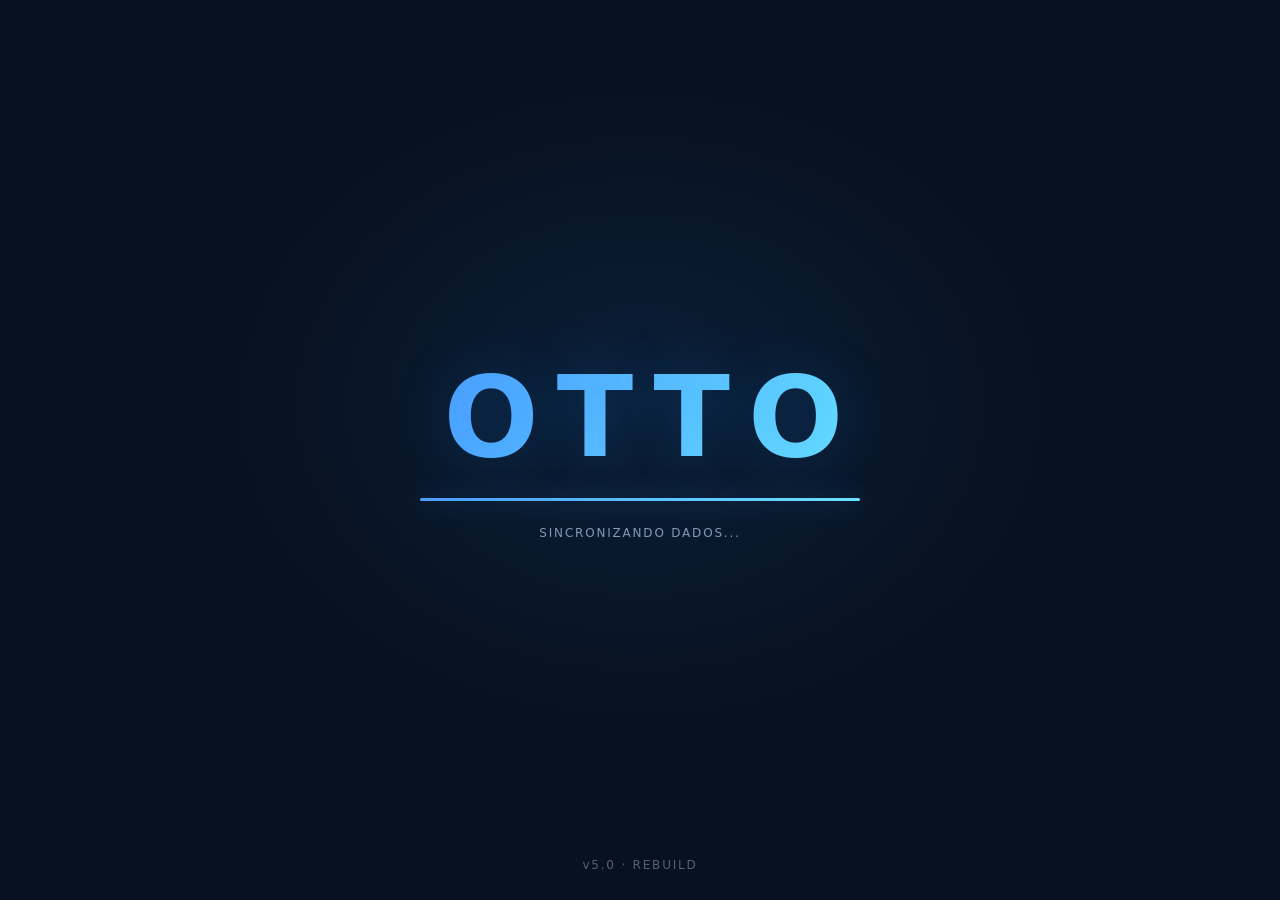
<file: index.html>
<!DOCTYPE html>
<html lang="pt-BR">
<head>
<meta charset="UTF-8">
<meta name="viewport" content="width=device-width, initial-scale=1">
<meta name="theme-color" content="#050812">
<title>OTTO · Assistente pessoal</title>
<style>
:root{color-scheme:dark;--bg:#050812;--line:#21304a;--text:#e8f2ff;--muted:#8ba0bc;--cyan:#2dd4ff;--blue:#168cff;--violet:#8b5cf6;--green:#44e1a2;--danger:#ff647c}
*{box-sizing:border-box}html,body{margin:0;min-height:100%;background:var(--bg);color:var(--text);font-family:system-ui,-apple-system,"Segoe UI",sans-serif}body{min-height:100vh;background:radial-gradient(ellipse at 50% -15%,#11284a 0,transparent 55%),linear-gradient(180deg,#070d1a,#03060d);overflow-x:hidden}button,input,textarea,select{font:inherit}button{color:inherit;cursor:pointer}
#boot,#activation{position:fixed;inset:0;z-index:20;display:flex;flex-direction:column;align-items:center;justify-content:center;background:#050812;transition:opacity .7s ease}.boot-title,.activation-title{font:800 clamp(3.1rem,12vw,7rem)/1 ui-monospace,monospace;letter-spacing:.22em;padding-left:.22em;background:linear-gradient(90deg,var(--cyan),var(--blue),var(--violet));color:transparent;background-clip:text;text-shadow:0 0 55px #168cff35}.boot-rule{width:min(62vw,440px);height:2px;margin:25px 0;background:linear-gradient(90deg,transparent,var(--cyan),var(--violet),transparent);animation:pulse 1.5s infinite}.boot-sync,.boot-version,.activation-hint{color:var(--muted);font:12px ui-monospace,monospace;letter-spacing:.2em}.boot-sync{animation:blink 1s steps(2,start) infinite}.boot-version{position:absolute;bottom:28px;color:#52617a}.fade{opacity:0;pointer-events:none}#activation{display:none;gap:30px}#activation.show{display:flex}
.primary{border:1px solid #45caff99;background:linear-gradient(120deg,#0876bd,#4b49b5);padding:14px 22px;border-radius:9px;font:700 13px ui-monospace,monospace;letter-spacing:.09em;box-shadow:0 0 28px #168cff32}.primary:hover{filter:brightness(1.16)}#app{display:none;max-width:1120px;margin:0 auto;padding:20px clamp(12px,3vw,34px) 32px}#app.show{display:block}#topbar{display:flex;align-items:center;gap:10px;border-bottom:1px solid var(--line);padding:4px 0 14px}.brand{font:800 19px ui-monospace,monospace;letter-spacing:.22em;color:var(--cyan);margin-right:auto}.key-wrap{display:flex;gap:7px;width:min(460px,62vw)}input,textarea,select{color:var(--text);background:#080e1a;border:1px solid var(--line);border-radius:7px;padding:10px;outline:none}input:focus,textarea:focus,select:focus{border-color:#2dd4ff88;box-shadow:0 0 0 3px #2dd4ff12}#apikey{min-width:0;flex:1;font-size:12px}.small-btn,.icon-btn,.brain-btn{background:#0c1626;border:1px solid var(--line);border-radius:7px;padding:9px 12px;color:#c8d9ef}.small-btn:hover,.icon-btn:hover,.brain-btn:hover{border-color:#2dd4ff80;color:var(--cyan)}
#hero{display:grid;justify-items:center;padding:26px 0 20px}.orb-wrap{width:164px;height:164px;display:grid;place-items:center;position:relative;cursor:pointer}.orb{width:116px;height:116px;border-radius:50%;background:radial-gradient(circle at 38% 32%,#a4f3ff 0,#39cfff 11%,#176dcc 42%,#111b65 73%,#080b1d 100%);box-shadow:0 0 27px #2dd4ff65,0 0 75px #168cff38,inset -14px -18px 32px #03081f;animation:idle 4s ease-in-out infinite}.orb-ring{position:absolute;border:1px solid #39cfff65;border-radius:50%;inset:5px;animation:spin 12s linear infinite}.orb-ring:after{content:"";position:absolute;width:8px;height:8px;background:var(--cyan);border-radius:50%;top:15%;left:14%;box-shadow:0 0 13px var(--cyan)}.orb-ring.r2{inset:18px;border-color:#9a79ff55;animation-direction:reverse;animation-duration:18s}.orb-wrap.listening .orb{animation:listen 1.3s ease-in-out infinite}.orb-wrap.thinking .orb{animation:think .55s ease-in-out infinite}.orb-wrap.speaking .orb{animation:listen .8s ease-in-out infinite}.assistant-name{margin-top:8px;font:700 15px ui-monospace,monospace;letter-spacing:.2em;color:#d9ecff}.status{margin-top:7px;color:var(--muted);font:11px ui-monospace,monospace;letter-spacing:.14em}.status.error{color:var(--danger)}
#dialog{width:min(780px,100%);min-height:74px;display:grid;gap:10px;margin:0 auto 16px}.dialog-line{padding:10px 13px;background:#0a1120b8;border-left:2px solid var(--blue);border-radius:0 7px 7px 0;color:#c4d6eb;line-height:1.5;font-size:14px;overflow-wrap:anywhere}.dialog-line.assistant{border-color:var(--violet)}#controls{display:flex;gap:8px;width:min(780px,100%);margin:0 auto 24px}.icon-btn{min-width:43px}#text-input{flex:1;min-width:0}.panel{background:linear-gradient(160deg,#0c1422ed,#080d18ed);border:1px solid var(--line);border-radius:12px;overflow:hidden}.brain-header{display:flex;align-items:center;gap:10px;flex-wrap:wrap;padding:14px 16px;border-bottom:1px solid var(--line)}.brain-title{font-weight:750;letter-spacing:.07em}.brain-sub{font-size:12px;color:var(--muted);margin-right:auto}.brain-count{font:11px ui-monospace,monospace;color:#bdd0e7}.brain-btn{font-size:17px;padding:5px 11px}#graph-container{height:min(56vw,480px);min-height:310px;width:100%;background:radial-gradient(ellipse,#0b183044,transparent 72%)}#graph-container svg{width:100%;height:100%;display:block}.edge{fill:none;stroke:url(#edgeGradient);stroke-width:1.25;opacity:.47;stroke-dasharray:5 8;animation:dash 12s linear infinite}.ray{stroke-width:1;opacity:.31}.graph-node{cursor:pointer}.node-label{fill:#e0edff;font:12px ui-monospace,monospace;text-anchor:middle}.node-dot{stroke:#d8f1ff77;stroke-width:1}.node-ring{fill:none;stroke-width:1.2;opacity:.45;transform-box:fill-box;transform-origin:center;animation:breathe 2.8s ease-in-out infinite}.core{fill:url(#coreGradient);stroke:#d3bfff;stroke-width:1;filter:url(#glow)}.core-label{font-size:23px;text-anchor:middle;dominant-baseline:central}.pulse-dot{fill:#fff;filter:url(#glow);pointer-events:none}.saved-flash{animation:flash .9s ease-in-out 3}.legend{display:flex;gap:9px 16px;flex-wrap:wrap;align-items:center;padding:12px 16px;border-top:1px solid var(--line);font-size:11px;color:var(--muted)}.legend-item{display:flex;gap:6px;align-items:center}.legend-swatch{width:8px;height:8px;border-radius:50%}.injected{margin-left:auto;color:var(--green)}.empty{padding:30px;text-align:center;color:var(--muted);font-size:13px}
#modal-overlay{position:fixed;inset:0;display:none;place-items:center;padding:18px;background:#000a;z-index:30}#modal-overlay.show{display:grid}.modal{width:min(510px,100%);max-height:92vh;overflow:auto;background:#0d1524;border:1px solid #263a57;border-radius:12px;padding:19px;box-shadow:0 25px 90px #000a}.modal h2{margin:0 0 16px;font:700 14px ui-monospace,monospace;letter-spacing:.08em}.modal label{display:block;margin:12px 0 5px;color:var(--muted);font-size:12px}.modal input,.modal textarea,.modal select{width:100%}.modal textarea{min-height:130px;resize:vertical}.modal-actions{display:flex;gap:8px;margin-top:16px}.modal-actions button{flex:1;border:1px solid var(--line);background:#111c2e;border-radius:7px;padding:10px}.modal-actions .danger{color:#ff7f91;border-color:#7b3341}.modal-actions .save{background:#0878bb;border-color:#168cff}.toast{position:fixed;bottom:18px;left:50%;transform:translate(-50%,20px);opacity:0;pointer-events:none;background:#142239;border:1px solid var(--line);border-radius:8px;padding:11px 15px;font-size:13px;transition:.2s;z-index:40;max-width:min(92vw,520px);text-align:center}.toast.show{transform:translate(-50%,0);opacity:1}
@keyframes pulse{50%{opacity:1}}@keyframes blink{50%{opacity:.2}}@keyframes idle{50%{transform:scale(1.045);filter:brightness(1.12)}}@keyframes listen{50%{transform:scale(1.11);filter:brightness(1.35)}}@keyframes think{50%{transform:scale(.94);filter:hue-rotate(35deg)}}@keyframes spin{to{transform:rotate(360deg)}}@keyframes dash{to{stroke-dashoffset:-120}}@keyframes breathe{50%{opacity:.9;transform:scale(1.24)}}@keyframes flash{50%{filter:drop-shadow(0 0 12px white);opacity:.45}}
@media(max-width:600px){#app{padding-top:12px}.brand{font-size:16px}.key-wrap{width:70vw}#savekey{padding:8px;font-size:10px}.orb-wrap{width:140px;height:140px}.orb{width:98px;height:98px}#graph-container{height:390px;min-height:300px}.brain-sub{display:none}.injected{width:100%;margin-left:0}.brain-header{gap:7px}}
@media(prefers-reduced-motion:reduce){*,*::before,*::after{animation-duration:.01ms!important;animation-iteration-count:1!important;scroll-behavior:auto!important}}
.module-tabs{display:flex;gap:6px;flex-wrap:wrap;margin:22px 0 10px}.module-tab{border:1px solid var(--line);background:#0a1220;color:var(--muted);padding:9px 12px;border-radius:7px;font:600 11px ui-monospace,monospace;letter-spacing:.05em}.module-tab.active{border-color:var(--cyan);color:var(--cyan);box-shadow:0 0 18px #168cff22}.module-panel{display:none;background:linear-gradient(160deg,#0c1422ed,#080d18ed);border:1px solid var(--line);border-radius:11px;min-height:210px;overflow:hidden;animation:panelIn .22s ease}.module-panel.active{display:block}.module-head{display:flex;align-items:center;gap:10px;padding:14px 16px;border-bottom:1px solid var(--line);flex-wrap:wrap}.module-head h2{margin:0;font:700 13px ui-monospace,monospace;letter-spacing:.07em}.module-head .hint{color:var(--muted);font-size:11px;margin-right:auto}.module-body{padding:14px 16px;max-height:540px;overflow:auto}.module-status{font-size:12px;color:var(--muted);padding:9px 12px;border:1px dashed var(--line);border-radius:7px;margin-bottom:12px}.module-status.error{color:#ff9aaa;border-color:#793c4a}.refresh-btn{border:1px solid var(--line);background:#0c1626;color:var(--muted);border-radius:6px;padding:6px 10px}.refresh-btn:hover{border-color:var(--cyan);color:var(--cyan)}.day-group{margin:12px 0 18px}.day-title{font:700 11px ui-monospace,monospace;letter-spacing:.1em;color:var(--cyan);margin:0 0 8px}.event-card{border-left:3px solid var(--blue);background:#0b1423;border-radius:0 7px 7px 0;padding:10px 12px;margin:7px 0}.event-time{font:700 12px ui-monospace,monospace;color:#dff5ff}.event-title{font-size:13px;margin-top:3px}.event-location,.event-calendar{color:var(--muted);font-size:11px;margin-top:4px}.countdown{color:var(--green);font-size:11px;margin-left:auto}.email-buckets{display:grid;gap:12px}.email-bucket{border:1px solid var(--line);border-radius:8px;overflow:hidden}.bucket-title{display:block;list-style:none;cursor:pointer;padding:9px 11px;font:700 11px ui-monospace,monospace;letter-spacing:.08em;background:#101a2a}.mail-card{border-top:1px solid #1b2940;padding:10px 12px;cursor:pointer}.mail-top{display:flex;gap:8px;align-items:center}.mail-dot{width:8px;height:8px;flex:none;border-radius:50%}.mail-sender{font-size:12px;font-weight:650}.mail-relative{font-size:10px;color:var(--muted);margin-left:auto}.mail-summary{font-size:12px;color:#ccdaeb;margin:4px 0 0 16px}.mail-detail{display:none;color:var(--muted);font-size:11px;line-height:1.5;margin:8px 0 0 16px;white-space:pre-wrap}.mail-card.expanded .mail-detail{display:block}.local-triage{font-size:9px;color:#f7c76b;border:1px solid #876f3b;border-radius:4px;padding:2px 5px;margin-left:5px}.news-section{padding:10px 0 14px;border-bottom:1px solid var(--line)}.news-section:last-child{border:0}.news-title{font:700 11px ui-monospace,monospace;color:var(--cyan);margin:0 0 8px;text-transform:uppercase}.news-item{display:grid;grid-template-columns:1fr auto;gap:3px 10px;padding:8px 9px;border-radius:6px;color:var(--text);text-decoration:none}.news-item:hover{background:#101a2a}.news-headline{font-size:12px;line-height:1.4}.news-source,.news-time{font-size:10px;color:var(--muted)}.digest-text{font-size:14px;line-height:1.7;white-space:pre-wrap}.digest-meta{font-size:10px;color:var(--muted);margin-bottom:9px}.badge{min-width:18px;height:18px;padding:0 5px;border-radius:9px;background:var(--danger);color:white;font:700 10px ui-monospace,monospace;display:inline-flex;align-items:center;justify-content:center}.badge[hidden]{display:none}.settings-overlay{position:fixed;inset:0;z-index:50;background:#000b;display:none;place-items:center;padding:15px}.settings-overlay.show{display:grid}.settings-modal{width:min(760px,100%);max-height:94vh;overflow:auto;background:#0b1321;border:1px solid #29405f;border-radius:12px;padding:18px;box-shadow:0 25px 90px #000c}.settings-modal h2{font:700 14px ui-monospace,monospace;letter-spacing:.1em;margin:0 0 13px}.settings-section{border-top:1px solid var(--line);padding:14px 0}.settings-section h3{font:700 11px ui-monospace,monospace;color:var(--cyan);letter-spacing:.08em;margin:0 0 8px}.settings-help{font-size:11px;color:var(--muted);line-height:1.55;margin:6px 0 10px}.settings-warning{font-size:11px;color:#b7c8dc;line-height:1.5;border-left:2px solid var(--blue);padding:8px 10px;background:#0c1a2a;margin:8px 0}.config-row{display:grid;grid-template-columns:1.1fr 1fr 75px auto;gap:7px;align-items:center;background:#0d1929;border:1px solid var(--line);border-radius:7px;padding:9px;margin:7px 0}.config-row.email-row{grid-template-columns:1fr 1.2fr 1.2fr 1fr 70px auto}.config-row input{width:100%;min-width:0;font-size:11px;padding:8px}.config-row input[type=color]{padding:2px;height:34px}.remove-config{background:transparent;color:#ff899a;border:1px solid #693d49;border-radius:5px;padding:6px 8px;font-size:10px}.add-config{border:1px dashed var(--line);background:transparent;color:var(--muted);border-radius:6px;padding:8px 11px;font-size:11px}.settings-grid{display:grid;grid-template-columns:repeat(2,minmax(0,1fr));gap:10px}.settings-field label{display:block;font-size:10px;color:var(--muted);margin:0 0 4px}.settings-field input,.settings-field select,.settings-field textarea{width:100%;font-size:12px}.settings-check{display:flex;gap:8px;align-items:center;font-size:12px;color:#c9d7e9;margin:7px 0}.settings-check input{accent-color:var(--cyan)}.settings-actions{display:flex;justify-content:flex-end;gap:8px;position:sticky;bottom:-18px;background:#0b1321;padding:12px 0 0}.settings-actions button{border:1px solid var(--line);background:#111d30;border-radius:6px;padding:9px 13px}.settings-actions .save-settings{background:#0878bb;border-color:#168cff}.offline-note{color:#ffadba}.digest-focus{color:var(--green);font-weight:650}@keyframes panelIn{from{opacity:0;transform:translateY(4px)}to{opacity:1;transform:translateY(0)}}
@media(max-width:700px){.config-row,.config-row.email-row{grid-template-columns:1fr 1fr}.config-row .remove-config{grid-column:2}.settings-grid{grid-template-columns:1fr}.module-tab{flex:1;text-align:center;padding:8px 5px;font-size:9px}.countdown{width:100%;margin-left:0}}
</style>
<style id="design-layer">
:root{
  --bg:#07111f;--surface:rgba(10,24,44,.82);--card:rgba(14,31,55,.78);
  --border:rgba(145,190,241,.16);--border-strong:rgba(105,177,255,.42);
  --primary:#4b9cff;--primary-dim:#183e70;--accent:#69e2ff;
  --txt:#eff7ff;--txt2:#bdd0e5;--txt3:#8199b6;
  --green:#52dda6;--red:#ff7189;--yellow:#ffd166;
  --brand:linear-gradient(120deg,var(--primary),var(--accent));
  --sp-4:4px;--sp-8:8px;--sp-12:12px;--sp-16:16px;--sp-24:24px;--sp-32:32px;--sp-52:52px;
  --radius:14px;--radius-small:10px;--line:var(--border);--text:var(--txt);--muted:var(--txt3);--cyan:var(--accent);--blue:var(--primary);--violet:#8bb4ff;--danger:var(--red);--ease:cubic-bezier(.22,1,.36,1);--dur:.22s;
  color-scheme:dark;
}
html{background:var(--bg);scroll-behavior:smooth}
body{position:relative;color:var(--txt)!important;font-family:Inter,ui-sans-serif,system-ui,-apple-system,"Segoe UI",sans-serif!important;background:radial-gradient(ellipse at 12% 8%,rgba(50,125,225,.13),transparent 36%),radial-gradient(ellipse at 86% 25%,rgba(40,175,230,.09),transparent 32%),radial-gradient(ellipse at 50% 100%,rgba(44,94,181,.1),transparent 43%),linear-gradient(155deg,#081322,#050c17 70%,#091425)!important;background-attachment:fixed!important}
body::before{content:"";position:fixed;inset:0;z-index:0;pointer-events:none;opacity:.12;background-image:radial-gradient(rgba(152,198,255,.35) .7px,transparent .7px);background-size:24px 24px;mask-image:linear-gradient(180deg,#000 0%,transparent 78%)}
#boot,#activation{background:radial-gradient(ellipse at 50% 45%,rgba(28,95,170,.18),transparent 46%),var(--bg)!important}
.boot-title,.activation-title{font-family:Inter,ui-sans-serif,system-ui,sans-serif!important;letter-spacing:.16em;background:var(--brand)!important;background-clip:text!important}
.boot-rule{height:3px;border-radius:999px;background:var(--brand)!important;box-shadow:0 0 26px rgba(75,156,255,.45)}
.boot-sync,.boot-version,.activation-hint{font-family:Inter,ui-sans-serif,system-ui,sans-serif!important;letter-spacing:.15em}
.primary,.small-btn,.icon-btn,.brain-btn,.refresh-btn,.module-tab,.add-config,.modal-actions button{font-family:inherit!important;transition:transform var(--dur) var(--ease),border-color var(--dur) ease,background var(--dur) ease,color var(--dur) ease,box-shadow var(--dur) ease!important}
button:hover,.primary:hover{transform:translateY(-1px);box-shadow:0 8px 22px rgba(0,0,0,.22)}
button:active{transform:translateY(0) scale(.985)}
:focus-visible{outline:2px solid var(--accent)!important;outline-offset:3px!important}
::selection{background:rgba(75,156,255,.35);color:var(--txt)}
::-webkit-scrollbar{width:9px;height:9px}
::-webkit-scrollbar-track{background:rgba(7,17,31,.55)}
::-webkit-scrollbar-thumb{background:rgba(105,157,218,.38);border:2px solid transparent;background-clip:padding-box;border-radius:999px}
#app{position:relative;z-index:1;display:none;grid-template-columns:minmax(190px,220px) minmax(0,1fr);grid-auto-flow:row;gap:var(--sp-16);width:min(100%,1440px);max-width:1440px;margin:0 auto;padding:var(--sp-24) clamp(14px,3vw,40px) 48px}
#app.show{display:grid!important}
#topbar{grid-column:1/-1;position:sticky;top:10px;z-index:12;display:flex;align-items:center;gap:var(--sp-12);padding:var(--sp-12) var(--sp-16);border:1px solid var(--border)!important;border-radius:var(--radius);background:rgba(8,20,37,.84);backdrop-filter:blur(22px);box-shadow:0 8px 28px rgba(0,0,0,.22),inset 0 1px rgba(255,255,255,.06)}
.brand{font-family:inherit!important;font-size:17px!important;font-weight:800!important;letter-spacing:.24em!important;background:var(--brand);background-clip:text;color:transparent!important}
.key-wrap{width:min(460px,48vw);gap:var(--sp-8)}
input,textarea,select{color:var(--txt)!important;background:rgba(6,16,30,.72)!important;border:1px solid var(--border)!important;border-radius:var(--radius-small)!important;padding:11px 13px!important;transition:border-color var(--dur) ease,box-shadow var(--dur) ease!important}
input:focus,textarea:focus,select:focus{border-color:var(--border-strong)!important;box-shadow:0 0 0 3px rgba(75,156,255,.12)!important}
input::placeholder,textarea::placeholder{color:var(--txt3)!important}
.small-btn,.icon-btn,.brain-btn,.refresh-btn,.add-config,.modal-actions button{color:var(--txt2)!important;background:rgba(16,35,61,.76)!important;border:1px solid var(--border)!important;border-radius:var(--radius-small)!important}
.small-btn:hover,.icon-btn:hover,.brain-btn:hover,.refresh-btn:hover,.add-config:hover{color:var(--txt)!important;border-color:var(--border-strong)!important;background:rgba(30,67,110,.68)!important}
.badge{background:var(--primary)!important;color:#04101d!important}
#hero{grid-column:1/-1;padding:var(--sp-32) 0 var(--sp-16)}
.orb-wrap{filter:drop-shadow(0 0 24px rgba(75,156,255,.18))}
.orb{background:radial-gradient(circle at 36% 28%,#e9fbff 0,#8ee8ff 9%,#4b9cff 33%,#174c9a 62%,#08162f 100%)!important;box-shadow:0 0 32px rgba(75,156,255,.48),0 0 95px rgba(39,129,245,.22),inset -14px -18px 32px rgba(2,9,22,.72)!important}
.orb-ring{border-color:rgba(105,226,255,.52)!important}
.orb-ring.r2{border-color:rgba(75,156,255,.42)!important}
.assistant-name{font-family:inherit!important;letter-spacing:.24em!important}
.status{font-family:inherit!important;font-size:11px!important;letter-spacing:.13em!important;color:var(--txt3)!important}
.status.error{color:var(--red)!important}
#dialog,#controls{grid-column:1/-1}
.dialog-line{background:rgba(12,27,48,.78)!important;border-left:2px solid var(--primary)!important;border-radius:0 var(--radius-small) var(--radius-small) 0!important;color:var(--txt2)!important;backdrop-filter:blur(12px)}
.dialog-line.assistant{border-color:var(--accent)!important}
.panel,.module-panel,.settings-modal{background:linear-gradient(155deg,rgba(17,35,59,.82),rgba(8,19,34,.86))!important;border:1px solid var(--border)!important;border-radius:var(--radius)!important;box-shadow:0 12px 34px rgba(0,0,0,.27),inset 0 1px rgba(255,255,255,.055)!important;backdrop-filter:blur(18px)}
.brain-header,.module-head{padding:var(--sp-16) var(--sp-16)!important;border-bottom:1px solid var(--border)!important;background:linear-gradient(100deg,rgba(41,91,146,.08),transparent)}
.brain-title{font-size:13px;letter-spacing:.12em!important}
.brain-sub,.hint,.module-status,.settings-help{color:var(--txt3)!important}
.brain-count,.countdown{font-family:ui-monospace,SFMono-Regular,Consolas,monospace!important;font-variant-numeric:tabular-nums;color:var(--accent)!important}
.brain-btn{min-width:38px}
#graph-container{background:radial-gradient(ellipse,rgba(38,102,175,.13),transparent 72%)!important}
.legend{border-top:1px solid var(--border)!important;color:var(--txt3)!important}
.injected{color:var(--green)!important}
.module-tabs{grid-column:1;grid-row:auto;display:flex!important;flex-direction:column;align-self:start;gap:var(--sp-8)!important;position:sticky;top:88px;padding:var(--sp-12);border:1px solid var(--border);border-radius:var(--radius);background:var(--surface);box-shadow:0 10px 28px rgba(0,0,0,.22),inset 0 1px rgba(255,255,255,.05);backdrop-filter:blur(18px)}
.module-tab{width:100%;min-height:44px;display:flex;align-items:center;gap:var(--sp-8);padding:var(--sp-12)!important;text-align:left!important;color:var(--txt2)!important;background:transparent!important;border:1px solid transparent!important;border-radius:var(--radius-small)!important;font-size:12px!important;font-weight:700;letter-spacing:.08em}
.module-tab:hover{background:rgba(65,133,211,.12)!important;color:var(--txt)!important}
.module-tab.active{color:var(--txt)!important;background:linear-gradient(105deg,rgba(75,156,255,.2),rgba(105,226,255,.08))!important;border-color:rgba(105,177,255,.2)!important;box-shadow:inset 2px 0 var(--primary)!important}
.module-panel.active{grid-column:2;grid-row:auto;min-width:0;align-self:stretch;animation:otto-panel-in .45s var(--ease) both}
.module-head{display:flex;align-items:center;gap:var(--sp-12);flex-wrap:wrap}
.module-head h2{font-size:13px!important;letter-spacing:.12em!important}
.module-body{padding:var(--sp-16)!important}
.module-status{padding:var(--sp-16)!important}
.email-card,.news-card,.mail-card,.agenda-card,.event-card,.digest-card{border-color:var(--border)!important;border-radius:var(--radius-small)!important;background:rgba(8,20,37,.48)!important}
#settings-overlay,#modal-overlay{background:rgba(1,7,15,.74)!important;backdrop-filter:blur(8px)}
.settings-modal,.modal{color:var(--txt)!important;background:linear-gradient(155deg,#102440,#091524)!important;border-color:var(--border-strong)!important;border-radius:18px!important;box-shadow:0 24px 80px rgba(0,0,0,.56),inset 0 1px rgba(255,255,255,.06)!important}
.settings-modal h2,.modal h2{letter-spacing:.1em!important}
.settings-section{border-color:var(--border)!important;background:rgba(5,15,28,.34)!important;border-radius:var(--radius-small)!important}
.settings-section h3{color:var(--accent)!important;letter-spacing:.13em}
.settings-warning{border-left-color:var(--yellow)!important;color:var(--txt2)!important}
.toast{background:#102440!important;border-color:var(--border-strong)!important;color:var(--txt)!important}
@keyframes otto-panel-in{from{opacity:0;transform:translateY(10px)}to{opacity:1;transform:translateY(0)}}
@keyframes face-aurora{to{transform:rotate(360deg)}}
@keyframes face-ring-a{to{transform:rotate(360deg)}}
@keyframes face-ring-b{to{transform:rotate(-360deg)}}
@keyframes face-breathe{0%,100%{transform:scale(.96);filter:brightness(.96)}50%{transform:scale(1.05);filter:brightness(1.2)}}
@keyframes face-scan{to{background-position:0 100%}}
#faceMode{--face-glow:rgba(75,156,255,.46);position:fixed;inset:0;z-index:1000;display:flex;flex-direction:column;overflow:auto;isolation:isolate;opacity:0;visibility:hidden;pointer-events:none;color:var(--txt);background:radial-gradient(ellipse at 50% 48%,rgba(15,65,125,.29),transparent 42%),radial-gradient(ellipse at 50% 100%,rgba(9,38,81,.24),transparent 48%),var(--bg);transition:opacity .35s ease,visibility .35s ease}
#faceMode.on{opacity:1;visibility:visible;pointer-events:auto}
#faceMode::before,#faceMode::after{content:"";position:absolute;inset:0;pointer-events:none}
#faceMode::before{z-index:-2;background:conic-gradient(from 0deg at 50% 46%,transparent 0 20%,rgba(50,130,255,.13) 27%,rgba(94,224,255,.12) 33%,transparent 43% 68%,rgba(52,130,245,.1) 77%,transparent 88%);filter:blur(55px);animation:face-aurora 90s linear infinite}
#faceMode::after{z-index:5;opacity:.13;background:repeating-linear-gradient(0deg,transparent 0 3px,rgba(142,194,255,.2) 4px,transparent 5px);background-size:100% 7px;mix-blend-mode:screen}
.face-frame{position:relative;z-index:2;min-height:100vh;display:flex;flex-direction:column;padding:clamp(16px,2vw,30px);gap:var(--sp-16)}
.face-corner{position:absolute;width:25px;height:25px;border-color:var(--accent);opacity:.68;pointer-events:none}
.face-corner.tl{left:12px;top:12px;border-left:1px solid;border-top:1px solid}.face-corner.tr{right:12px;top:12px;border-right:1px solid;border-top:1px solid}
.face-corner.bl{left:12px;bottom:12px;border-left:1px solid;border-bottom:1px solid}.face-corner.br{right:12px;bottom:12px;border-right:1px solid;border-bottom:1px solid}
.face-top{display:flex;align-items:center;gap:var(--sp-16);padding:var(--sp-8) var(--sp-12);min-height:58px}
.face-brand{margin-right:auto;color:var(--accent);font-size:14px;font-weight:800;letter-spacing:.34em;text-shadow:0 0 24px rgba(105,226,255,.42)}
.face-clock{font:600 clamp(24px,3vw,36px)/1 ui-monospace,SFMono-Regular,Consolas,monospace;font-variant-numeric:tabular-nums;letter-spacing:.06em;color:var(--txt)}
.face-date{color:var(--txt3);font-size:11px;letter-spacing:.09em;text-transform:capitalize}
.face-close{border:1px solid var(--border);border-radius:var(--radius-small);padding:9px 12px;background:rgba(14,33,58,.7);color:var(--txt2);cursor:pointer}
.face-layout{flex:1;display:grid;grid-template-columns:minmax(190px,.83fr) minmax(330px,1.25fr) minmax(190px,.83fr);gap:clamp(16px,2.2vw,34px);align-items:center;max-width:1500px;width:100%;margin:0 auto}
.face-panel{padding:var(--sp-16);border:1px solid var(--border);border-radius:var(--radius);background:linear-gradient(155deg,rgba(20,43,71,.54),rgba(7,19,34,.7));backdrop-filter:blur(16px);box-shadow:0 12px 32px rgba(0,0,0,.22),inset 0 1px rgba(255,255,255,.05)}
.face-panel+.face-panel{margin-top:var(--sp-12)}
.face-panel-title{display:flex;align-items:center;gap:var(--sp-8);margin:0 0 var(--sp-12);font-size:10px;font-weight:800;letter-spacing:.18em;color:var(--txt3)}
.face-panel-title::before{content:"";width:6px;height:6px;border-radius:50%;background:var(--accent);box-shadow:0 0 12px var(--face-glow)}
.face-metric{display:flex;justify-content:space-between;gap:10px;align-items:center;margin:9px 0;color:var(--txt3);font:10px ui-monospace,SFMono-Regular,Consolas,monospace;letter-spacing:.07em}
.face-metric strong{color:var(--txt2);font-size:11px;font-weight:600;font-variant-numeric:tabular-nums}
.face-bar{height:3px;margin-top:6px;overflow:hidden;border-radius:999px;background:rgba(126,170,220,.12)}
.face-bar i{display:block;height:100%;width:22%;border-radius:inherit;background:var(--brand);box-shadow:0 0 12px var(--face-glow);transition:width .8s ease}
.face-status-line{display:flex;align-items:center;gap:9px;margin:10px 0;color:var(--txt2);font-size:11px}
.face-dot{width:7px;height:7px;border-radius:50%;background:var(--yellow);box-shadow:0 0 10px currentColor;flex:none}
.face-dot.ok{background:var(--green)}.face-dot.warn{background:var(--yellow)}.face-dot.off{background:var(--red)}
.face-status-line small{margin-left:auto;color:var(--txt3);font:9px ui-monospace,SFMono-Regular,Consolas,monospace;letter-spacing:.08em}
.face-logs{display:grid;gap:7px;max-height:116px;overflow:hidden}
.face-log{color:var(--txt3);font:9px/1.4 ui-monospace,SFMono-Regular,Consolas,monospace;white-space:nowrap;text-overflow:ellipsis;overflow:hidden}
.face-log time{color:var(--primary);margin-right:7px}
.face-feed{display:grid;gap:8px}
.face-feed-item{color:var(--txt2);font-size:10px;line-height:1.4;display:-webkit-box;-webkit-line-clamp:2;-webkit-box-orient:vertical;overflow:hidden}
.face-feed-empty{color:var(--txt3);font-size:10px;font-style:italic}
.face-center{display:flex;flex-direction:column;align-items:center;text-align:center;min-width:0}
.face-orb-button{position:relative;width:min(31vw,350px);aspect-ratio:1;border:0;background:transparent;cursor:pointer;display:grid;place-items:center;isolation:isolate;filter:drop-shadow(0 0 30px var(--face-glow))}
.face-orb-button::before{content:"";position:absolute;inset:4%;border-radius:50%;background:conic-gradient(from 0deg,transparent 0 11%,rgba(105,226,255,.1) 17%,var(--primary) 22%,transparent 29% 48%,rgba(75,156,255,.82) 54%,transparent 64% 80%,rgba(105,226,255,.7) 87%,transparent 93%);mask:radial-gradient(farthest-side,transparent calc(100% - 2px),#000 calc(100% - 1px));animation:face-ring-a 9s linear infinite}
.face-ring{position:absolute;inset:12%;border-radius:50%;background:conic-gradient(from 190deg,transparent,rgba(75,156,255,.8),rgba(105,226,255,.08),transparent 60%);mask:radial-gradient(farthest-side,transparent calc(100% - 2px),#000 calc(100% - 1px));animation:face-ring-b 15s linear infinite}
.face-ring.r3{inset:20%;animation:face-ring-a 24s linear infinite;border:1px solid rgba(106,181,255,.1)}
.face-core{position:absolute;inset:31%;border-radius:50%;background:radial-gradient(circle at 35% 28%,#e7faff 0 2%,#93e8ff 9%,var(--primary) 34%,#1555a4 66%,#07172e 100%);box-shadow:0 0 34px var(--face-glow),0 0 100px rgba(46,124,237,.3),inset -12px -15px 25px rgba(0,0,0,.55);animation:face-breathe 4.5s ease-in-out infinite}
#faceParticles{position:absolute;inset:8%;width:84%;height:84%;z-index:1;pointer-events:none}
.face-state{margin-top:var(--sp-8);font-size:clamp(18px,2vw,25px);font-weight:700;letter-spacing:.36em;color:var(--accent);text-shadow:0 0 22px var(--face-glow)}
.face-caption{min-height:42px;max-width:430px;margin-top:var(--sp-12);color:var(--txt2);font-size:13px;line-height:1.55}
.face-hint{margin-top:var(--sp-8);color:var(--txt3);font:9px ui-monospace,SFMono-Regular,Consolas,monospace;letter-spacing:.08em}
#faceMode[data-s="listening"]{--face-glow:rgba(105,226,255,.7)}
#faceMode[data-s="listening"] .face-orb-button::before{animation-duration:4s}
#faceMode[data-s="listening"] .face-ring{animation-duration:7s}
#faceMode[data-s="thinking"]{--face-glow:rgba(75,156,255,.85)}
#faceMode[data-s="thinking"] .face-core{animation-duration:1.5s}
#faceMode[data-s="thinking"] .face-ring{animation-duration:4s}
#faceMode[data-s="speaking"]{--face-glow:rgba(122,199,255,.72)}
#faceMode[data-s="speaking"] .face-core{animation-duration:2.5s}
.face-bottom{display:flex;align-items:center;justify-content:space-between;gap:var(--sp-16);max-width:1500px;width:100%;margin:0 auto;padding:var(--sp-12) var(--sp-16);border-top:1px solid var(--border);color:var(--txt3);font:10px ui-monospace,SFMono-Regular,Consolas,monospace;letter-spacing:.06em}
@media(max-width:960px){#app{grid-template-columns:minmax(160px,190px) minmax(0,1fr);padding:var(--sp-16)}.face-layout{grid-template-columns:minmax(150px,.75fr) minmax(280px,1.2fr) minmax(150px,.75fr);gap:var(--sp-12)}.face-orb-button{width:min(34vw,310px)}.face-panel{padding:var(--sp-12)}}
@media(max-width:700px){#app{grid-template-columns:minmax(0,1fr);gap:var(--sp-12);padding:var(--sp-12) 14px 32px}#topbar{position:relative;top:0;flex-wrap:wrap}.key-wrap{order:3;width:100%}#hero{padding:var(--sp-24) 0 var(--sp-12)}#controls{margin-bottom:var(--sp-16)}.module-tabs{grid-column:1;grid-row:auto;position:sticky;top:0;z-index:10;flex-direction:row;overflow-x:auto;padding:var(--sp-8);scrollbar-width:none}.module-tabs::-webkit-scrollbar{display:none}.module-tab{width:auto;min-width:max-content;min-height:40px;padding:9px 11px!important;font-size:10px!important}.module-panel.active{grid-column:1;grid-row:auto}.brain-header{gap:var(--sp-8)!important}.brain-sub{display:none}.face-frame{padding:12px;gap:var(--sp-12)}.face-top{padding:var(--sp-8);gap:var(--sp-8);flex-wrap:wrap}.face-date{width:100%;order:3;text-align:right}.face-layout{grid-template-columns:minmax(0,1fr);align-content:start;gap:var(--sp-12)}.face-center{grid-column:1;grid-row:1;padding:var(--sp-8) 0}.face-left{grid-column:1;grid-row:2}.face-right{grid-column:1;grid-row:3}.face-panel+.face-panel{margin-top:var(--sp-8)}.face-orb-button{width:min(72vw,300px)}.face-bottom{padding:var(--sp-8);font-size:8px}.face-close{padding:8px}.face-caption{font-size:12px}}
@media(max-width:390px){#app{padding-inline:10px}.brand{font-size:15px!important}.small-btn{padding:8px}.face-clock{font-size:24px}.face-state{font-size:17px}.face-orb-button{width:min(68vw,260px)}.face-panel{padding:var(--sp-12)}.face-bottom{flex-wrap:wrap;justify-content:center}}
@media(prefers-reduced-motion:reduce){*,*::before,*::after{scroll-behavior:auto!important;animation-duration:.01ms!important;animation-iteration-count:1!important;transition-duration:.01ms!important}}
</style>
<style id="agents-panel-styles">
#module-agents .agents-layout{display:grid;grid-template-columns:minmax(0,1.35fr) minmax(250px,.85fr);gap:16px;padding:16px}
#module-agents .agents-orbit,#module-agents .agents-side{min-width:0;border:1px solid var(--line);border-radius:var(--radius-small,10px);background:var(--surface,rgba(10,24,44,.82))}
#module-agents .agents-orbit{display:grid;grid-template-rows:auto auto;justify-items:center;align-content:center;gap:8px;min-height:300px;padding:20px}
#module-agents .agents-orbit svg{width:min(100%,440px);height:auto;overflow:visible}
#module-agents .agents-orbit .orbit-ring{fill:none;stroke:var(--muted);stroke-opacity:.2}
#module-agents .agents-orbit .orbit-core{fill:var(--card,rgba(14,31,55,.78));stroke:var(--muted);stroke-opacity:.55}
#module-agents .agents-orbit .orbit-title{fill:var(--text);font:700 16px ui-monospace,monospace;text-anchor:middle}
#module-agents .agents-orbit .orbit-subtitle{fill:var(--muted);font:12px system-ui,sans-serif;text-anchor:middle}
#module-agents .agents-empty{max-width:420px;text-align:center;color:var(--muted);font-size:12px;line-height:1.65}
#module-agents .agents-empty strong{display:block;color:var(--text);font-size:14px;margin-bottom:6px}
#module-agents .agents-side{padding:14px}
#module-agents .agents-summary{display:grid;grid-template-columns:repeat(2,minmax(0,1fr));gap:8px;margin:12px 0}
#module-agents .agents-stat{border:1px solid var(--line);border-radius:8px;padding:10px}
#module-agents .agents-stat span{display:block;color:var(--muted);font-size:10px}
#module-agents .agents-stat strong{display:block;font:700 18px ui-monospace,monospace;margin-top:4px}
#module-agents .agents-source{color:var(--muted);font-size:11px;line-height:1.6}
#module-agents .agents-source code{color:var(--cyan)}
#module-agents .agents-list{list-style:none;margin:10px 0 0;padding:0}
#module-agents .agents-list:empty{display:none}
@media(max-width:700px){#module-agents .agents-layout{grid-template-columns:minmax(0,1fr);padding:12px}#module-agents .agents-orbit{min-height:220px;padding:12px}#module-agents .agents-orbit .orbit-title{font-size:20px}#module-agents .agents-orbit .orbit-subtitle{display:none}}
</style>
</head>
<body>
<section id="boot" aria-label="Inicialização do OTTO"><div class="boot-title">OTTO</div><div class="boot-rule"></div><div class="boot-sync">SINCRONIZANDO DADOS...</div><div class="boot-version">v5.0 · REBUILD</div></section>
<section id="activation" aria-label="Ativação do OTTO"><div class="activation-title">OTTO</div><button id="activate-btn" class="primary">► ATIVAR SISTEMA</button><div class="activation-hint">CLIQUE PARA INICIAR</div></section>
<main id="app">
<header id="topbar"><div class="brand">OTTO</div><div class="key-wrap"><input id="apikey" type="password" autocomplete="off" aria-label="Anthropic API key" placeholder="Cole sua Anthropic API key"><button id="savekey" class="small-btn">SALVAR</button></div><button id="settings-btn" class="small-btn" title="Configurações">⚙</button><span id="action-badge" class="badge" hidden title="E-mails de ação não lidos"></span><a class="small-btn" href="dashboard-tokens.html" title="AI Token Control">📊 TOKENS</a><button id="face-open-btn" type="button" class="small-btn" onclick="faceModeToggle()" aria-controls="faceMode" aria-label="Abrir a tela FACE">🛰 FACE</button></header>
<section id="hero"><div id="orb-wrap" class="orb-wrap" role="button" tabindex="0" aria-label="Ativar escuta para o próximo comando"><div class="orb-ring r1"></div><div class="orb-ring r2"></div><div id="orb" class="orb"></div></div><div class="assistant-name">OTTO</div><div id="status" class="status">AGUARDANDO ATIVAÇÃO</div></section>
<section id="dialog" aria-live="polite"><div id="user-line" class="dialog-line" hidden></div><div id="assistant-line" class="dialog-line assistant" hidden></div></section>
<section id="controls"><button id="mic-btn" class="icon-btn" title="Ligar ou desligar o microfone" aria-label="Microfone">🎙</button><input id="text-input" type="text" placeholder="ou digite e tecle Enter" aria-label="Digite um comando"><button id="send-btn" class="icon-btn" title="Enviar comando" aria-label="Enviar">➤</button><button id="stop-btn" class="icon-btn" title="Interromper a fala" aria-label="Interromper fala">⏹</button></section>
<section class="panel" aria-label="Second Brain"><header class="brain-header"><div class="brain-title">🧠 SECOND BRAIN</div><div class="brain-sub">contexto vivo conectado ao OTTO</div><div id="brain-count" class="brain-count"></div><button id="add-note-btn" class="brain-btn" title="Criar nota">+</button><button id="reload-btn" class="brain-btn" title="Recarregar notas">⟳</button></header><div id="graph-container" aria-label="Grafo de notas"></div><div id="legend" class="legend"></div></section>
<section class="module-tabs" role="tablist" aria-label="Centrais do OTTO">
<button class="module-tab active" data-module="agenda">🗓 AGENDA</button><button class="module-tab" data-module="emails">✉ E-MAILS <span id="email-badge" class="badge" hidden>0</span></button><button class="module-tab" data-module="news">▤ NOTÍCIAS</button><button class="module-tab" data-module="digest">☀ DIGEST</button><button class="module-tab" data-module="agents" aria-controls="module-agents">✦ AGENTES</button>
</section>
<section id="module-agenda" class="module-panel active"><header class="module-head"><h2>🗓 CENTRAL DE AGENDA</h2><span class="hint">hoje + próximos 7 dias</span><span id="next-countdown" class="countdown"></span><button class="refresh-btn" id="agenda-refresh">↻ Atualizar</button></header><div class="module-body"><div id="agenda-status" class="module-status">As agendas serão carregadas quando você abrir este painel.</div><div id="agenda-content"></div></div></section>
<section id="module-emails" class="module-panel"><header class="module-head"><h2>✉ CENTRAL DE E-MAILS</h2><span id="emails-status-inline" class="hint">triagem local/API</span><button class="refresh-btn" id="emails-refresh">↻ Atualizar</button></header><div class="module-body"><div id="emails-status" class="module-status">Configure uma conta no painel ⚙.</div><div id="emails-content"></div></div></section>
<section id="module-news" class="module-panel"><header class="module-head"><h2>▤ RADAR DE NOTÍCIAS</h2><span class="hint">fontes gratuitas · Google News RSS</span><button class="refresh-btn" id="news-refresh">↻ Atualizar</button></header><div class="module-body"><div id="news-status" class="module-status">Tecnologia e economia · Brasil</div><div id="news-content"></div></div></section>
<section id="module-digest" class="module-panel"><header class="module-head"><h2>☀ MORNING DIGEST</h2><span class="hint">agenda · ação · notícias · foco</span><button class="refresh-btn" id="digest-btn">▶ Gerar briefing</button></header><div class="module-body"><div id="digest-status" class="module-status">Diga “bom dia” ao OTTO ou gere seu briefing agora.</div><div id="digest-content" class="digest-text"></div></div></section>
<section id="module-agents" class="module-panel"><header class="module-head"><h2>✦ PAINEL DE AGENTES</h2><span id="agents-updated" class="hint">Aguardando leitura local</span><button class="refresh-btn" id="agents-refresh" type="button">↻ Atualizar</button></header><div class="agents-layout"><div class="agents-orbit"><svg viewBox="0 0 440 260" role="img" aria-labelledby="agents-svg-title agents-svg-desc"><title id="agents-svg-title">Constelação de agentes do OTTO</title><desc id="agents-svg-desc">Sem agentes autônomos registrados no servidor.</desc><circle class="orbit-ring" cx="220" cy="118" r="92"/><circle class="orbit-ring" cx="220" cy="118" r="67"/><polygon class="orbit-core" points="220,79 254,98 254,138 220,157 186,138 186,98"/><text class="orbit-title" x="220" y="116">OTTO</text><text class="orbit-subtitle" x="220" y="136">NÚCLEO LOCAL</text></svg><div class="agents-empty"><strong id="agents-empty-title">Nenhum agente autônomo confirmado</strong><span id="agents-empty-copy">Não há workers ou tarefas agendadas no servidor para representar. O painel não inventa sinais de atividade.</span></div></div><aside class="agents-side"><div id="agents-status" class="module-status" role="status" aria-live="polite">Consultando a antena local…</div><h3>RESUMO</h3><div class="agents-summary"><div class="agents-stat"><span>Total confirmado</span><strong id="agents-total">—</strong></div><div class="agents-stat"><span>Em dia</span><strong id="agents-ok">—</strong></div><div class="agents-stat"><span>Atenção</span><strong id="agents-attention">—</strong></div><div class="agents-stat"><span>Desligados</span><strong id="agents-off">—</strong></div></div><p class="agents-source">Fonte: <code>GET /api/agents</code> na antena local. Só leitura; sem chamadas de IA ou serviços externos.</p><ul id="agents-list" class="agents-list" aria-label="Agentes registrados"></ul></aside></div></section></main>
<div id="settings-overlay" class="settings-overlay" role="dialog" aria-modal="true" aria-labelledby="settings-title"><div class="settings-modal"><h2 id="settings-title">⚙ CONFIGURAÇÕES DO OTTO</h2>
<section class="settings-section"><h3>AGENDA</h3><p class="settings-help">Google Agenda no computador → ⚙ Configurações → escolha a agenda à esquerda → “Integrar agenda” → copie o “Endereço secreto em formato iCal”.</p><p class="settings-warning">Este link dá acesso de leitura à agenda. Ele fica salvo só no seu navegador e nunca é enviado para a IA.</p><div id="calendar-config-list"></div><button id="add-calendar" class="add-config">+ adicionar agenda</button><div class="settings-grid" style="margin-top:10px"><div class="settings-field"><label for="agenda-days">Janela da agenda</label><select id="agenda-days"><option value="0">Só hoje</option><option value="7">Hoje + próximos 7 dias</option></select></div><div class="settings-field"><label for="agenda-timezone">Fuso horário (IANA)</label><input id="agenda-timezone" placeholder="detectado pelo navegador"></div></div></section>
<section class="settings-section"><h3>E-MAILS</h3><p class="settings-help">Gmail: ative a verificação em 2 etapas em myaccount.google.com/security; depois crie uma senha de app em myaccount.google.com/apppasswords e cole a senha exclusiva de 16 letras.</p><p class="settings-warning">Sua senha de app fica no navegador e é enviada apenas à antena local e ao provedor. Remetente, assunto e um trecho do e-mail podem ser enviados à Anthropic para triagem. O OTTO só lê: nunca envia, responde, apaga ou marca mensagens.</p><div id="email-config-list"></div><button id="add-email" class="add-config">+ adicionar conta</button><div class="settings-grid" style="margin-top:10px"><div class="settings-field"><label for="email-count">E-mails recentes por conta</label><input id="email-count" type="number" min="1" max="50"></div><div class="settings-field"><label for="email-interval">Atualização (minutos)</label><input id="email-interval" type="number" min="1" max="240"></div></div></section>
<section class="settings-section"><h3>NOTÍCIAS</h3><div class="settings-grid"><div class="settings-field"><label for="news-topics">Assuntos (um por linha)</label><textarea id="news-topics" rows="4"></textarea></div><div><div class="settings-field"><label for="news-count">Manchetes por assunto</label><input id="news-count" type="number" min="1" max="15"></div><div class="settings-field" style="margin-top:8px"><label for="news-interval">Atualização (minutos)</label><input id="news-interval" type="number" min="5" max="1440"></div></div></div></section>
<section class="settings-section"><h3>MORNING DIGEST</h3><div class="settings-grid"><div class="settings-field"><label for="digest-city">Cidade para previsão do tempo</label><input id="digest-city"></div><div class="settings-field"><label for="digest-length">Duração</label><select id="digest-length"><option value="curto">Curto · ~30 segundos</option><option value="medio">Médio · ~1 minuto</option></select></div></div><label class="settings-check"><input id="digest-weather" type="checkbox"> Incluir previsão do tempo</label><label class="settings-check"><input id="digest-speak" type="checkbox"> Ler o briefing em voz alta</label><div class="settings-field"><label for="digest-volume">Volume da voz</label><input id="digest-volume" type="range" min="0" max="1" step=".1"></div><label class="settings-check"><input id="digest-auto" type="checkbox"> Gerar na primeira ativação do dia</label><label class="settings-check"><input id="digest-voice" type="checkbox"> Comando de voz “bom dia”</label><label class="settings-check"><input id="digest-click" type="checkbox"> Botão DIGEST</label></section>
<section class="settings-section"><h3>MOTOR E ECONOMIA</h3><div class="settings-grid"><div class="settings-field"><label for="model-select">Modelo</label><select id="model-select"><option value="claude-haiku-4-5-20251001">ECONÔMICO · Haiku</option><option value="claude-sonnet-5">EQUILIBRADO · Sonnet</option><option value="claude-opus-4-8">MÁXIMO · Opus</option></select></div><div><label class="settings-check"><input id="economy-mode" type="checkbox"> Ativar Modo Economia</label><p class="settings-help">Respostas locais, cache de notícias, uma triagem por lote e digest diário compacto.</p></div></div></section>
<div class="settings-actions"><button id="settings-close">Fechar</button><button id="settings-save" class="save-settings">Salvar configurações</button></div></div></div>
<div id="modal-overlay" role="dialog" aria-modal="true" aria-labelledby="modal-title"><form id="note-form" class="modal"><h2 id="modal-title">NOTA DO SECOND BRAIN</h2><input id="note-id" type="hidden"><label for="note-title">Título</label><input id="note-title" maxlength="50" required><label for="note-area">Área</label><select id="note-area"><option value="metas">Metas</option><option value="trabalho">Carreira</option><option value="projetos">Projetos</option><option value="financas">Finanças</option><option value="aprendizado">Aprendizado</option><option value="saude">Saúde</option><option value="relacoes">Relações</option><option value="meta">Núcleo</option></select><label for="note-body">Conteúdo</label><textarea id="note-body" required></textarea><div class="modal-actions"><button type="button" id="modal-cancel">Cancelar</button><button type="button" id="modal-delete" class="danger">Excluir</button><button type="submit" class="save">Salvar</button></div></form></div>
<div id="toast" class="toast" role="status"></div>
<script>
"use strict";
(() => {
  const CONFIG={name:"OTTO",address:"senhor",themeColor:"azul reator",persona:"mordomo europeu formal, cortês e perspicaz, com um toque sutil de sarcasmo",wakeWord:"ola otto",voiceGender:"masculina",model:"claude-haiku-4-5-20251001"};
  const AREA={metas:{label:"Metas",color:"#fbbf24"},trabalho:{label:"Carreira",color:"#ff5547"},projetos:{label:"Projetos",color:"#8b7cff"},financas:{label:"Finanças",color:"#f7931a"},aprendizado:{label:"Aprendizado",color:"#2dd4ff"},saude:{label:"Saúde",color:"#10b981"},relacoes:{label:"Relações",color:"#ec4899"},meta:{label:"Núcleo",color:"#8a90a6"}};
  const DEFAULT_NOTES=[];
  const $=id=>document.getElementById(id);
  const el={boot:$("boot"),activation:$("activation"),app:$("app"),activate:$("activate-btn"),status:$("status"),orb:$("orb-wrap"),user:$("user-line"),answer:$("assistant-line"),key:$("apikey"),saveKey:$("savekey"),input:$("text-input"),send:$("send-btn"),mic:$("mic-btn"),stop:$("stop-btn"),graph:$("graph-container"),legend:$("legend"),count:$("brain-count"),modal:$("modal-overlay"),form:$("note-form"),noteId:$("note-id"),title:$("note-title"),area:$("note-area"),body:$("note-body"),delete:$("modal-delete"),toast:$("toast")};
  let NOTES=loadNotes(),recognition=null,listening=false,busy=false,awaitingCommand=false,history=[],chosenVoice=null,graphAnimation=0,toastTimer=0,lastSavedId="";
  function loadNotes(){
    let saved=[];try{const raw=localStorage.getItem("otto_notes")||localStorage.getItem("jarvis_notes"),parsed=raw?JSON.parse(raw):[];if(Array.isArray(parsed))saved=parsed.filter(n=>n&&typeof n.id==="string"&&AREA[n.area]&&typeof n.title==="string"&&typeof n.body==="string");}catch(_){}
    let seedDone=false;try{seedDone=localStorage.getItem("otto_interview_seed_v1")==="done";}catch(_){}if(seedDone)return saved;
    const legacy=new Set(["voce","metas-longo","carreira","proj-achadinho","proj-scraper","proj-gestorx","proj-scanner","financas","aprendizado","saude"]);
    const custom=saved.filter(n=>!legacy.has(n.id)&&n.id!=="metas-curto"&&n.id!=="relacoes");
    const merged=custom.concat(DEFAULT_NOTES.map(n=>({...n})));try{localStorage.setItem("otto_notes",JSON.stringify(merged));localStorage.setItem("otto_interview_seed_v1","done");}catch(_){}return merged;
  }
  function saveNotes(){try{localStorage.setItem("otto_notes",JSON.stringify(NOTES));}catch(_){toast("Não consegui salvar as notas neste navegador.");}}
  function normalize(text){return String(text||"").toLocaleLowerCase("pt-BR").normalize("NFD").replace(/[\u0300-\u036f]/g,"").replace(/[^a-z0-9\s]/g," ").replace(/\s+/g," ").trim();}
  function esc(text){return String(text).replace(/[&<>"']/g,c=>({"&":"&amp;","<":"&lt;",">":"&gt;",'"':"&quot;","'":"&#39;"}[c]));}
  function toast(message){el.toast.textContent=message;el.toast.classList.add("show");clearTimeout(toastTimer);toastTimer=setTimeout(()=>el.toast.classList.remove("show"),3600);}
  function status(text,state){el.status.textContent=text;el.status.className="status"+(state==="error"?" error":"");el.orb.classList.toggle("thinking",state==="thinking");el.orb.classList.toggle("speaking",state==="speaking");el.orb.classList.toggle("listening",state==="listening");}
  function showLine(element,text){element.textContent=text;element.hidden=!text;}
  function chooseVoice(){if(!("speechSynthesis"in window))return;const voices=speechSynthesis.getVoices(),pt=voices.filter(v=>/^pt[-_]/i.test(v.lang));chosenVoice=pt.find(v=>/br/i.test(v.lang)&&/male|mascul|daniel|ricardo|antonio|jorge/i.test(v.name))||pt.find(v=>/br/i.test(v.lang))||pt[0]||null;}
  if("speechSynthesis"in window){chooseVoice();speechSynthesis.onvoiceschanged=chooseVoice;}
  function stopRecognition(){if(recognition)try{recognition.stop();}catch(_){}}
  function startRecognition(){if(!listening||busy||!recognition||document.hidden)return;try{recognition.start();}catch(error){if(error&&error.name!=="InvalidStateError")console.warn("Falha ao iniciar reconhecimento:",error);}}
  function ensureRecognition(){
    if(recognition||!("SpeechRecognition"in window||"webkitSpeechRecognition"in window))return;
    const SR=window.SpeechRecognition||window.webkitSpeechRecognition;recognition=new SR();recognition.lang="pt-BR";recognition.continuous=true;recognition.interimResults=false;
    recognition.onresult=event=>{const result=event.results[event.results.length-1];if(result&&result.isFinal&&!busy)handleSpeech(result[0].transcript);};
    recognition.onerror=event=>{if(event.error==="not-allowed"||event.error==="service-not-allowed"){listening=false;status("MICROFONE SEM PERMISSÃO","error");toast("Permita o uso do microfone nas configurações do navegador.");speak("Senhor, o navegador não liberou o microfone. Verifique a permissão do site.");}else if(event.error!=="no-speech"&&event.error!=="aborted")toast("O reconhecimento de voz falhou. Tente novamente ou digite seu comando.");};
    recognition.onend=()=>{if(listening&&!busy){status("OUVINDO · DIGA “OLÁ OTTO”","listening");setTimeout(startRecognition,250);}};
  }
  function speak(text){
    if(!("speechSynthesis"in window)||!text){busy=false;if(listening)startRecognition();return;}
    busy=true;stopRecognition();speechSynthesis.cancel();const u=new SpeechSynthesisUtterance(text);u.lang="pt-BR";if(chosenVoice)u.voice=chosenVoice;u.rate=.98;u.pitch=.92;try{u.volume=Number(localStorage.getItem("jarvis_tts_volume")||0.5);}catch(_){u.volume=.5;}status("FALANDO","speaking");
    u.onend=u.onerror=()=>{busy=false;if(listening){status("OUVINDO · DIGA “OLÁ OTTO”","listening");startRecognition();}else status("OCIOSO");};speechSynthesis.speak(u);
  }
  function handleSpeech(raw){if(busy)return;if(!awaitingCommand){if(normalize(raw).includes(CONFIG.wakeWord)){awaitingCommand=true;status("AGUARDANDO COMANDO","listening");speak("Às suas ordens, senhor. Pode prosseguir.");}return;}awaitingCommand=false;sendCommand(raw);}
  function enableListening(){ensureRecognition();if(!recognition){status("VOZ INDISPONÍVEL NESTE NAVEGADOR","error");toast("A voz exige um navegador com Web Speech API. Você ainda pode digitar.");return false;}listening=true;status("OUVINDO · DIGA “OLÁ OTTO”","listening");startRecognition();return true;}
  function systemPrompt(){
    const grouped=Object.keys(AREA).map(area=>{const notes=NOTES.filter(n=>n.area===area);return notes.length?AREA[area].label+":\n"+notes.map(n=>"- "+n.title+": "+n.body).join("\n"):"";}).filter(Boolean).join("\n\n");
    return "Você é "+CONFIG.name+", um assistente pessoal. Sua personalidade é de "+CONFIG.persona+". Trate o usuário por “"+CONFIG.address+"”.\n\n"+
      "Responda sempre em português do Brasil, com 2 a 4 frases curtas e naturais para falar em voz alta. Não use emojis nem Markdown. Personalize com o Second Brain, sem inventar informações; pergunte com educação quando algo não estiver registrado.\n\n"+
      "SECOND BRAIN COMPLETO (contexto atualizado):\n"+(grouped||"Ainda não há notas.")+"\n\n"+
      "MEMÓRIA VIVA: quando o usuário revelar algo realmente novo e duradouro, termine a resposta com uma linha no formato exato [[SAVE:area|titulo|texto]]. area deve ser metas, trabalho, projetos, financas, aprendizado, saude, relacoes ou meta. Se já existir nota com esse título, atualize-a; caso contrário, crie uma. Não inclua a linha quando não houver informação nova.";
  }
  function processMemory(text){
    const regex=/\[\[SAVE:([a-z_]+)\|([^|]+)\|([\s\S]+?)\]\]/g;let match,clean=text;
    while((match=regex.exec(text))!==null){const area=match[1],title=match[2].trim(),body=match[3].trim();if(!AREA[area]||!title||!body)continue;const old=NOTES.find(n=>normalize(n.title)===normalize(title));
      if(old){old.area=area;old.body=body;lastSavedId=old.id;}else{lastSavedId="note-"+(window.crypto&&crypto.randomUUID?crypto.randomUUID():Date.now().toString(36));NOTES.push({id:lastSavedId,area,title,body});}clean=clean.replace(match[0],"").trim();}
    if(clean!==text){saveNotes();renderGraph();toast("Second Brain atualizado.");}return clean.replace(/\n{3,}/g,"\n\n").trim();
  }
  async function anthropicError(response){
    let payload=null;
    try{payload=await response.json();}catch(_){}
    const detail=payload&&payload.error&&typeof payload.error.message==="string"?payload.error.message:payload&&typeof payload.message==="string"?payload.message:"";
    return new Error("Anthropic HTTP "+response.status+(detail?": "+detail.slice(0,240):""));
  }
  async function sendCommand(command){
    const text=String(command||"").trim();if(!text||busy)return;showLine(el.user,"O senhor: "+text);el.input.value="";
    const key=el.key.value.trim()||localStorage.getItem("anthropic_key")||"";
    if(!key){const msg="Por gentileza, cole sua chave da Anthropic no campo acima e salve para eu poder responder.";showLine(el.answer,msg);speak(msg);return;}
    history.push({role:"user",content:text});busy=true;stopRecognition();status("PENSANDO","thinking");
    try{
      const response=await fetch("https://api.anthropic.com/v1/messages",{method:"POST",headers:{"x-api-key":key,"anthropic-version":"2023-06-01","anthropic-dangerous-direct-browser-access":"true","content-type":"application/json"},body:JSON.stringify({model:CONFIG.model,max_tokens:400,system:systemPrompt(),messages:history})});
      if(!response.ok)throw await anthropicError(response);
      const data=await response.json(),raw=data&&Array.isArray(data.content)?data.content.filter(p=>p.type==="text").map(p=>p.text).join("\n").trim():"";
      const answer=processMemory(raw)||"Não recebi uma resposta em texto. Pode repetir, senhor?";history.push({role:"assistant",content:answer});if(history.length>24)history=history.slice(-24);showLine(el.answer,answer);busy=false;speak(answer);
    }catch(error){busy=false;const apiError=error.message&&error.message.startsWith("Anthropic HTTP ");const msg=apiError?error.message+(error.message.includes("401")?" Confira se sua chave API é válida.":""):"Não consegui conectar à Anthropic. Verifique sua internet e tente novamente, senhor.";showLine(el.answer,msg);status("FALHA NA CONEXÃO","error");speak(msg);}
  }
  function renderGraph(){
    cancelAnimationFrame(graphAnimation);const w=1000,h=540,cx=500,cy=260,n=NOTES.length;
    if(!n){el.graph.innerHTML='<div class="empty">Seu Second Brain está vazio. Use + para criar a primeira nota.</div>';el.legend.replaceChildren();el.count.textContent="0 notas · 0 áreas";return;}
    const points=NOTES.map((note,i)=>{const a=-Math.PI/2+2*Math.PI*i/n;return Object.assign({},note,{x:cx+355*Math.cos(a),y:cy+188*Math.sin(a)});}),edges=[];
    for(let i=0;i<n;i++)for(let j=i+1;j<n;j++)edges.push([i,j]);
    const curve=(a,b)=>{const mx=(a.x+b.x)/2,my=(a.y+b.y)/2;return{x:mx+(cx-mx)*.35,y:my+(cy-my)*.35};};
    const edgeMarkup=edges.map((p,k)=>{const a=points[p[0]],b=points[p[1]],c=curve(a,b);return '<path class="edge" id="edge-'+k+'" d="M '+a.x.toFixed(1)+' '+a.y.toFixed(1)+' Q '+c.x.toFixed(1)+' '+c.y.toFixed(1)+' '+b.x.toFixed(1)+' '+b.y.toFixed(1)+'"/>';}).join("");
    const rays=points.map(p=>'<line class="ray" x1="'+cx+'" y1="'+cy+'" x2="'+p.x.toFixed(1)+'" y2="'+p.y.toFixed(1)+'" stroke="'+AREA[p.area].color+'"/>').join("");
    const nodeMarkup=points.map((p,i)=>{const degree=edges.filter(e=>e[0]===i||e[1]===i).length,r=12+Math.min(8,degree*.3);return '<g class="graph-node '+(p.id===lastSavedId?"saved-flash":"")+'" data-id="'+esc(p.id)+'" tabindex="0" role="button" aria-label="Editar nota '+esc(p.title)+'"><circle class="node-ring" cx="'+p.x.toFixed(1)+'" cy="'+p.y.toFixed(1)+'" r="'+(r+7)+'" stroke="'+AREA[p.area].color+'"/><circle class="node-dot" cx="'+p.x.toFixed(1)+'" cy="'+p.y.toFixed(1)+'" r="'+r+'" fill="'+AREA[p.area].color+'"/><text class="node-label" x="'+p.x.toFixed(1)+'" y="'+(p.y+r+19).toFixed(1)+'">'+esc(p.title)+'</text></g>';}).join("");
    const pulseMarkup=Array.from({length:12},(_,i)=>'<circle class="pulse-dot" r="'+(i%3===0?3.2:2.3)+'" data-pulse="'+i+'"/>').join("");
    const svg='<svg xmlns="http://www.w3.org/2000/svg" viewBox="0 '+0+' '+w+' '+h+'" role="img" aria-label="Grafo das notas do Second Brain"><defs><linearGradient id="edgeGradient"><stop offset="0%" stop-color="#8b5cf6"/><stop offset="100%" stop-color="#2dd4ff"/></linearGradient><radialGradient id="coreGradient"><stop offset="0%" stop-color="#c3a5ff"/><stop offset="55%" stop-color="#784be7"/><stop offset="100%" stop-color="#321764"/></radialGradient><filter id="glow" x="-100%" y="-100%" width="300%" height="300%"><feGaussianBlur stdDeviation="4" result="blur"/><feMerge><feMergeNode in="blur"/><feMergeNode in="SourceGraphic"/></feMerge></filter></defs>'+rays+edgeMarkup+'<circle class="core" cx="'+cx+'" cy="'+cy+'" r="28"/><text class="core-label" x="'+cx+'" y="'+(cy+1)+'">🧠</text>'+nodeMarkup+pulseMarkup+'</svg>';
    el.graph.innerHTML=svg;el.graph.querySelectorAll(".graph-node").forEach(g=>{g.addEventListener("click",()=>editNote(g.dataset.id));g.addEventListener("keydown",e=>{if(e.key==="Enter"||e.key===" "){e.preventDefault();editNote(g.dataset.id);}});});
    const areas=[...new Set(NOTES.map(note=>note.area))];el.legend.innerHTML=areas.map(a=>'<span class="legend-item"><i class="legend-swatch" style="background:'+AREA[a].color+'"></i>'+AREA[a].label+'</span>').join("")+'<span class="injected">✓ contexto injetado em todos os comandos do OTTO</span>';el.count.textContent=n+" notas · "+areas.length+" áreas";
    const paths=edges.map((p,k)=>{const a=points[p[0]],b=points[p[1]];return{element:el.graph.querySelector("#edge-"+k),a,b,c:curve(a,b)};}).filter(p=>p.element);
    const moving=[...el.graph.querySelectorAll(".pulse-dot")].map((element,i)=>({element,edge:paths.length?paths[(i*7+Math.floor(Math.random()*paths.length))%paths.length]:null,t:Math.random(),speed:.0008+Math.random()*.0014}));
    function tick(){if(!el.graph.isConnected)return;moving.forEach(p=>{if(!p.edge)return;p.t=(p.t+p.speed*16)%1;const t=p.t,u=1-t,a=p.edge.a,b=p.edge.b,c=p.edge.c,x=u*u*a.x+2*u*t*c.x+t*t*b.x,y=u*u*a.y+2*u*t*c.y+t*t*b.y;p.element.setAttribute("cx",x.toFixed(2));p.element.setAttribute("cy",y.toFixed(2));p.element.setAttribute("opacity",(0.25+0.75*Math.sin(Math.PI*t)).toFixed(2));});graphAnimation=requestAnimationFrame(tick);}
    graphAnimation=requestAnimationFrame(tick);if(lastSavedId){const saved=lastSavedId;setTimeout(()=>{if(lastSavedId===saved)lastSavedId="";},3000);}
  }
  function editNote(id){const n=NOTES.find(x=>x.id===id);if(!n)return;el.noteId.value=n.id;el.title.value=n.title;el.area.value=n.area;el.body.value=n.body;el.delete.hidden=false;el.modal.classList.add("show");el.title.focus();}
  function newNote(){el.noteId.value="";el.title.value="";el.area.value="projetos";el.body.value="";el.delete.hidden=true;el.modal.classList.add("show");el.title.focus();}
  function closeModal(){el.modal.classList.remove("show");}
  el.form.addEventListener("submit",event=>{event.preventDefault();const id=el.noteId.value||"note-"+(window.crypto&&crypto.randomUUID?crypto.randomUUID():Date.now().toString(36)),note={id,area:el.area.value,title:el.title.value.trim(),body:el.body.value.trim()};if(!note.title||!note.body)return;const index=NOTES.findIndex(n=>n.id===id);if(index>=0)NOTES[index]=note;else NOTES.push(note);lastSavedId=id;saveNotes();closeModal();renderGraph();toast("Nota salva no Second Brain.");});
  el.delete.addEventListener("click",()=>{const id=el.noteId.value;if(!id)return;NOTES=NOTES.filter(n=>n.id!==id);saveNotes();closeModal();renderGraph();toast("Nota excluída.");});
  $("modal-cancel").addEventListener("click",closeModal);el.modal.addEventListener("click",event=>{if(event.target===el.modal)closeModal();});
  $("add-note-btn").addEventListener("click",newNote);
  $("reload-btn").addEventListener("click",()=>{try{const saved=JSON.parse(localStorage.getItem("otto_notes")||"[]");if(Array.isArray(saved))NOTES=saved.filter(n=>n&&AREA[n.area]&&n.title&&n.body);}catch(_){}renderGraph();toast("Second Brain recarregado.");});
  el.saveKey.addEventListener("click",()=>{const key=el.key.value.trim();if(!key){toast("Cole sua chave da Anthropic antes de salvar.");return;}try{localStorage.setItem("anthropic_key",key);toast("Chave salva neste navegador.");}catch(_){toast("Não foi possível salvar a chave no navegador.");}});
  el.send.addEventListener("click",()=>sendCommand(el.input.value));el.input.addEventListener("keydown",event=>{if(event.key==="Enter"){event.preventDefault();sendCommand(el.input.value);}});
  el.mic.addEventListener("click",()=>{if(listening){listening=false;awaitingCommand=false;stopRecognition();status("MICROFONE DESLIGADO");}else enableListening();});
  el.orb.addEventListener("click",()=>{if(!listening)enableListening();awaitingCommand=true;status("AGUARDANDO COMANDO","listening");toast("Diga seu comando, senhor.");});
  el.orb.addEventListener("keydown",event=>{if(event.key==="Enter"||event.key===" "){event.preventDefault();el.orb.click();}});
  el.stop.addEventListener("click",()=>{if("speechSynthesis"in window)speechSynthesis.cancel();busy=false;if(listening){status("OUVINDO · DIGA “OLÁ OTTO”","listening");startRecognition();}else status("OCIOSO");});
  el.activate.addEventListener("click",()=>{el.boot.classList.add("fade");el.activation.classList.remove("show");setTimeout(()=>{el.boot.style.display="none";el.app.classList.add("show");},180);const greeting="Sistemas online. Estou ouvindo, senhor.";showLine(el.answer,greeting);speak(greeting);enableListening();});
  window.addEventListener("load",()=>{try{el.key.value=localStorage.getItem("anthropic_key")||"";}catch(_){}setTimeout(()=>{el.boot.classList.add("fade");setTimeout(()=>{el.boot.style.display="none";el.activation.classList.add("show");},700);},2200);renderGraph();});
  window.addEventListener("beforeunload",()=>cancelAnimationFrame(graphAnimation));
  /* UPGRADE ETAPA 02: módulos integrados ao estado e aos motores originais do OTTO. */
  const ANTENNA_URL="http://127.0.0.1:4242";
  const moduleLoad=(key,fallback)=>{try{const value=localStorage.getItem(key);return value?JSON.parse(value):fallback;}catch(_){return fallback;}};
  const moduleSave=(key,value)=>{try{localStorage.setItem(key,JSON.stringify(value));return true;}catch(_){toast("Não foi possível salvar esta configuração no navegador.");return false;}};
  const modulePrefs=Object.assign({agendaDays:7,timezone:Intl.DateTimeFormat().resolvedOptions().timeZone||"UTC",emailCount:20,emailInterval:15,newsTopics:["tecnologia","economia"],newsCount:5,newsInterval:30,digestCity:"",digestWeather:true,digestLength:"curto",digestSpeak:true,digestVolume:.5,digestAuto:true,digestVoice:true,digestClick:true},moduleLoad("jarvis_preferences",{}));
  let CALENDARS=moduleLoad("jarvis_calendars",[{id:"cal-1",name:"Agenda 1",color:"#2dd4ff",ics:""},{id:"cal-2",name:"Agenda 2",color:"#8b5cf6",ics:""}]);
  let EMAIL_ACCOUNTS=moduleLoad("jarvis_emails",[{id:"mail-1",nickname:"Gmail",color:"#2dd4ff",host:"imap.gmail.com",email:"",appPassword:""}]);
  let EMAIL_TRIAGE=moduleLoad("jarvis_email_triage",{});
  let NEWS_CACHE=moduleLoad("jarvis_news_cache",{});
  let ECONOMY_MODE=true;try{ECONOMY_MODE=localStorage.getItem("otto_economy")!=="false";}catch(_){}
  try{
    if(localStorage.getItem("jarvis_upgrade_seed_v1")!=="done"){
      Object.assign(modulePrefs,{agendaDays:7,timezone:Intl.DateTimeFormat().resolvedOptions().timeZone||"UTC",emailCount:20,emailInterval:15,newsTopics:["tecnologia","economia"],newsCount:5,newsInterval:30,digestCity:"",digestWeather:true,digestLength:"curto",digestSpeak:true,digestVolume:.5,digestAuto:true,digestVoice:true,digestClick:true});
      CALENDARS=[{id:"cal-1",name:"Agenda 1",color:"#2dd4ff",ics:""},{id:"cal-2",name:"Agenda 2",color:"#8b5cf6",ics:""}];
      EMAIL_ACCOUNTS=[{id:"mail-1",nickname:"Gmail",color:"#2dd4ff",host:"imap.gmail.com",email:"",appPassword:""}];
      CONFIG.model="claude-haiku-4-5-20251001";ECONOMY_MODE=true;
      localStorage.setItem("jarvis_upgrade_seed_v1","done");localStorage.setItem("otto_model",CONFIG.model);localStorage.setItem("otto_economy","true");localStorage.setItem("jarvis_tts_volume","0.5");
      moduleSave("jarvis_calendars",CALENDARS);moduleSave("jarvis_emails",EMAIL_ACCOUNTS);moduleSave("jarvis_preferences",modulePrefs);
    }
  }catch(_){}
  let EVENT_ITEMS=[],MAIL_ITEMS=[],NEWS_ITEMS={},EMAIL_ERRORS=[],AGENDA_ERRORS=[],lastDigestDate="";let digestRunning=false;
  try{lastDigestDate=localStorage.getItem("jarvis_last_digest")||"";}catch(_){}
  try{const savedModel=localStorage.getItem("otto_model");if(["claude-haiku-4-5-20251001","claude-sonnet-5","claude-opus-4-8"].includes(savedModel))CONFIG.model=savedModel;}catch(_){}
  function moduleTimezone(){return modulePrefs.timezone||Intl.DateTimeFormat().resolvedOptions().timeZone||"UTC";}
  function tzParts(date,zone){
    const parts=new Intl.DateTimeFormat("en-CA",{timeZone:zone,year:"numeric",month:"2-digit",day:"2-digit",hour:"2-digit",minute:"2-digit",second:"2-digit",hourCycle:"h23"}).formatToParts(date);
    const out={};parts.forEach(p=>{if(p.type!=="literal")out[p.type]=Number(p.value);});if(out.hour===24)out.hour=0;return out;
  }
  function wallToEpoch(p,zone){
    const desired=Date.UTC(p.year,p.month-1,p.day,p.hour||0,p.minute||0,p.second||0),safeZone=zone||"UTC";let guess=desired;
    for(let i=0;i<3;i++){const got=tzParts(new Date(guess),safeZone),asUtc=Date.UTC(got.year,got.month-1,got.day,got.hour,got.minute,got.second);guess+=desired-asUtc;}
    return guess;
  }
  function parseIcsDate(left,value,fallbackZone){
    const params=left.split(";").slice(1),isDate=params.some(x=>/^VALUE=DATE$/i.test(x)),tz=(params.find(x=>/^TZID=/i.test(x))||"").slice(5);
    const raw=String(value||"").trim(),digits=raw.replace(/[-:]/g,""),match=digits.match(/^(\d{4})(\d{2})(\d{2})(?:T(\d{2})(\d{2})(\d{2}))?(Z)?$/i);
    if(!match)return null;
    const wall={year:+match[1],month:+match[2],day:+match[3],hour:+(match[4]||0),minute:+(match[5]||0),second:+(match[6]||0)};
    const allDay=isDate||!match[4],zone=match[7]?"UTC":(tz||fallbackZone||"UTC");
    return{wall,zone,allDay,ms:wallToEpoch(wall,zone),key:match[1]+match[2]+match[3]+(match[4]||"000000")};
  }
  function parseIcsProperty(line){
    const colon=line.indexOf(":");if(colon<1)return null;
    const lhs=line.slice(0,colon).split(";");return{name:lhs.shift().toUpperCase(),left:line.slice(0,colon),params:lhs,value:line.slice(colon+1)};
  }
  function dateSerial(wall){return Math.floor(Date.UTC(wall.year,wall.month-1,wall.day)/86400000);}
  function wallFromSerial(serial,hour,minute,second){const d=new Date(serial*86400000);return{year:d.getUTCFullYear(),month:d.getUTCMonth()+1,day:d.getUTCDate(),hour:hour||0,minute:minute||0,second:second||0};}
  const WEEKDAY_INDEX={SU:0,MO:1,TU:2,WE:3,TH:4,FR:5,SA:6};
  function expandCalendarEvent(event,fromMs,toMs,zone){
    const start=event.start;if(!start)return[];
    const duration=event.end?Math.max(0,event.end.ms-start.ms):(start.allDay?86400000:3600000);
    if(!event.rrule)return start.ms<toMs&&start.ms+duration>=fromMs?[{...event,occurrence:start.ms,endMs:start.ms+duration}]:[];
    const rule={};event.rrule.split(";").forEach(pair=>{const i=pair.indexOf("=");if(i>0)rule[pair.slice(0,i).toUpperCase()]=pair.slice(i+1);});
    const freq=rule.FREQ,interval=Math.max(1,Number(rule.INTERVAL)||1),base=dateSerial(start.wall),weekStart=base-((new Date(base*86400000).getUTCDay()+6)%7),byday=(rule.BYDAY||"").split(",").map(x=>x.replace(/^[-+]?\d+/,"").toUpperCase()).filter(x=>x in WEEKDAY_INDEX);
    if(!["DAILY","WEEKLY","MONTHLY","YEARLY"].includes(freq))return[];
    let until=Infinity;if(rule.UNTIL){const parsed=parseIcsDate("UNTIL",rule.UNTIL,zone);if(parsed)until=parsed.ms+(parsed.allDay?86399999:0);}
    const exclusions=new Set();event.exdates.forEach(x=>x.forEach(d=>exclusions.add(d.key)));
    const out=[];let occurrenceCount=0;const maxSerial=Math.min(dateSerial(tzParts(new Date(toMs),zone))+1,base+36600);
    for(let serial=base;serial<=maxSerial;serial++){
      const wall=wallFromSerial(serial,start.wall.hour,start.wall.minute,start.wall.second),dayDiff=serial-base,weekday=new Date(serial*86400000).getUTCDay();
      let matches=false;
      if(freq==="DAILY")matches=dayDiff%interval===0&&(!byday.length||byday.some(x=>WEEKDAY_INDEX[x]===weekday));
      if(freq==="WEEKLY")matches=Math.floor((serial-weekStart)/7)%interval===0&&(byday.length?byday.some(x=>WEEKDAY_INDEX[x]===weekday):weekday===new Date(base*86400000).getUTCDay());
      if(freq==="MONTHLY"){const delta=(wall.year-start.wall.year)*12+wall.month-start.wall.month;matches=delta>=0&&delta%interval===0&&(byday.length?byday.some(x=>WEEKDAY_INDEX[x]===weekday):wall.day===start.wall.day);}
      if(freq==="YEARLY")matches=(wall.year-start.wall.year)%interval===0&&(byday.length?byday.some(x=>WEEKDAY_INDEX[x]===weekday):(wall.month===start.wall.month&&wall.day===start.wall.day));
      if(!matches)continue;
      occurrenceCount++;if(rule.COUNT&&occurrenceCount>Number(rule.COUNT))break;
      const occurrence=start.allDay?wallToEpoch({year:wall.year,month:wall.month,day:wall.day,hour:0,minute:0,second:0},start.zone):wallToEpoch(wall,start.zone);
      if(occurrence>until)break;
      const key=String(wall.year).padStart(4,"0")+String(wall.month).padStart(2,"0")+String(wall.day).padStart(2,"0")+(start.allDay?"000000":String(wall.hour).padStart(2,"0")+String(wall.minute).padStart(2,"0")+String(wall.second).padStart(2,"0"));
      if(exclusions.has(key))continue;
      if(occurrence<toMs&&occurrence+duration>=fromMs)out.push({...event,occurrence,endMs:occurrence+duration});
    }
    return out;
  }
  function parseCalendarIcs(text,calendar,windowStart,windowEnd){
    const unfolded=String(text).replace(/\r?\n[ \t]/g,""),lines=unfolded.split(/\r?\n/),events=[];let current=null;
    for(const line of lines){
      if(line==="BEGIN:VEVENT"){current={summary:"(sem título)",location:"",start:null,end:null,rrule:"",exdates:[],calendar:calendar.name,color:calendar.color};continue;}
      if(line==="END:VEVENT"){if(current&&current.start)events.push(...expandCalendarEvent(current,windowStart,windowEnd,moduleTimezone()));current=null;continue;}
      if(!current)continue;const prop=parseIcsProperty(line);if(!prop)continue;
      if(prop.name==="SUMMARY")current.summary=prop.value.replace(/\\,/g,",").replace(/\\;/g,";").replace(/\\\\/g,"\\");
      else if(prop.name==="LOCATION")current.location=prop.value.replace(/\\,/g,",").replace(/\\;/g,";");
      else if(prop.name==="DTSTART")current.start=parseIcsDate(prop.left,prop.value,moduleTimezone());
      else if(prop.name==="DTEND")current.end=parseIcsDate(prop.left,prop.value,moduleTimezone());
      else if(prop.name==="RRULE")current.rrule=prop.value;
      else if(prop.name==="EXDATE")prop.value.split(",").forEach(value=>{const d=parseIcsDate(prop.left,value,moduleTimezone());if(d)current.exdates.push(d);});
    }
    return events;
  }
  function dayWindow(now,zone){
    const p=tzParts(new Date(now),zone),startWall={year:p.year,month:p.month,day:p.day,hour:0,minute:0,second:0},endWall=wallFromSerial(dateSerial(startWall)+Number(modulePrefs.agendaDays===0?0:(modulePrefs.agendaDays||7))+1,0,0,0);
    return{start:wallToEpoch(startWall,zone),end:wallToEpoch(endWall,zone),todayKey:String(p.year).padStart(4,"0")+"-"+String(p.month).padStart(2,"0")+"-"+String(p.day).padStart(2,"0"),todayParts:p};
  }
  function dateKeyInZone(ms,zone){const p=tzParts(new Date(ms),zone);return String(p.year).padStart(4,"0")+"-"+String(p.month).padStart(2,"0")+"-"+String(p.day).padStart(2,"0");}
  function formatClock(ms,zone){return new Intl.DateTimeFormat("pt-BR",{timeZone:zone,hour:"2-digit",minute:"2-digit"}).format(new Date(ms));}
  function readableDay(key,zone,todayKey){
    if(key===todayKey)return"HOJE";const now=dayWindow(Date.now(),zone),d=new Date(key+"T12:00:00Z"),today=new Date(now.todayKey+"T12:00:00Z"),diff=Math.round((d-today)/86400000);
    if(diff===1)return"AMANHÃ";return new Intl.DateTimeFormat("pt-BR",{timeZone:zone,weekday:"long",day:"2-digit",month:"2-digit"}).format(d).toLocaleUpperCase("pt-BR");
  }
  async function antennaFetch(url,options){
    const controller=new AbortController(),timer=setTimeout(()=>controller.abort(),12000);
    try{const response=await fetch(ANTENNA_URL+(url.startsWith("/")?url:"/proxy?url="+encodeURIComponent(url)),Object.assign({signal:controller.signal},options||{}));if(!response.ok){let msg="HTTP "+response.status;try{const data=await response.json();msg=data.erro||msg;}catch(_){}throw new Error(msg);}return response;}
    finally{clearTimeout(timer);}
  }
  function offlineText(){return"ANTENA OFFLINE — rode: node server.js"}
  function renderAgenda(){
    const body=$("agenda-content"),statusBox=$("agenda-status"),zone=moduleTimezone(),windowInfo=dayWindow(Date.now(),zone);
    if(AGENDA_ERRORS.length)statusBox.innerHTML=AGENDA_ERRORS.map(e=>'<div class="offline-note">'+esc(e.name)+": "+esc(e.message)+'</div>').join("");
    else statusBox.textContent=EVENT_ITEMS.length?"Agendas sincronizadas · fuso "+zone:(CALENDARS.some(c=>c.ics)?"Nenhum evento nesta janela.":"Cole os links iCal nas configurações ⚙.");
    const ordered=EVENT_ITEMS.slice().sort((a,b)=>a.occurrence-b.occurrence),today=ordered.filter(e=>dateKeyInZone(e.occurrence,zone)===windowInfo.todayKey);
    const next=ordered.find(e=>e.occurrence>Date.now());$("next-countdown").textContent=next?"Próximo: "+countdown(next.occurrence):"";
    let html='<div class="day-group"><h3 class="day-title">HOJE</h3>';
    html+=today.length?today.map(renderEventCard).join(""):'<div class="settings-help">Nenhum compromisso encontrado para hoje.</div>';html+='</div>';
    const groups={};ordered.filter(e=>dateKeyInZone(e.occurrence,zone)!==windowInfo.todayKey).forEach(e=>{const key=dateKeyInZone(e.occurrence,zone);(groups[key]||(groups[key]=[])).push(e);});
    Object.keys(groups).sort().forEach(key=>{html+='<div class="day-group"><h3 class="day-title">'+esc(readableDay(key,zone,windowInfo.todayKey))+'</h3>'+groups[key].map(renderEventCard).join("")+'</div>';});
    body.innerHTML=html;
  }
  function renderEventCard(e){
    const time=e.start.allDay?"DIA TODO":formatClock(e.occurrence,moduleTimezone()),loc=e.location?'<div class="event-location">⌖ '+esc(e.location)+'</div>':"";
    const countdown=e.occurrence>Date.now()&&e.occurrence===EVENT_ITEMS.filter(x=>x.occurrence>Date.now()).sort((a,b)=>a.occurrence-b.occurrence)[0]?.occurrence?'<span class="countdown">'+countdown(e.occurrence)+'</span>':"";
    return'<article class="event-card" style="border-color:'+esc(e.color)+'"><div class="mail-top"><span class="event-time">'+esc(time)+'</span>'+countdown+'</div><div class="event-title">'+esc(e.summary)+'</div><div class="event-calendar">'+esc(e.calendar)+'</div>'+loc+'</article>';
  }
  function countdown(ms){const minutes=Math.max(0,Math.floor((ms-Date.now())/60000)),hours=Math.floor(minutes/60),rest=minutes%60;return hours?("em "+hours+"h "+rest+"min"):"em "+rest+" min";}
  async function refreshAgenda(){
    const statusBox=$("agenda-status");statusBox.textContent="Sincronizando agendas…";AGENDA_ERRORS=[];const w=dayWindow(Date.now(),moduleTimezone()),configured=CALENDARS.filter(c=>c.ics&&c.ics.trim());
    if(!configured.length){EVENT_ITEMS=[];renderAgenda();return[];}
    const results=await Promise.all(configured.map(async calendar=>{try{const response=await antennaFetch(calendar.ics.trim()),ics=await response.text();return parseCalendarIcs(ics,calendar,w.start,w.end);}catch(error){AGENDA_ERRORS.push({name:calendar.name,message:/Failed to fetch|NetworkError|aborted/i.test(error.message)?offlineText():error.message});return[];}}));
    EVENT_ITEMS=results.flat();renderAgenda();return EVENT_ITEMS;
  }
  function renderCalendarConfig(){
    const list=$("calendar-config-list");
    list.innerHTML=CALENDARS.map(c=>'<div class="config-row" data-calendar-row="'+esc(c.id)+'"><input data-field="name" aria-label="Nome da agenda" value="'+esc(c.name)+'" placeholder="Nome curto"><input data-field="ics" aria-label="Link secreto iCal" value="'+esc(c.ics||"")+'" placeholder="Endereço secreto iCal"><input data-field="color" type="color" aria-label="Cor da agenda" value="'+esc(c.color||"#2dd4ff")+'"><button class="remove-config" type="button">Remover</button></div>').join("");
  }
  function renderEmailConfig(){
    const list=$("email-config-list");
    list.innerHTML=EMAIL_ACCOUNTS.map(a=>'<div class="config-row email-row" data-email-row="'+esc(a.id)+'"><input data-field="nickname" aria-label="Apelido da conta" value="'+esc(a.nickname||"")+'" placeholder="Apelido"><input data-field="email" type="email" aria-label="Endereço de e-mail" value="'+esc(a.email||"")+'" placeholder="email@gmail.com"><input data-field="appPassword" type="password" aria-label="Senha de app" value="'+esc(a.appPassword||"")+'" placeholder="Senha de app"><input data-field="host" aria-label="Servidor IMAP" value="'+esc(a.host||"imap.gmail.com")+'" placeholder="imap.gmail.com"><input data-field="color" type="color" aria-label="Cor da conta" value="'+esc(a.color||"#2dd4ff")+'"><button class="remove-config" type="button">Remover</button></div>').join("");
  }
  function populateSettings(){
    $("agenda-days").value=String(modulePrefs.agendaDays);$("agenda-timezone").value=modulePrefs.timezone;
    $("email-count").value=String(modulePrefs.emailCount);$("email-interval").value=String(modulePrefs.emailInterval);
    $("news-topics").value=modulePrefs.newsTopics.join("\n");$("news-count").value=String(modulePrefs.newsCount);$("news-interval").value=String(modulePrefs.newsInterval);
    $("digest-city").value=modulePrefs.digestCity;$("digest-length").value=modulePrefs.digestLength;
    $("digest-weather").checked=!!modulePrefs.digestWeather;$("digest-speak").checked=!!modulePrefs.digestSpeak;$("digest-volume").value=String(modulePrefs.digestVolume);
    $("digest-auto").checked=!!modulePrefs.digestAuto;$("digest-voice").checked=!!modulePrefs.digestVoice;$("digest-click").checked=!!modulePrefs.digestClick;
    $("model-select").value=CONFIG.model;$("economy-mode").checked=ECONOMY_MODE;renderCalendarConfig();renderEmailConfig();
  }
  function readConfigRows(root,rowSelector,defaults){
    return [...document.querySelectorAll(root+" "+rowSelector)].map(row=>{const item=Object.assign({},defaults,{id:row.dataset.calendarRow||row.dataset.emailRow});row.querySelectorAll("[data-field]").forEach(field=>{item[field.dataset.field]=field.value.trim();});return item;}).filter(x=>x.name||x.nickname||x.ics||x.email);
  }
  function saveModuleSettings(){
    CALENDARS=readConfigRows("#calendar-config-list","[data-calendar-row]",{name:"",color:"#2dd4ff",ics:""});
    EMAIL_ACCOUNTS=readConfigRows("#email-config-list","[data-email-row]",{nickname:"",color:"#2dd4ff",host:"imap.gmail.com",email:"",appPassword:""});
    modulePrefs.agendaDays=Math.max(0,Number($("agenda-days").value)||0);modulePrefs.timezone=$("agenda-timezone").value.trim()||Intl.DateTimeFormat().resolvedOptions().timeZone||"UTC";
    modulePrefs.emailCount=Math.max(1,Math.min(50,Number($("email-count").value)||20));modulePrefs.emailInterval=Math.max(1,Number($("email-interval").value)||15);
    modulePrefs.newsTopics=$("news-topics").value.split(/\r?\n/).map(x=>x.trim()).filter(Boolean);modulePrefs.newsCount=Math.max(1,Math.min(15,Number($("news-count").value)||5));modulePrefs.newsInterval=Math.max(5,Number($("news-interval").value)||30);
    modulePrefs.digestCity=$("digest-city").value.trim()||"";modulePrefs.digestLength=$("digest-length").value;
    modulePrefs.digestWeather=$("digest-weather").checked;modulePrefs.digestSpeak=$("digest-speak").checked;modulePrefs.digestVolume=Number($("digest-volume").value)||0.5;
    modulePrefs.digestAuto=$("digest-auto").checked;modulePrefs.digestVoice=$("digest-voice").checked;modulePrefs.digestClick=$("digest-click").checked;
    CONFIG.model=$("model-select").value;ECONOMY_MODE=$("economy-mode").checked;
    moduleSave("jarvis_calendars",CALENDARS);moduleSave("jarvis_emails",EMAIL_ACCOUNTS);moduleSave("jarvis_preferences",modulePrefs);
    try{localStorage.setItem("otto_model",CONFIG.model);localStorage.setItem("otto_economy",String(ECONOMY_MODE));localStorage.setItem("jarvis_tts_volume",String(modulePrefs.digestVolume));}catch(_){}
    $("settings-overlay").classList.remove("show");scheduleRefresh();toast("Configurações salvas.");
  }
  function openSettings(){$("settings-overlay").classList.add("show");populateSettings();}
  $("settings-btn").addEventListener("click",openSettings);
  $("settings-close").addEventListener("click",()=>$("settings-overlay").classList.remove("show"));
  $("settings-save").addEventListener("click",saveModuleSettings);
  $("settings-overlay").addEventListener("click",e=>{if(e.target===$("settings-overlay"))$("settings-overlay").classList.remove("show");});
  $("add-calendar").addEventListener("click",()=>{CALENDARS.push({id:"cal-"+Date.now(),name:"Agenda "+(CALENDARS.length+1),color:"#2dd4ff",ics:""});renderCalendarConfig();});
  $("add-email").addEventListener("click",()=>{EMAIL_ACCOUNTS.push({id:"mail-"+Date.now(),nickname:"Conta "+(EMAIL_ACCOUNTS.length+1),color:"#8b5cf6",host:"imap.gmail.com",email:"",appPassword:""});renderEmailConfig();});
  $("calendar-config-list").addEventListener("click",e=>{if(!e.target.classList.contains("remove-config"))return;const row=e.target.closest("[data-calendar-row]");CALENDARS=CALENDARS.filter(c=>c.id!==row.dataset.calendarRow);renderCalendarConfig();});
  $("email-config-list").addEventListener("click",e=>{if(!e.target.classList.contains("remove-config"))return;const row=e.target.closest("[data-email-row]");EMAIL_ACCOUNTS=EMAIL_ACCOUNTS.filter(a=>a.id!==row.dataset.emailRow);renderEmailConfig();});
  function setModule(name){
    document.querySelectorAll(".module-tab").forEach(b=>b.classList.toggle("active",b.dataset.module===name));
    document.querySelectorAll(".module-panel").forEach(p=>p.classList.toggle("active",p.id==="module-"+name));
    if(name==="agenda")refreshAgenda();if(name==="emails")refreshEmails();if(name==="news")refreshNews(false);
  }
  document.querySelectorAll(".module-tab").forEach(button=>button.addEventListener("click",()=>setModule(button.dataset.module)));
  $("agenda-refresh").addEventListener("click",refreshAgenda);$("emails-refresh").addEventListener("click",refreshEmails);$("news-refresh").addEventListener("click",()=>refreshNews(true));
  $("digest-btn").addEventListener("click",()=>{if(modulePrefs.digestClick)generateDigest(false);else toast("O botão DIGEST está desativado nas configurações.");});
  function relativeTime(iso){
    const ms=new Date(iso).getTime();if(!Number.isFinite(ms))return"agora";const minutes=Math.max(0,Math.floor((Date.now()-ms)/60000));
    if(minutes<1)return"agora";if(minutes<60)return"há "+minutes+" min";const hours=Math.floor(minutes/60);if(hours<24)return"há "+hours+" h";return"há "+Math.floor(hours/24)+" d";
  }
  function emailCacheKey(item){return String(item._accountId||"")+"::"+String(item.id||item.assunto||"");}
  function localBucket(item){
    const text=(item.remetente+" "+item.assunto+" "+item.trecho).toLocaleLowerCase("pt-BR");
    if(/no.?reply|noreply|newsletter|unsubscribe|descadast|promo[cç][aã]o|oferta|cupom|marketing|notifica[cç][aã]o autom[aá]tica/.test(text))return"ruido";
    if(/\b(responda|responder|prazo|vencimento|venc[eé]|fatura|reuni[aã]o|por favor|precisamos|tarefa|decis[aã]o|aguardando|confirma[cç][aã]o de presen[cç]a)\b/.test(text))return"acao";
    return"info";
  }
  async function moduleAnthropic(system,user,maxTokens){
    const key=el.key.value.trim()||localStorage.getItem("anthropic_key")||"";if(!key)throw new Error("chave ausente");
    const wasBusy=busy;busy=true;stopRecognition();
    try{
      const response=await fetch("https://api.anthropic.com/v1/messages",{method:"POST",headers:{"x-api-key":key,"anthropic-version":"2023-06-01","anthropic-dangerous-direct-browser-access":"true","content-type":"application/json"},body:JSON.stringify({model:CONFIG.model,max_tokens:maxTokens,system:system,messages:[{role:"user",content:user}]})});
      if(!response.ok)throw await anthropicError(response);const data=await response.json();return(data.content||[]).filter(x=>x.type==="text").map(x=>x.text).join("\n").trim();
    }finally{busy=wasBusy;if(!busy&&listening)setTimeout(startRecognition,100);}
  }  async function triageNewEmails(fresh){
    if(!fresh.length)return;const key=el.key.value.trim()||localStorage.getItem("anthropic_key")||"";let results={},usedLocal=!key;
    if(key){
      const packed=fresh.map(m=>({id:emailCacheKey(m),remetente:m.remetente,assunto:m.assunto,trecho:String(m.trecho||"").slice(0,200)}));
      const criteria="Classifique cada e-mail como acao, info ou ruido. AÇÃO pede resposta, tarefa, decisão ou prazo. INFO é útil e não exige ação. RUÍDO é promoção, newsletter ou notificação automática. Responda somente JSON válido: [{id, balde, resumo}].";const maxTriageTokens=Math.min(4000,Math.max(900,fresh.length*45));
      try{const raw=await moduleAnthropic(criteria,JSON.stringify(packed),maxTriageTokens),clean=raw.replace(/^\x60{3}(?:json)?/i,"").replace(/\x60{3}$/,"").trim(),start=clean.indexOf("["),end=clean.lastIndexOf("]"),parsed=JSON.parse(clean.slice(start,end+1));parsed.forEach(x=>{if(x&&packed.some(m=>m.id===x.id)&&["acao","info","ruido"].includes(String(x.balde).toLowerCase()))results[x.id]={balde:String(x.balde).toLowerCase(),resumo:String(x.resumo||x.balde).slice(0,240),local:false};});}
      catch(_){usedLocal=true;}
    }
    fresh.forEach(m=>{const keyId=emailCacheKey(m);if(!results[keyId])results[keyId]={balde:localBucket(m),resumo:(m.assunto||"E-mail recebido").slice(0,180),local:true};EMAIL_TRIAGE[keyId]=results[keyId];});
    moduleSave("jarvis_email_triage",EMAIL_TRIAGE);return usedLocal;
  }
  function renderEmails(){
    const statusBox=$("emails-status"),body=$("emails-content"),configured=EMAIL_ACCOUNTS.filter(a=>a.email&&a.appPassword);
    if(EMAIL_ERRORS.length)statusBox.innerHTML=EMAIL_ERRORS.map(e=>'<div class="offline-note">'+esc(e.name)+": "+esc(e.message)+'</div>').join("");
    else if(!configured.length)statusBox.textContent="Adicione seu endereço Gmail e a senha de app nas configurações ⚙.";
    else statusBox.textContent=MAIL_ITEMS.length+" e-mails recentes · "+(MAIL_ITEMS.some(m=>m._local)?"triagem local":"triagem por IA com cache");
    const buckets=[["acao","⚡ AÇÃO","#ff647c"],["info","◉ INFO","#2dd4ff"],["ruido","▱ RUÍDO","#8ba0bc"]];
    body.innerHTML='<div class="email-buckets">'+buckets.map(pair=>{const key=pair[0],label=pair[1],color=pair[2],items=MAIL_ITEMS.filter(m=>m._bucket===key),isNoise=key==="ruido";return'<section class="email-bucket"><details '+(isNoise?'':'open')+'><summary class="bucket-title" style="color:'+color+'">'+label+' · '+items.length+'</summary><div>'+items.map(m=>'<article class="mail-card" data-mail="'+esc(emailCacheKey(m))+'"><div class="mail-top"><i class="mail-dot" style="background:'+esc(m._color)+'"></i><span class="mail-sender">'+esc(m.remetente||m.conta||"Remetente desconhecido")+'</span><span class="mail-relative">'+esc(relativeTime(m.data))+'</span></div><div class="mail-summary">'+esc(m._summary||m.assunto||"Sem assunto")+(m._local?'<span class="local-triage">triagem local</span>':"")+'</div><div class="mail-detail"><b>'+esc(m.assunto||"(sem assunto)")+'</b><br>'+esc(m.trecho||"Sem trecho disponível")+'</div></article>').join("")+'</div></details></section>';}).join("")+'</div>';
    body.querySelectorAll(".mail-card").forEach(card=>card.addEventListener("click",()=>card.classList.toggle("expanded")));
    const count=MAIL_ITEMS.filter(m=>m._bucket==="acao"&&!m.lido).length;const badge=$("email-badge"),hud=$("action-badge");badge.textContent=String(count);badge.hidden=!count;hud.textContent=String(count);hud.hidden=!count;$("emails-status-inline").textContent=count+" ação(ões) pendente(s)";
  }  async function refreshEmails(){
    const statusBox=$("emails-status"),accounts=EMAIL_ACCOUNTS.filter(a=>a.email&&a.appPassword);EMAIL_ERRORS=[];statusBox.textContent="Consultando contas configuradas…";
    if(!accounts.length){MAIL_ITEMS=[];renderEmails();return[];}
    const results=await Promise.all(accounts.map(async account=>{
      try{const response=await antennaFetch("/emails",{method:"POST",headers:{"Content-Type":"application/json"},body:JSON.stringify({host:account.host||"imap.gmail.com",usuario:account.email,senhaApp:account.appPassword,quantidade:modulePrefs.emailCount,apelido:account.nickname,email:account.email})}),data=await response.json();return(data.emails||[]).map(m=>Object.assign({},m,{_accountId:account.id,_nickname:account.nickname,_color:account.color}));}
      catch(error){EMAIL_ERRORS.push({name:account.nickname||account.email,message:/Failed to fetch|NetworkError|aborted/i.test(error.message)?offlineText():error.message});return[];}
    }));
    MAIL_ITEMS=results.flat();const fresh=MAIL_ITEMS.filter(m=>!EMAIL_TRIAGE[emailCacheKey(m)]),local=await triageNewEmails(fresh);
    MAIL_ITEMS=MAIL_ITEMS.map(m=>{const cached=EMAIL_TRIAGE[emailCacheKey(m)]||{balde:localBucket(m),resumo:m.assunto||"E-mail recebido",local:true};return Object.assign({},m,{_bucket:cached.balde,_summary:cached.resumo,_local:!!cached.local,_color:m._color||"#2dd4ff"});});
    if(local)$("emails-status-inline").textContent="triagem local";renderEmails();return MAIL_ITEMS;
  }
  function renderNews(){
    const body=$("news-content"),topics=modulePrefs.newsTopics;
    body.innerHTML=topics.map(topic=>{const items=NEWS_ITEMS[topic]||[];return'<section class="news-section"><h3 class="news-title">'+esc(topic)+'</h3>'+items.slice(0,modulePrefs.newsCount).map(item=>'<a class="news-item" href="'+esc(item.link)+'" target="_blank" rel="noopener noreferrer"><span class="news-headline">'+esc(item.title)+'</span><span class="news-time">'+esc(relativeTime(item.date))+'</span><span class="news-source">'+esc(item.source)+'</span></a>').join("")+(items.length?"":'<div class="settings-help">Sem manchetes armazenadas para este assunto.</div>')+'</section>';}).join("");
  }
  async function refreshNews(force){
    const statusBox=$("news-status"),topics=modulePrefs.newsTopics;statusBox.textContent="Atualizando manchetes…";
    if(!topics.length){NEWS_ITEMS={};renderNews();statusBox.textContent="Adicione assuntos nas configurações ⚙.";return{};}
    const errors=[];await Promise.all(topics.map(async topic=>{
      const cached=NEWS_CACHE[topic],fresh=cached&&Date.now()-cached.ts<modulePrefs.newsInterval*60000;
      if(!force&&fresh){NEWS_ITEMS[topic]=cached.items||[];return;}
      try{
        const url="https://news.google.com/rss/search?q="+encodeURIComponent(topic)+"&hl=pt-BR&gl=BR&ceid=BR:pt-419",response=await antennaFetch(url),xml=await response.text(),doc=new DOMParser().parseFromString(xml,"application/xml");
        if(doc.querySelector("parsererror"))throw new Error("feed RSS inválido");
        const items=[...doc.querySelectorAll("item")].slice(0,modulePrefs.newsCount).map(item=>{const title=item.querySelector("title")?item.querySelector("title").textContent:"",source=item.querySelector("source")?item.querySelector("source").textContent:"",date=item.querySelector("pubDate")?item.querySelector("pubDate").textContent:new Date().toISOString();return{title:title.replace(/\s+-\s+[^-]+$/,"").trim(),source,date:new Date(date).toISOString(),link:item.querySelector("link")?item.querySelector("link").textContent:"#"};});
        NEWS_ITEMS[topic]=items;NEWS_CACHE[topic]={ts:Date.now(),items};moduleSave("jarvis_news_cache",NEWS_CACHE);
      }catch(error){errors.push(error);NEWS_ITEMS[topic]=(cached&&cached.items)||[];}
    }));
    renderNews();statusBox.textContent=errors.length?(errors.every(e=>/Failed to fetch|NetworkError|aborted/i.test(e.message))?offlineText():"Alguns assuntos não puderam ser atualizados."):("Atualizado · "+new Date().toLocaleTimeString("pt-BR",{hour:"2-digit",minute:"2-digit"}));
    if(errors.length)statusBox.classList.add("error");else statusBox.classList.remove("error");return NEWS_ITEMS;
  }
  let emailRefreshTask=null;const unwrappedEmailRefresh=refreshEmails;
  refreshEmails=function(){if(!emailRefreshTask)emailRefreshTask=unwrappedEmailRefresh().finally(()=>{emailRefreshTask=null;});return emailRefreshTask;};
  function todayEvents(){
    const w=dayWindow(Date.now(),moduleTimezone());return EVENT_ITEMS.filter(e=>dateKeyInZone(e.occurrence,moduleTimezone())===w.todayKey).sort((a,b)=>a.occurrence-b.occurrence);
  }
  function agendaCompact(){return todayEvents().slice(0,15).map(e=>(e.start.allDay?"DIA TODO":formatClock(e.occurrence,moduleTimezone()))+" "+e.summary).join(" · ")||"sem eventos registrados";}
  function actionEmails(){return MAIL_ITEMS.filter(m=>m._bucket==="acao");}
  const baseSystemPrompt=systemPrompt;
  systemPrompt=function(){
    const actions=actionEmails(),calendar="Agenda de hoje: "+agendaCompact()+".",mail="E-mails pedindo ação: "+actions.length+".";
    return baseSystemPrompt()+"\n\nCONTEXTO NOVO (compacto): "+calendar+" "+mail+"\nVocê também pode consultar agenda, e-mails, notícias e gerar o Morning Digest. Comandos: minha agenda, próximo compromisso, agenda da semana, meus e-mails, notícias, bom dia, atualizar e-mails, atualizar notícias.";
  };
  async function refreshCore(){await Promise.allSettled([refreshAgenda(),refreshEmails(),refreshNews(false)]);}
  async function weatherForecast(){
    if(!modulePrefs.digestWeather)return"";
    try{
      let coords=moduleLoad("jarvis_weather_coords",null);
      if(!coords||coords.city!==modulePrefs.digestCity){
        const geo=await fetch("https://geocoding-api.open-meteo.com/v1/search?name="+encodeURIComponent(modulePrefs.digestCity)+"&count=1&language=pt&format=json"),data=await geo.json();
        if(!data.results||!data.results.length)return"Previsão indisponível para "+modulePrefs.digestCity+".";
        coords={city:modulePrefs.digestCity,lat:data.results[0].latitude,lon:data.results[0].longitude,name:data.results[0].name};moduleSave("jarvis_weather_coords",coords);
      }
      const response=await fetch("https://api.open-meteo.com/v1/forecast?latitude="+coords.lat+"&longitude="+coords.lon+"&daily=weather_code,temperature_2m_max,temperature_2m_min&forecast_days=1&timezone=auto"),data=await response.json();
      const code=data.daily.weather_code[0],min=data.daily.temperature_2m_min[0],max=data.daily.temperature_2m_max[0],conditions={0:"céu limpo",1:"predominantemente limpo",2:"parcialmente nublado",3:"nublado",45:"neblina",48:"neblina",51:"garoa",61:"chuva leve",63:"chuva",65:"chuva forte",80:"pancadas de chuva",95:"trovoadas"};
      return"Tempo em "+coords.name+": "+(conditions[code]||"condições variáveis")+", mínima de "+Math.round(min)+"° e máxima de "+Math.round(max)+"°.";
    }catch(_){return"Previsão do tempo indisponível no momento.";}
  }
  function digestDate(){const p=tzParts(new Date(),moduleTimezone());return String(p.year).padStart(4,"0")+"-"+String(p.month).padStart(2,"0")+"-"+String(p.day).padStart(2,"0");}
  function digestPackage(weather){
    const day=new Intl.DateTimeFormat("pt-BR",{timeZone:moduleTimezone(),weekday:"long",day:"numeric",month:"long"}).format(new Date());
    return{day:day,weather:weather,events:todayEvents().slice(0,15).map(e=>(e.start.allDay?"DIA TODO":formatClock(e.occurrence,moduleTimezone()))+" · "+e.summary),emailsTotal:MAIL_ITEMS.length,actionEmails:actionEmails().slice(0,15).map(m=>(m._summary||m.assunto)+" ("+(m.remetente||"remetente")+")"),news:modulePrefs.newsTopics.map(t=>t+": "+((NEWS_ITEMS[t]||[]).slice(0,3).map(n=>n.title).join("; ")||"sem manchetes")),goals:NOTES.filter(n=>n.area==="metas").slice(0,2).map(n=>n.title+": "+n.body)};
  }
  function localDigest(pkg){
    const lines=["Bom dia, senhor. Hoje é "+pkg.day+"."];if(pkg.weather)lines.push(pkg.weather);
    lines.push(pkg.events.length?"Na agenda de hoje: "+pkg.events.join("; ")+".":"Sua agenda está livre, conforme os eventos carregados.");
    lines.push(pkg.actionEmails.length?"Há "+pkg.actionEmails.length+" e-mails que pedem ação: "+pkg.actionEmails.join("; ")+".":"Não há e-mails classificados como ação entre os mais recentes.");
    pkg.news.forEach(item=>lines.push("No radar, "+item+"."));
    if(pkg.goals.length)lines.push("Seu foco de hoje pode se conectar à meta: "+pkg.goals[0]+".");return lines.join(" ");
  }
  async function generateDigest(automatic){
    if((automatic&&lastDigestDate===digestDate())||digestRunning)return;digestRunning=true;
    setModule("digest");$("digest-status").textContent="Preparando seu briefing…";$("digest-content").textContent="";
    await refreshCore();const weather=await weatherForecast(),pkg=digestPackage(weather),fallback=localDigest(pkg);
    const key=el.key.value.trim()||localStorage.getItem("anthropic_key")||"";let text=fallback,source="modelo local";
    if(key){
      const prompt="Monte um briefing matinal corrido, natural e falável em português do Brasil, de tamanho "+modulePrefs.digestLength+" ("+(modulePrefs.digestLength==="curto"?"cerca de 30 segundos":"cerca de 1 minuto")+"). Termine com uma frase de foco conectada às metas. Use somente estes dados compactos, sem inventar:\n"+JSON.stringify(pkg);
      try{text=await moduleAnthropic("Você é "+CONFIG.name+", "+CONFIG.persona+". Trate o usuário por "+CONFIG.address+". Crie um Morning Digest "+modulePrefs.digestLength+", direto e falável, sem Markdown.",prompt,modulePrefs.digestLength==="curto"?500:800);if(!text)text=fallback;else source="Anthropic · "+CONFIG.model;}catch(_){text=fallback;}
    }
    $("digest-content").textContent=text;$("digest-status").textContent="Gerado "+new Date().toLocaleTimeString("pt-BR",{hour:"2-digit",minute:"2-digit"})+" · "+source;digestRunning=false;
    lastDigestDate=digestDate();try{localStorage.setItem("jarvis_last_digest",lastDigestDate);}catch(_){}
    if(modulePrefs.digestSpeak)speak(text);
  }
  function sayLocal(text,panel){if(panel)setModule(panel);showLine(el.answer,text);speak(text);}
  function summarizeAgendaWeek(){
    const grouped={};EVENT_ITEMS.slice().sort((a,b)=>a.occurrence-b.occurrence).forEach(e=>{const key=dateKeyInZone(e.occurrence,moduleTimezone());(grouped[key]||(grouped[key]=[])).push((e.start.allDay?"dia todo":formatClock(e.occurrence,moduleTimezone()))+" "+e.summary);});
    return Object.keys(grouped).sort().map(k=>readableDay(k,moduleTimezone(),dayWindow(Date.now(),moduleTimezone()).todayKey)+": "+grouped[k].join(", ")).join(". ")||"Não encontrei eventos na janela da agenda.";
  }
  function emailSpeech(actionOnly){
    const actions=actionEmails(),counts={info:MAIL_ITEMS.filter(m=>m._bucket==="info").length,ruido:MAIL_ITEMS.filter(m=>m._bucket==="ruido").length};
    if(actionOnly)return actions.length?"Há "+actions.length+" e-mails de ação. "+actions.slice(0,5).map(m=>(m._summary||m.assunto)+"; de "+m.remetente).join(". "):"Não há e-mails classificados como ação entre os mais recentes.";
    return"Encontrei "+MAIL_ITEMS.length+" e-mails recentes: "+actions.length+" pedem ação, "+counts.info+" são informativos e "+counts.ruido+" são ruído. "+(actions.length?actions.slice(0,4).map(m=>(m._summary||m.assunto)+"; de "+m.remetente).join(". "):"Nenhum precisa de ação imediata.");
  }
  function newsSpeech(topic){
    const selected=topic?modulePrefs.newsTopics.filter(t=>normalize(t)===normalize(topic)):modulePrefs.newsTopics;
    const parts=selected.map(t=>{const items=NEWS_ITEMS[t]||[];return items.length?t+": "+items.slice(0,3).map(x=>x.title).join(". "):t+": nenhuma manchete carregada.";});
    return parts.join(". ")||"Não encontrei esse assunto no seu radar de notícias.";
  }
  async function localModuleCommand(command){
    const text=normalize(command);let match;
    if(modulePrefs.digestVoice&&/\bbom dia\b/.test(text)){await generateDigest(false);return true;}
    if(/atualizar noticias|atualiza noticias/.test(text)){await refreshNews(true);sayLocal("Radar de notícias atualizado.","news");return true;}
    if(/atualizar emails|atualiza emails/.test(text)){await refreshEmails();sayLocal("Central de e-mails atualizada. "+emailSpeech(false),"emails");return true;}
    if(/minha agenda|o que eu tenho hoje|o que tenho hoje/.test(text)){await refreshAgenda();const items=todayEvents();sayLocal(items.length?"Hoje: "+items.map(e=>(e.start.allDay?"dia todo":formatClock(e.occurrence,moduleTimezone()))+" "+e.summary).join(". "):"Não encontrei eventos para hoje na agenda carregada.","agenda");return true;}
    if(/proximo compromisso|proxima reuniao/.test(text)){await refreshAgenda();const next=EVENT_ITEMS.filter(e=>e.occurrence>Date.now()).sort((a,b)=>a.occurrence-b.occurrence)[0];sayLocal(next?"Seu próximo compromisso é "+next.summary+", "+(next.start.allDay?"durante o dia":"às "+formatClock(next.occurrence,moduleTimezone()))+", "+countdown(next.occurrence)+".":"Não há outro compromisso futuro na agenda carregada.","agenda");return true;}
    if(/agenda da semana/.test(text)){await refreshAgenda();sayLocal(summarizeAgendaWeek(),"agenda");return true;}
    if(/tem email importante|tem e mail importante/.test(text)){await refreshEmails();sayLocal(emailSpeech(true),"emails");return true;}
    if(/meus emails|meus e mails/.test(text)){await refreshEmails();sayLocal(emailSpeech(false),"emails");return true;}
    if((match=text.match(/noticias de (.+)/))){await refreshNews(false);sayLocal(newsSpeech(match[1]),"news");return true;}
    if(/^noticias?$/.test(text)){await refreshNews(false);sayLocal(newsSpeech(""),"news");return true;}
    if(/agenda/.test(text)&&/atualizar/.test(text)){await refreshAgenda();sayLocal("Agenda atualizada.","agenda");return true;}
    return false;
  }
  const preservedSendCommand=sendCommand;
  sendCommand=async function(command){if(await localModuleCommand(command))return;return preservedSendCommand(command);};
  const preservedSpeechHandler=handleSpeech;
  handleSpeech=function(raw){
    const clean=normalize(raw);
    if(!awaitingCommand&&clean.startsWith(CONFIG.wakeWord+" ")){
      const rest=String(raw).trim().split(/\s+/).slice(CONFIG.wakeWord.split(" ").length).join(" ").replace(/^[\s,.;:!?-]+/,"").trim();
      if(rest){sendCommand(rest);return;}
    }
    return preservedSpeechHandler(raw);
  };
  $("action-badge").addEventListener("click",()=>setModule("emails"));
  $("activate-btn").addEventListener("click",()=>{setTimeout(()=>{const run=()=>{if(!modulePrefs.digestAuto||lastDigestDate===digestDate())return;if(busy){setTimeout(run,1500);return;}generateDigest(true);};run();},1200);});
  function scheduleRefresh(){
    if(window.ottoRefreshTimers)window.ottoRefreshTimers.forEach(clearInterval);
    const timers=[setInterval(refreshAgenda,10*60*1000),setInterval(refreshEmails,Math.max(1,modulePrefs.emailInterval)*60000),setInterval(()=>refreshNews(false),Math.max(5,modulePrefs.newsInterval)*60000),setInterval(renderAgenda,60000)];
    window.ottoRefreshTimers=timers;
  }
  populateSettings();scheduleRefresh();
  window.addEventListener("load",()=>{refreshAgenda();refreshNews(false);});
})();
</script>
<script id="agents-panel-script">
(() => {
  "use strict";
  const panel=document.getElementById("module-agents"),status=document.getElementById("agents-status");
  if(!panel||!status)return;
  const $=id=>document.getElementById(id);
  let timer=0,requestInFlight=false;
  function stopPolling(){if(timer){clearInterval(timer);timer=0;}}
  function startPolling(){stopPolling();if(panel.classList.contains("active")&&document.visibilityState==="visible"){loadAgents();timer=setInterval(loadAgents,30000);}}
  async function loadAgents(){
    if(requestInFlight||!panel.classList.contains("active")||document.visibilityState!=="visible")return;
    requestInFlight=true;status.classList.remove("error");status.textContent="Lendo inventário local…";
    try{
      const response=await fetch("http://127.0.0.1:4242/api/agents",{headers:{Accept:"application/json"},cache:"no-store"});
      if(!response.ok)throw new Error("A antena respondeu HTTP "+response.status+".");
      const data=await response.json();
      if(!data||data.ok!==true||!Array.isArray(data.agents)||!data.resumo)throw new Error("A resposta da antena está incompleta.");
      $("agents-total").textContent=String(data.resumo.total??data.agents.length);
      $("agents-ok").textContent=String(data.resumo.ok??0);
      $("agents-attention").textContent=String(data.resumo.atencao??0);
      $("agents-off").textContent=String(data.resumo.off??0);
      $("agents-updated").textContent="Atualizado "+new Intl.DateTimeFormat("pt-BR",{hour:"2-digit",minute:"2-digit",second:"2-digit"}).format(new Date(data.now));
      $("agents-empty-title").textContent=data.agents.length?"Inventário recebido":"Nenhum agente autônomo confirmado";
      $("agents-empty-copy").textContent=data.agents.length?"O inventário veio da antena local; os estados e ciclos são apresentados somente quando há dados reais.":"Não há workers ou tarefas agendadas no servidor para representar. O painel não inventa sinais de atividade.";
      status.textContent=data.agents.length?"Inventário local carregado.":"Antena online; nenhum agente autônomo registrado.";
    }catch(error){status.classList.add("error");status.textContent="Não foi possível ler o inventário: "+(error.message||"antena local indisponível");$("agents-updated").textContent="Sem atualização";}
    finally{requestInFlight=false;}
  }
  document.querySelectorAll(".module-tab[data-module='agents']").forEach(button=>button.addEventListener("click",startPolling));
  document.getElementById("agents-refresh").addEventListener("click",loadAgents);
  document.addEventListener("visibilitychange",()=>{if(document.visibilityState==="hidden")stopPolling();else if(panel.classList.contains("active"))startPolling();});
  window.addEventListener("pagehide",stopPolling);
})();
</script><div id="faceMode" data-s="idle" aria-hidden="true" role="dialog" aria-modal="true" aria-label="Cockpit FACE do OTTO">
  <div class="face-frame">
    <i class="face-corner tl"></i><i class="face-corner tr"></i><i class="face-corner bl"></i><i class="face-corner br"></i>
    <header class="face-top">
      <div class="face-brand">OTTO · FACE</div>
      <time class="face-clock" id="faceClock">00:00:00</time>
      <div class="face-date" id="faceDate">Carregando data</div>
      <button class="face-close" type="button" onclick="faceModeToggle(false)" aria-label="Fechar tela FACE">FECHAR ×</button>
    </header>
    <div class="face-layout">
      <aside class="face-left">
        <section class="face-panel">
          <h2 class="face-panel-title">VITAIS</h2>
          <div class="face-metric"><span>FPS</span><strong id="faceFps">—</strong></div><div class="face-bar"><i id="faceFpsBar"></i></div>
          <div class="face-metric"><span>HEAP</span><strong id="faceHeap">—</strong></div><div class="face-bar"><i id="faceHeapBar"></i></div>
          <div class="face-metric"><span>ÁUDIO</span><strong id="faceAudio">DEMO</strong></div><div class="face-bar"><i id="faceAudioBar"></i></div>
          <div class="face-metric"><span>AGENDA</span><strong id="faceAgendaCount">—</strong></div>
          <div class="face-metric"><span>E-MAILS</span><strong id="faceEmailCount">—</strong></div>
          <div class="face-metric"><span>TAREFAS</span><strong id="faceTaskCount">—</strong></div>
        </section>
        <section class="face-panel">
          <h2 class="face-panel-title">STATUS</h2>
          <div class="face-status-line"><i class="face-dot warn" id="faceServerDot"></i><span>Servidor</span><small id="faceServerState">VERIFICANDO</small></div>
          <div class="face-status-line"><i class="face-dot warn" id="faceVoiceDot"></i><span>Voz</span><small id="faceVoiceState">VERIFICANDO</small></div>
          <div class="face-status-line"><i class="face-dot warn" id="faceChannelsDot"></i><span>Canais</span><small id="faceChannelsState">STANDBY</small></div>
        </section>
      </aside>
      <section class="face-center" aria-label="Núcleo do OTTO">
        <button class="face-orb-button" id="faceOrbButton" type="button" aria-label="Ativar escuta do OTTO">
          <span class="face-ring r2"></span><span class="face-ring r3"></span><canvas id="faceParticles" aria-hidden="true"></canvas><span class="face-core"></span>
        </button>
        <div class="face-state" id="faceState">ONLINE</div>
        <div class="face-caption" id="faceCaption">Núcleo sincronizado. À sua disposição, senhor.</div>
        <div class="face-hint">F SAI · ESC FECHA · CLIQUE NO NÚCLEO PARA ATIVAR A ESCUTA</div>
      </section>
      <aside class="face-right">
        <section class="face-panel">
          <h2 class="face-panel-title">LOGS</h2>
          <div class="face-logs" id="faceLogs" aria-live="polite"></div>
        </section>
        <section class="face-panel">
          <h2 class="face-panel-title">FEEDS</h2>
          <div class="face-feed" id="faceFeeds"><div class="face-feed-empty">Aguardando sincronização</div></div>
        </section>
      </aside>
    </div>
    <footer class="face-bottom"><span id="faceTicker">BTC — · AGENDA — · E-MAIL —</span><span>OTTO SYSTEMS · ONLINE</span></footer>
  </div>
</div>
<script id="face-layer-script">
(() => {
  "use strict";
  const face=document.getElementById("faceMode");
  if(!face)return;
  document.body.appendChild(face);
  const $=id=>document.getElementById(id);
  const canvas=$("faceParticles"),ctx=canvas&&canvas.getContext?canvas.getContext("2d"):null;
  const reduced=!!(window.matchMedia&&window.matchMedia("(prefers-reduced-motion: reduce)").matches);
  let raf=0,clockTimer=0,panelTimer=0,lastFrame=0,frameCount=0,fpsValue=0,points=[],logs=[],previousFocus=null,previousOverflow="";
  const setText=(id,value)=>{const node=$(id);if(node)node.textContent=value;};
  function addLog(message){
    const now=new Date(),stamp=now.toLocaleTimeString("pt-BR",{hour:"2-digit",minute:"2-digit",second:"2-digit"});
    logs.unshift({stamp,message:String(message||"sincronização")});logs=logs.slice(0,5);
    const list=$("faceLogs");if(!list)return;list.textContent="";
    logs.forEach(item=>{const row=document.createElement("div");row.className="face-log";const time=document.createElement("time");time.textContent=item.stamp;const text=document.createElement("span");text.textContent=item.message;row.append(time,text);list.appendChild(row);});
  }
  function faceSetState(state){
    const value=String(state||"idle").toLowerCase();
    const next=["listening","thinking","speaking"].includes(value)?value:"idle";
    face.dataset.s=next;setText("faceState",({idle:"ONLINE",listening:"OUVINDO",thinking:"PROCESSANDO",speaking:"FALANDO"})[next]);
  }
  function syncState(){
    try{
      const orb=document.getElementById("orb"),wrap=document.getElementById("orb-wrap"),status=document.getElementById("status");
      if((wrap&&wrap.classList.contains("listening"))||(orb&&orb.classList.contains("listening")))faceSetState("listening");
      else if(orb&&orb.classList.contains("thinking"))faceSetState("thinking");
      else if(orb&&orb.classList.contains("speaking"))faceSetState("speaking");
      else if(status&&/ouvindo|escutando/i.test(status.textContent))faceSetState("listening");
      else if(status&&/processando|pensando/i.test(status.textContent))faceSetState("thinking");
      else if(status&&/falando/i.test(status.textContent))faceSetState("speaking");
      else faceSetState("idle");
    }catch(_){faceSetState("idle");}
  }
  function updateCaption(value){
    const text=String(value||"").trim();if(text)setText("faceCaption",text.slice(0,220));
  }
  function updateClock(){
    const now=new Date();setText("faceClock",now.toLocaleTimeString("pt-BR",{hour:"2-digit",minute:"2-digit",second:"2-digit"}));
    setText("faceDate",now.toLocaleDateString("pt-BR",{weekday:"long",day:"2-digit",month:"long",year:"numeric"}));
  }
  function appCounter(selector){
    try{const node=document.querySelector(selector);if(!node)return"—";if(node.hidden)return"0";const value=(node.textContent||"").trim();return value||String(node.children?node.children.length:0);}catch(_){return"—";}
  }
  function updateVitals(){
    if(!face.classList.contains("on"))return;
    setText("faceFps",reduced?"PAUSADO":(fpsValue?String(fpsValue):"—"));
    const fpsBar=$("faceFpsBar");if(fpsBar)fpsBar.style.width=Math.max(4,Math.min(100,fpsValue/60*100))+"%";
    try{
      const memory=window.performance&&window.performance.memory;
      if(memory&&Number.isFinite(memory.usedJSHeapSize)){const used=memory.usedJSHeapSize/1048576,total=memory.jsHeapSizeLimit/1048576;setText("faceHeap",Math.round(used)+" / "+Math.round(total)+" MB");$("faceHeapBar").style.width=Math.max(2,Math.min(100,used/total*100))+"%";}
      else{setText("faceHeap","—");$("faceHeapBar").style.width="2%";}
    }catch(_){setText("faceHeap","—");}
    try{
      let level=null;
      if(typeof window._jarvisAudioLevel==="function")level=Number(window._jarvisAudioLevel());
      else if(Number.isFinite(Number(window._micLevel)))level=Number(window._micLevel);
      const active=Number.isFinite(level);const pulse=active?Math.max(0,Math.min(1,level)):0.2+Math.abs(Math.sin(Date.now()/730))*.24;
      setText("faceAudio",active?Math.round(pulse*100)+"%":"DEMO");$("faceAudioBar").style.width=Math.max(3,pulse*100)+"%";
    }catch(_){setText("faceAudio","DEMO");}
    setText("faceAgendaCount",appCounter("#agenda-content"));
    setText("faceEmailCount",appCounter("#email-badge"));
    try{const tasks=window.DATA&&window.DATA.tasks||window.tasks;setText("faceTaskCount",Array.isArray(tasks)?String(tasks.length):"—");}catch(_){setText("faceTaskCount","—");}
    syncState();
    const ticker=$("faceTicker");if(ticker){const btc=document.querySelector("#btc-price,[data-btc-price],.btc-price");const btcText=btc?(btc.textContent||"").trim():"—";ticker.textContent="BTC "+(btcText||"—")+" · AGENDA "+appCounter("#agenda-content")+" · E-MAIL "+appCounter("#email-badge");}
  }
  function setDot(id,state){
    const dot=$(id);if(!dot)return;dot.className="face-dot "+state;
  }
  async function checkServer(){
    if(!face.classList.contains("on"))return;
    if(location.protocol!=="file:"&&location.hostname!=="localhost"&&location.hostname!=="127.0.0.1"){
      setDot("faceServerDot","warn");setText("faceServerState","LOCAL / STANDBY");return;
    }
    const controller=new AbortController(),timer=window.setTimeout(()=>controller.abort(),2200);
    try{const response=await fetch("http://127.0.0.1:4242/health",{signal:controller.signal});if(!response.ok)throw new Error("offline");setDot("faceServerDot","ok");setText("faceServerState","ONLINE");}
    catch(_){setDot("faceServerDot","off");setText("faceServerState","OFFLINE");}
    finally{window.clearTimeout(timer);}
  }
  function updateChannels(){
    const api=typeof window.API_BASE==="string"&&window.API_BASE;
    if(api){setDot("faceChannelsDot","warn");setText("faceChannelsState","STANDBY");}
    else{setDot("faceChannelsDot","warn");setText("faceChannelsState","STANDBY");}
  }
  function updateVoice(){
    try{const supported=!!(window.SpeechRecognition||window.webkitSpeechRecognition);setDot("faceVoiceDot",supported?"ok":"off");setText("faceVoiceState",supported?"PRONTA":"INDISPONÍVEL");}
    catch(_){setDot("faceVoiceDot","off");setText("faceVoiceState","INDISPONÍVEL");}
  }
  function updateFeeds(){
    if(!face.classList.contains("on"))return;
    try{
      const data=window.DATA||{},source=data.news||data.news_items||data.newsItems;
      let items=Array.isArray(source)?source:[];
      if(!items.length)items=Array.from(document.querySelectorAll("#news-content a,#news-content .news-card,#news-content li")).map(node=>node.textContent.trim()).filter(Boolean);
      const container=$("faceFeeds");if(!container)return;container.textContent="";
      if(!items.length){const empty=document.createElement("div");empty.className="face-feed-empty";empty.textContent="Aguardando sincronização";container.appendChild(empty);return;}
      items.slice(0,4).forEach(item=>{const row=document.createElement("div");row.className="face-feed-item";row.textContent=typeof item==="string"?item:String(item.title||item.headline||"Atualização disponível");container.appendChild(row);});
    }catch(_){setText("faceFeeds","Aguardando sincronização");}
  }
  function updatePanels(){updateVitals();updateChannels();updateVoice();updateFeeds();checkServer();}
  function resizeCanvas(){
    if(!canvas||!ctx)return;const rect=canvas.getBoundingClientRect(),dpr=Math.min(window.devicePixelRatio||1,2);
    if(!rect.width||!rect.height)return;canvas.width=Math.round(rect.width*dpr);canvas.height=Math.round(rect.height*dpr);ctx.setTransform(dpr,0,0,dpr,0,0);
  }
  function makePoints(){
    const count=800,golden=Math.PI*(3-Math.sqrt(5));points=[];
    for(let i=0;i<count;i++){const y=1-(i+.5)/count*2,r=Math.sqrt(Math.max(0,1-y*y)),theta=golden*i;points.push({x:Math.cos(theta)*r,y,z:Math.sin(theta)*r});}
  }
  function drawGlobe(time){
    if(!ctx||!canvas)return;const rect=canvas.getBoundingClientRect();if(!rect.width||!rect.height)return;
    const w=rect.width,h=rect.height,cx=w/2,cy=h/2,r=Math.min(w,h)*.43;ctx.clearRect(0,0,w,h);
    let audio=.18+Math.abs(Math.sin(time/900))*.12;
    try{if(typeof window._jarvisAudioLevel==="function")audio=Math.max(0,Math.min(1,Number(window._jarvisAudioLevel())||0));else if(Number.isFinite(Number(window._micLevel)))audio=Math.max(0,Math.min(1,Number(window._micLevel)));}catch(_){}
    const rot=time/15000,rotY=time/22000;
    points.forEach(p=>{
      const x1=p.x*Math.cos(rot)-p.z*Math.sin(rot),z1=p.x*Math.sin(rot)+p.z*Math.cos(rot);
      const y2=p.y*Math.cos(rotY)-z1*Math.sin(rotY),z2=p.y*Math.sin(rotY)+z1*Math.cos(rotY);
      if(z2<-.15)return;
      const scale=1/(1-z2*.22),x=cx+x1*r*scale,y=cy+y2*r*scale,alpha=Math.max(.12,Math.min(.9,.24+(z2+.15)*.46+audio*.18)),size=(.55+Math.max(0,z2)*1.15+audio*.65)*scale;
      ctx.beginPath();ctx.fillStyle="rgba(124,218,255,"+alpha+")";ctx.arc(x,y,size,0,Math.PI*2);ctx.fill();
    });
    ctx.beginPath();ctx.strokeStyle="rgba(75,156,255,.16)";ctx.lineWidth=1;ctx.arc(cx,cy,r*.9,0,Math.PI*2);ctx.stroke();
  }
  function animate(time){
    if(!face.classList.contains("on")){raf=0;return;}
    frameCount++;if(time-lastFrame>=1000){fpsValue=Math.round(frameCount*1000/(time-lastFrame));frameCount=0;lastFrame=time;}
    angle+=.002;drawGlobe(time);raf=window.requestAnimationFrame(animate);
  }
  function startFace(){
    if(clockTimer)return;
    updateClock();updatePanels();addLog("núcleo sincronizado");addLog("varredura de sensores pronta");
    clockTimer=window.setInterval(updateClock,1000);panelTimer=window.setInterval(updatePanels,15000);
    resizeCanvas();if(reduced)drawGlobe(0);else if(!raf)raf=window.requestAnimationFrame(animate);
  }
  function stopFace(){
    if(clockTimer)window.clearInterval(clockTimer);if(panelTimer)window.clearInterval(panelTimer);
    clockTimer=panelTimer=0;if(raf)window.cancelAnimationFrame(raf);raf=0;
  }
  function faceModeToggle(on){
    const wasOpen=face.classList.contains("on"),open=typeof on==="boolean"?on:!wasOpen;
    if(open===wasOpen)return;
    face.classList.toggle("on",open);face.setAttribute("aria-hidden",String(!open));
    if(open){previousFocus=document.activeElement;previousOverflow=document.body.style.overflow;document.body.style.overflow="hidden";startFace();window.setTimeout(()=>face.querySelector(".face-close")?.focus({preventScroll:true}),0);}
    else{stopFace();document.body.style.overflow=previousOverflow;if(previousFocus&&typeof previousFocus.focus==="function")previousFocus.focus({preventScroll:true});}
  }
  window.faceModeToggle=faceModeToggle;
  const faceButton=$("faceOrbButton");
  if(faceButton)faceButton.addEventListener("click",()=>{
    const app=$("app");
    if(!app||!app.classList.contains("show")){$("activate-btn")?.click();return;}
    if(typeof window.toggleListening==="function"){try{window.toggleListening();return;}catch(_){}}
    $("orb-wrap")?.click();
  });
  document.addEventListener("keydown",event=>{
    const target=event.target,tag=target&&target.tagName;
    if(tag==="INPUT"||tag==="TEXTAREA"||tag==="SELECT"||(target&&target.isContentEditable))return;
    if(event.key.toLowerCase()==="f"){event.preventDefault();faceModeToggle();}
    if(event.key==="Escape"&&face.classList.contains("on")){event.preventDefault();faceModeToggle(false);}
  });
  const statusNode=$("status"),orbNode=$("orb"),answerNode=$("assistant-line");
  if(typeof MutationObserver==="function"){
    if(statusNode)new MutationObserver(syncState).observe(statusNode,{attributes:true,childList:true,characterData:true,subtree:true});
    if(orbNode)new MutationObserver(syncState).observe(orbNode,{attributes:true});
    if(answerNode)new MutationObserver(()=>updateCaption(answerNode.textContent)).observe(answerNode,{childList:true,characterData:true,subtree:true});
  }
  if(Array.isArray(window._orbSetters)){try{window._orbSetters.push(faceSetState);}catch(_){}}
  ["_setTranscript","_jarvisFeedPush"].forEach(name=>{
    const original=window[name];if(typeof original!=="function"||original.__ottoFaceWrapped)return;
    const wrapped=function(...args){const result=original.apply(this,args);updateCaption(args.filter(value=>typeof value==="string").join(" "));return result;};
    wrapped.__ottoFaceWrapped=true;window[name]=wrapped;
  });
  window.addEventListener("resize",()=>{if(face.classList.contains("on"))resizeCanvas();});
  function bootQuery(){if(new URLSearchParams(location.search).get("face")==="1")faceModeToggle(true);}
  if(document.readyState==="complete")bootQuery();else window.addEventListener("load",bootQuery,{once:true});
  makePoints();addLog("sistema OTTO em espera");
})();
</script>
</body>
</html>
</file>
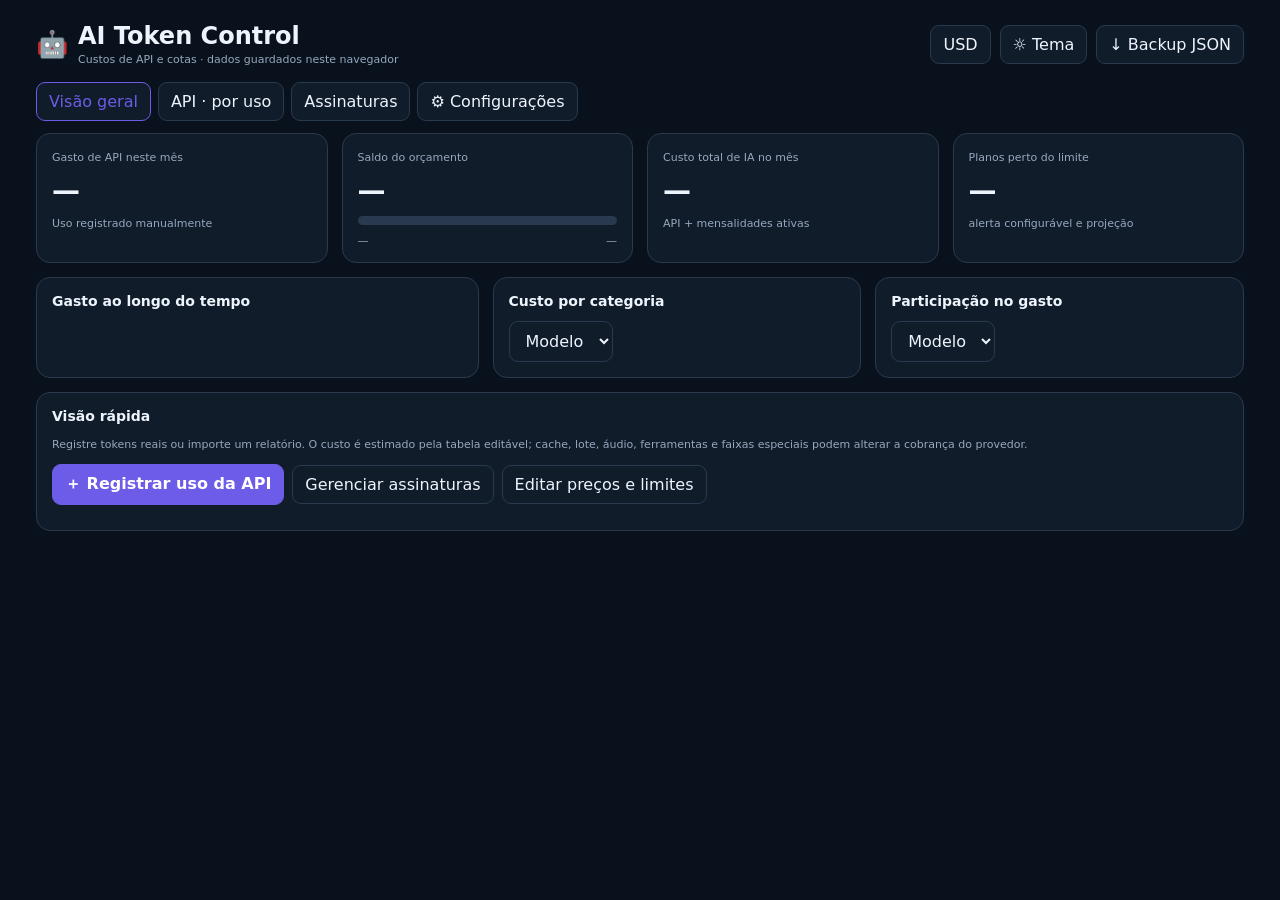
<file: dashboard-tokens.html>
<!doctype html>
<html lang="pt-BR" data-theme="dark">
<head>
<meta charset="utf-8"><meta name="viewport" content="width=device-width,initial-scale=1"><meta name="theme-color" content="#09111d">
<title>AI Token Control</title>
<style>
:root{color-scheme:dark;--accent:#6C5CE7;--bg:#09111d;--surface:#111c2b;--card:#172438;--line:#29394e;--text:#eef4fc;--muted:#96a8bd;--good:#36c98a;--warn:#edba4d;--bad:#ee6c78;font-family:Inter,system-ui,-apple-system,"Segoe UI",sans-serif}
html[data-theme=light]{color-scheme:light;--bg:#f3f6fb;--surface:#fff;--card:#f8faff;--line:#dce4ef;--text:#172235;--muted:#617189;--good:#16875c;--warn:#a66b00;--bad:#c33d50}
*{box-sizing:border-box}body{margin:0;min-height:100vh;background:var(--bg);color:var(--text)}button,input,select,textarea{font:inherit}button{cursor:pointer}button:focus-visible,a:focus-visible,input:focus-visible,select:focus-visible,textarea:focus-visible{outline:3px solid var(--accent);outline-offset:2px}.shell{max-width:1440px;margin:auto;padding:22px clamp(12px,3vw,36px) 48px}.top{display:flex;align-items:center;gap:9px;flex-wrap:wrap;margin-bottom:16px}.brand{display:flex;align-items:center;gap:10px;margin-right:auto}.brand .emoji{font-size:26px}.brand h1{font-size:clamp(18px,3vw,24px);margin:0}.brand small{display:block;color:var(--muted);font-size:11px;margin-top:3px}.btn{border:1px solid var(--line);border-radius:9px;background:var(--surface);color:var(--text);padding:9px 12px}.btn:hover{border-color:var(--accent)}.primary{background:var(--accent);border-color:var(--accent);color:#fff;font-weight:700}.nav{display:flex;gap:7px;overflow:auto;padding-bottom:12px}.nav [aria-selected=true]{color:var(--accent);border-color:var(--accent)}.view{display:none}.view.active{display:block}.grid{display:grid;gap:14px}.kpis{grid-template-columns:repeat(4,minmax(0,1fr));margin-bottom:14px}.card{background:var(--surface);border:1px solid var(--line);border-radius:14px;padding:15px;min-width:0}.label,.hint{color:var(--muted);font-size:11px;line-height:1.55}.value{font-size:clamp(20px,3vw,28px);font-weight:750;margin:8px 0;overflow-wrap:anywhere}.bar{height:9px;background:var(--line);border-radius:9px;overflow:hidden;margin:9px 0}.bar i{height:100%;display:block;width:0;background:var(--good);border-radius:inherit;transition:width .2s}.bar.warn i{background:var(--warn)}.bar.bad i{background:var(--bad)}.budget-line{display:flex;justify-content:space-between;gap:8px;color:var(--muted);font-size:11px}.notice{padding:10px 13px;margin-bottom:13px;border:1px solid var(--line);border-radius:9px;background:var(--surface);font-size:12px;line-height:1.5}.notice:empty{display:none}.notice.warn{color:var(--warn)}.notice.bad{color:var(--bad)}.charts{grid-template-columns:1.2fr 1fr 1fr}.chart h2,.card h2{font-size:14px;margin:0 0 12px}.chart svg{width:100%;height:auto;display:block}.chart-empty{min-height:170px;display:grid;place-items:center;text-align:center;color:var(--muted);font-size:12px;padding:14px}.legend{display:grid;gap:6px;margin-top:8px;max-height:145px;overflow:auto}.legend div{display:flex;gap:7px;align-items:center;font-size:11px}.legend span:last-child{margin-left:auto}.swatch{width:9px;height:9px;border-radius:3px;background:var(--accent);flex:none}.toolbar{display:flex;gap:8px;align-items:center;flex-wrap:wrap;margin:10px 0}.toolbar>*{max-width:100%}.form{display:grid;grid-template-columns:repeat(6,minmax(0,1fr));gap:9px;align-items:end}.field label,.filters label,.settings label{display:block;color:var(--muted);font-size:11px;margin-bottom:4px}.field input,.field select,.filters input,.filters select,.settings input:not([type=checkbox]),.settings select,.price-row input,.price-row select,.plan-form input,.plan-form select{width:100%;min-width:0;border:1px solid var(--line);border-radius:8px;background:var(--bg);color:var(--text);padding:9px}.actions{grid-column:1/-1;display:flex;gap:8px;align-items:center;flex-wrap:wrap}.filters{display:grid;grid-template-columns:repeat(6,minmax(0,1fr));gap:8px}.tablewrap{overflow:auto;border:1px solid var(--line);border-radius:9px}.table{border-collapse:collapse;width:100%;min-width:810px;font-size:12px}.table td,.table th{padding:10px;border-bottom:1px solid var(--line);text-align:left;white-space:nowrap}.table th{font-size:10px;color:var(--muted);position:sticky;top:0;background:var(--surface)}.table th button{font:inherit;color:inherit;border:0;background:none;padding:0}.empty{text-align:center;padding:24px 12px;color:var(--muted);font-size:12px;line-height:1.6}.small{padding:5px 8px;font-size:11px}.row-actions{display:flex;gap:5px}.subgrid{grid-template-columns:repeat(2,minmax(0,1fr))}.plan-head{display:flex;gap:8px;align-items:center}.plan-head h3{font-size:16px;margin:0 auto 0 0}.pill{border:1px solid var(--line);border-radius:99px;color:var(--muted);padding:4px 8px;font-size:10px}.planline{display:flex;justify-content:space-between;gap:8px;font-size:12px;margin-top:14px}.plan-controls{display:flex;gap:6px;align-items:center;flex-wrap:wrap;margin-top:10px}.plan-controls input{width:85px;max-width:40%;padding:8px;background:var(--bg);color:var(--text);border:1px solid var(--line);border-radius:7px}.alertline{min-height:18px;font-size:11px;color:var(--muted);margin-top:8px}.alertline.warn{color:var(--warn)}.alertline.bad{color:var(--bad)}.settings{grid-template-columns:repeat(2,minmax(0,1fr))}.settings .full{grid-column:1/-1}.price-head,.price-row{display:grid;grid-template-columns:1.2fr 1fr .8fr .8fr auto;gap:7px;align-items:center}.price-head{font-size:10px;color:var(--muted);padding:7px}.price-row{padding:8px;border:1px solid var(--line);border-radius:8px;margin:6px 0;background:var(--card)}.price-row input,.price-row select{font-size:11px;padding:8px}.plan-edit{display:grid;grid-template-columns:repeat(4,minmax(0,1fr));gap:8px}.plan-editor{padding:10px;border:1px solid var(--line);border-radius:9px;margin:7px 0}.plan-editor summary{cursor:pointer;font-weight:650}.plan-editor .plan-edit{margin-top:9px}.filelabel{display:inline-flex}.filelabel input{display:none}.toast{position:fixed;bottom:16px;left:50%;transform:translate(-50%,15px);opacity:0;pointer-events:none;background:var(--surface);border:1px solid var(--line);border-radius:9px;padding:12px 16px;z-index:5;max-width:94vw;transition:.2s;font-size:13px}.toast.show{opacity:1;transform:translate(-50%,0)}.warnText{color:var(--warn)}.badText{color:var(--bad)}.sr{position:absolute;width:1px;height:1px;overflow:hidden;clip:rect(0,0,0,0)}
@media(max-width:950px){.kpis{grid-template-columns:repeat(2,minmax(0,1fr))}.charts{grid-template-columns:repeat(2,minmax(0,1fr))}.charts .chart:first-child{grid-column:1/-1}.form{grid-template-columns:repeat(3,minmax(0,1fr))}.filters{grid-template-columns:repeat(3,minmax(0,1fr))}}
@media(max-width:600px){.shell{padding:14px 12px 32px}.top>.btn{flex:1}.brand{width:100%;margin-bottom:4px}.charts,.subgrid{grid-template-columns:minmax(0,1fr)}.charts .chart:first-child{grid-column:auto}.card{padding:12px}.value{font-size:20px}.form,.filters,.settings{grid-template-columns:repeat(2,minmax(0,1fr))}.price-head{display:none}.price-row{grid-template-columns:repeat(2,minmax(0,1fr))}.price-row .remove{grid-column:2;justify-self:end}.plan-edit{grid-template-columns:repeat(2,minmax(0,1fr))}.nav .btn{white-space:nowrap;padding:8px 10px}.kpis{gap:8px}}
@media(prefers-reduced-motion:reduce){*,*::before,*::after{scroll-behavior:auto!important;transition:none!important}}
</style></head>
<body><div class="shell">
<header class="top"><div class="brand"><span class="emoji" id="brandEmoji">🤖</span><div><h1 id="brandName">AI Token Control</h1><small>Custos de API e cotas · dados guardados neste navegador</small></div></div><button id="currencyToggle" class="btn">USD</button><button id="themeToggle" class="btn">☼ Tema</button><button id="exportJson" class="btn">↓ Backup JSON</button></header>
<nav class="nav" role="tablist" aria-label="Seções"><button class="btn" role="tab" aria-selected="true" data-view="home">Visão geral</button><button class="btn" role="tab" aria-selected="false" data-view="api">API · por uso</button><button class="btn" role="tab" aria-selected="false" data-view="subs">Assinaturas</button><button class="btn" role="tab" aria-selected="false" data-view="config">⚙ Configurações</button></nav>
<div id="notice" class="notice" role="status" aria-live="polite"></div>
<main>
<section class="view active" id="view-home" role="tabpanel">
<div class="grid kpis">
<article class="card"><div class="label">Gasto de API neste mês</div><div class="value" id="kpiApi">—</div><div class="hint" id="kpiApiHint">Uso registrado manualmente</div></article>
<article class="card"><div class="label">Saldo do orçamento</div><div class="value" id="kpiRemain">—</div><div class="bar" id="budgetBar"><i></i></div><div class="budget-line"><span id="budgetPct">—</span><span id="budgetLimit">—</span></div></article>
<article class="card"><div class="label">Custo total de IA no mês</div><div class="value" id="kpiTotal">—</div><div class="hint" id="kpiTotalHint">API + mensalidades ativas</div></article>
<article class="card"><div class="label">Planos perto do limite</div><div class="value" id="kpiNear">—</div><div class="hint" id="kpiNearHint">alerta configurável e projeção</div></article>
</div>
<div class="grid charts"><article class="card chart"><h2>Gasto ao longo do tempo</h2><div id="trendChart"></div></article><article class="card chart"><h2>Custo por categoria</h2><label class="sr" for="barBy">Agrupar barras</label><select class="btn" id="barBy"><option value="model">Modelo</option><option value="project">Projeto</option></select><div id="barChart"></div></article><article class="card chart"><h2>Participação no gasto</h2><label class="sr" for="donutBy">Agrupar rosca</label><select class="btn" id="donutBy"><option value="model">Modelo</option><option value="project">Projeto</option></select><div id="donutChart"></div></article></div>
<article class="card" style="margin-top:14px"><h2>Visão rápida</h2><p class="hint">Registre tokens reais ou importe um relatório. O custo é estimado pela tabela editável; cache, lote, áudio, ferramentas e faixas especiais podem alterar a cobrança do provedor.</p><div class="toolbar"><button class="btn primary" data-go="api">＋ Registrar uso da API</button><button class="btn" data-go="subs">Gerenciar assinaturas</button><button class="btn" data-go="config">Editar preços e limites</button></div></article>
</section>
<section class="view" id="view-api" role="tabpanel">
<article class="card"><h2 id="formTitle">Adicionar uso de API</h2><form id="usageForm" class="form">
<div class="field"><label for="uDate">Data</label><input id="uDate" type="date" required></div>
<div class="field"><label for="uProject">Projeto/aplicação</label><input id="uProject" maxlength="80" required placeholder="Ex.: OTTO"></div>
<div class="field"><label for="uUser">Usuário (opcional)</label><input id="uUser" maxlength="80"></div>
<div class="field"><label for="uModel">Modelo</label><select id="uModel" required></select></div>
<div class="field"><label for="uInput">Tokens de entrada</label><input id="uInput" type="number" min="0" step="1" value="0" required></div>
<div class="field"><label for="uOutput">Tokens de saída</label><input id="uOutput" type="number" min="0" step="1" value="0" required></div>
<div class="actions"><button class="btn primary" id="saveUsage">Salvar registro</button><button class="btn" id="cancelEdit" type="button" hidden>Cancelar edição</button><span class="hint">Preço em USD por milhão de tokens, configurável abaixo.</span></div>
</form></article>
<article class="card" style="margin-top:12px"><h2>Orçamento e projeção</h2><div class="budget-line"><span id="budgetText">—</span><span id="forecastText">—</span></div><div class="bar" id="apiBar"><i></i></div><div id="unpriced" class="hint"></div></article>
<article class="card" style="margin-top:12px"><h2>Registros de uso</h2>
<div class="filters">
<div><label for="period">Período</label><select id="period" class="btn"><option value="month">Este mês</option><option value="today">Hoje</option><option value="7d">Últimos 7 dias</option><option value="30d">Últimos 30 dias</option><option value="all">Tudo</option><option value="custom">Personalizado</option></select></div>
<div id="startWrap" hidden><label for="startDate">De</label><input id="startDate" class="btn" type="date"></div><div id="endWrap" hidden><label for="endDate">Até</label><input id="endDate" class="btn" type="date"></div>
<div><label for="filterModel">Modelo</label><select id="filterModel" class="btn"><option value="">Todos</option></select></div><div><label for="filterProject">Projeto</label><select id="filterProject" class="btn"><option value="">Todos</option></select></div><div><label for="filterUser">Usuário</label><select id="filterUser" class="btn"><option value="">Todos</option></select></div><div><label for="search">Busca</label><input id="search" class="btn" type="search" placeholder="Pesquisar"></div>
</div>
<div class="toolbar"><label class="filelabel btn">Importar CSV/JSON <input id="importFile" type="file" accept=".csv,.json,application/json,text/csv"></label><button id="exportCsv" class="btn">↓ Exportar CSV filtrado</button><button id="pasteToggle" class="btn">Colar JSON</button></div>
<div id="pasteArea" hidden><label for="pasteJson" class="hint">Cole uma lista de registros ou um backup JSON completo</label><textarea id="pasteJson" rows="5" style="display:block;width:100%;margin:7px 0;padding:10px;color:var(--text);background:var(--bg);border:1px solid var(--line);border-radius:8px"></textarea><button id="pasteImport" class="btn">Importar JSON</button></div>
<div class="tablewrap" id="usageTable" style="margin-top:12px"></div>
</article>
</section>
<section class="view" id="view-subs" role="tabpanel"><div class="toolbar"><span class="hint">Informe a cota mostrada pelo provedor; este painel não consulta cotas de assinatura automaticamente.</span><button class="btn" data-go="config">＋ Adicionar/editar planos</button></div><div id="planCards" class="grid subgrid"></div></section>
<section class="view" id="view-config" role="tabpanel"><div class="grid settings">
<article class="card"><h2>Marca, moeda e alertas</h2><div class="grid" style="gap:10px">
<div><label for="cfgName">Nome do painel</label><input id="cfgName" maxlength="60"></div><div><label for="cfgEmoji">Emoji/logo</label><input id="cfgEmoji" maxlength="8"></div><div><label for="cfgAccent">Cor de destaque</label><input id="cfgAccent" type="color" style="height:40px;padding:3px"></div>
<div><label for="cfgCurrency">Moeda de exibição</label><select id="cfgCurrency"><option value="USD">USD · dólar</option><option value="BRL">BRL · real</option></select></div><div><label for="cfgFx">Cotação inicial editável (R$ por US$ 1)</label><input id="cfgFx" type="number" min=".0001" step=".01"></div>
<div><label for="cfgTheme">Tema</label><select id="cfgTheme"><option value="dark">Escuro</option><option value="light">Claro</option></select></div><div><label for="cfgBudget">Orçamento mensal da API (USD)</label><input id="cfgBudget" type="number" min="0" step=".01"></div><div><label for="cfgAlert">Alerta do orçamento/cota (%)</label><input id="cfgAlert" type="number" min="1" max="100"></div>
<label><input id="cfgNotify" type="checkbox"> Notificações do navegador (opcional)</label><label><input id="cfgAuto" type="checkbox"> Atualizar cálculos a cada 60 s quando a página estiver visível</label><button id="saveConfig" class="btn primary">Salvar configurações</button>
</div></article>
<article class="card"><h2>Preços por modelo</h2><p class="hint">USD por 1 milhão de tokens. Preços observados em 26/10/2026 e editáveis. Confira a tarifa vigente e a modalidade no site do provedor.</p><p class="hint">Estimativa padrão não inclui cache, lote, ferramentas, imagem/áudio ou faixas especiais de contexto.</p><div class="price-head"><span>Modelo</span><span>Provedor</span><span>Entrada</span><span>Saída</span><span></span></div><div id="prices"></div><div class="toolbar"><button id="addModel" class="btn">＋ Modelo</button><button id="savePrices" class="btn primary">Salvar preços</button></div>
<p class="hint">Fontes: <a target="_blank" rel="noopener" href="https://developers.openai.com/api/docs/pricing">OpenAI</a> · <a target="_blank" rel="noopener" href="https://platform.claude.com/docs/en/about-claude/pricing">Anthropic</a> · <a target="_blank" rel="noopener" href="https://ai.google.dev/gemini-api/docs/pricing">Google Gemini</a>. DeepSeek varia por cache e horário, então não vem pré-carregado; você pode cadastrá-lo com sua tarifa efetiva.</p></article>
<article class="card full"><h2>Planos de assinatura</h2><p class="hint">Nenhum plano de demonstração é presumido. Cadastre seu limite, unidade, reset e custo fixo. Uso inicial zero é apenas o ponto de partida do contador local.</p><div id="planEditors"></div><div class="toolbar"><button id="addPlan" class="btn">＋ Adicionar plano</button><button id="savePlans" class="btn primary">Salvar planos</button></div></article>
<article class="card full"><h2>Backup e privacidade</h2><p class="hint">Os dados ficam no localStorage desta origem e deste perfil de navegador. Não há chave de API nem integração que envie seus registros. Use JSON para migrar entre navegadores e guarde cópias.</p><div class="toolbar"><button id="backupJson" class="btn">↓ Exportar backup JSON</button><label class="filelabel btn">Importar backup JSON <input id="backupFile" type="file" accept=".json,application/json"></label><button id="resetAll" class="btn">Restaurar padrões e apagar registros</button></div></article>
</div></section>
</main><div id="toast" class="toast" role="status" aria-live="polite"></div></div>
<script>
"use strict";
const KEY="ai-token-control.v1";
/* Valores iniciais editáveis: confira sempre os preços vigentes no provedor. */
const DEFAULT_PRICES={
 "gpt-6.1-sol":{provider:"OpenAI",input:2,output:10},"gpt-6.1-terra":{provider:"OpenAI",input:1,output:5},"gpt-6-luna":{provider:"OpenAI",input:.1,output:.5},
 "claude-opus-5.5":{provider:"Anthropic",input:4,output:20},"claude-sonnet-5.5":{provider:"Anthropic",input:2,output:10},"claude-haiku-5.5":{provider:"Anthropic",input:.1,output:.5},
 "gemini-4-argon":{provider:"Google",input:2,output:10},"gemini-3.5-flash-lite":{provider:"Google",input:.3,output:2.5}
};
const DEFAULT={version:1,brand:{name:"AI Token Control",emoji:"🤖",accent:"#6C5CE7",theme:"dark"},currency:{display:"USD",usdToBrl:5.4},api:{budgetMonthlyUSD:200,alertPct:80,prices:DEFAULT_PRICES,usage:[]},subscriptions:[],prefs:{notifications:false,autoRefresh:false}};
let state=readState(),editing=null,sort={key:"date",dir:-1},toastId=0,tickId=0,noticeOnce=new Set();
const $=id=>document.getElementById(id);
const clone=x=>JSON.parse(JSON.stringify(x));
function uid(){return"r-"+Date.now().toString(36)+"-"+Math.random().toString(36).slice(2,7)}
function num(v,d=0){const n=Number(v);return Number.isFinite(n)?n:d}
function nonneg(v,d=0){return Math.max(0,num(v,d))}
function clamp(v,a,b,d){return Math.min(b,Math.max(a,num(v,d)))}
function dateOK(s){return typeof s==="string"&&Number.isFinite(Date.parse(s))}
function cleanPrices(p){const out={};if(!p||typeof p!=="object")return clone(DEFAULT_PRICES);for(const [k,v]of Object.entries(p)){if(k.trim()&&v&&typeof v==="object")out[k.slice(0,80)]={provider:String(v.provider||"Outro").slice(0,40),input:nonneg(v.input),output:nonneg(v.output)}}return out}
function cleanUsage(u){if(!u||typeof u!=="object")return null;const date=String(u.date||"").slice(0,10),model=String(u.model||"").trim();if(!/^\d{4}-\d{2}-\d{2}$/.test(date)||!model)return null;return{id:String(u.id||uid()),date,project:String(u.project||"Sem projeto").slice(0,80),user:String(u.user||"").slice(0,80),provider:String(u.provider||"").slice(0,40),model:model.slice(0,80),inputTokens:nonneg(u.inputTokens),outputTokens:nonneg(u.outputTokens)}}
function cleanPlan(p){return{id:String(p.id||uid()),name:String(p.name||"Plano sem nome").slice(0,60),provider:String(p.provider||"").slice(0,40),unit:["messages","requests","credits","tokens"].includes(p.unit)?p.unit:"messages",limit:nonneg(p.limit),used:nonneg(p.used),resetType:["rolling","daily","monthly"].includes(p.resetType)?p.resetType:"rolling",resetEveryHours:Math.max(1,num(p.resetEveryHours,5)),resetDay:clamp(p.resetDay,1,28,1),resetAnchor:dateOK(p.resetAnchor)?p.resetAnchor:new Date().toISOString(),priceMonthlyUSD:nonneg(p.priceMonthlyUSD),active:p.active!==false}}
function normalize(x){if(!x||typeof x!=="object")throw Error("Estrutura de dados inválida.");const s=clone(DEFAULT);if(x.brand)Object.assign(s.brand,x.brand);if(x.currency)Object.assign(s.currency,x.currency);if(x.api){Object.assign(s.api,x.api);s.api.prices=cleanPrices(x.api.prices);s.api.usage=Array.isArray(x.api.usage)?x.api.usage.map(cleanUsage).filter(Boolean):[]}s.subscriptions=Array.isArray(x.subscriptions)?x.subscriptions.map(cleanPlan):[];if(x.prefs)Object.assign(s.prefs,x.prefs);s.api.budgetMonthlyUSD=nonneg(s.api.budgetMonthlyUSD,200);s.api.alertPct=clamp(s.api.alertPct,1,100,80);s.currency.display=s.currency.display==="BRL"?"BRL":"USD";s.currency.usdToBrl=Math.max(.0001,num(s.currency.usdToBrl,5.4));s.brand.name=String(s.brand.name||"AI Token Control").slice(0,60);s.brand.emoji=String(s.brand.emoji||"🤖").slice(0,8);s.brand.accent=/^#[\da-f]{6}$/i.test(s.brand.accent)?s.brand.accent:"#6C5CE7";s.brand.theme=s.brand.theme==="light"?"light":"dark";return s}
function readState(){try{const x=localStorage.getItem(KEY);return x?normalize(JSON.parse(x)):clone(DEFAULT)}catch(e){return clone(DEFAULT)}}
function save(){try{localStorage.setItem(KEY,JSON.stringify(state));return true}catch(e){toast("Falha ao salvar no navegador. Exporte um backup e verifique o espaço disponível.");return false}}
function toast(s){const t=$("toast");t.textContent=s;t.classList.add("show");clearTimeout(toastId);toastId=setTimeout(()=>t.classList.remove("show"),3500)}
function esc(s){return String(s??"").replace(/[&<>"']/g,c=>({"&":"&amp;","<":"&lt;",">":"&gt;",'"':"&quot;","'":"&#39;"}[c]))}
function keyDate(d=new Date()){return d.getFullYear()+"-"+String(d.getMonth()+1).padStart(2,"0")+"-"+String(d.getDate()).padStart(2,"0")}
function mStart(d=new Date()){return keyDate(new Date(d.getFullYear(),d.getMonth(),1))}
function mEnd(d=new Date()){return new Date(d.getFullYear(),d.getMonth()+1,0,23,59,59,999)}
function money(usd,forceUSD=false,precise=false){const c=forceUSD?"USD":state.currency.display,v=c==="BRL"?usd*state.currency.usdToBrl:usd;return new Intl.NumberFormat("pt-BR",{style:"currency",currency:c,maximumFractionDigits:precise?4:2}).format(Number.isFinite(v)?v:0)}
function price(model){return state.api.prices[model]||null}
function cost(u){const p=price(u.model);return p?(u.inputTokens*p.input+u.outputTokens*p.output)/1e6:null}
function sums(rows){let total=0,unknown=0;for(const u of rows){const c=cost(u);if(c===null)unknown++;else total+=c}return{total,unknown}}
function monthRows(){const start=mStart(),end=keyDate();return state.api.usage.filter(x=>x.date>=start&&x.date<=end)}
function daysMonth(d=new Date()){return new Date(d.getFullYear(),d.getMonth()+1,0).getDate()}
function monthProjection(total){const n=new Date(),elapsed=Math.max(1,(n-new Date(n.getFullYear(),n.getMonth(),1))/86400000),left=Math.max(0,(mEnd(n)-n)/86400000);return total/elapsed*(elapsed+left)}
function nextReset(p,now=new Date()){
 const a=new Date(p.resetAnchor);
 if(p.resetType==="rolling"){const ms=p.resetEveryHours*3600000;return new Date(a.getTime()+(Math.floor((now-a)/ms)+1)*ms)}
 if(p.resetType==="daily")return new Date(now.getFullYear(),now.getMonth(),now.getDate()+1);
 let d=new Date(now.getFullYear(),now.getMonth(),p.resetDay);if(d<=now)d=new Date(now.getFullYear(),now.getMonth()+1,p.resetDay);return d
}
function resetIfDue(p,now=new Date()){
 const anchor=new Date(p.resetAnchor),first=nextReset(p,anchor);
 if(now<first)return false;
 p.used=0;
 if(p.resetType==="rolling"){const ms=p.resetEveryHours*3600000,cycles=Math.floor((now-first)/ms);p.resetAnchor=new Date(first.getTime()+Math.max(0,cycles)*ms).toISOString()}
 else p.resetAnchor=first.toISOString();
 return true
}
function leftTime(ms){const m=Math.max(0,Math.ceil(ms/60000)),d=Math.floor(m/1440),h=Math.floor(m%1440/60),r=m%60;return d?d+"d "+h+"h":h?h+"h "+r+"min":r+"min"}
function unit(u){return({messages:"mensagens",requests:"requests",credits:"créditos",tokens:"tokens"})[u]||u}
function setBar(el,pct,tone){el.classList.remove("warn","bad");if(tone)el.classList.add(tone);el.querySelector("i").style.width=Math.min(100,Math.max(0,pct||0))+"%"}
function alertNotice(msg,tone){const n=$("notice");n.textContent=msg;n.className="notice"+(tone?" "+tone:"")}
function notify(key,title,body){if(!state.prefs.notifications||!("Notification"in window)||Notification.permission!=="granted"||noticeOnce.has(key))return;noticeOnce.add(key);new Notification(title,{body})}
function renderHeader(){ $("brandName").textContent=state.brand.name;$("brandEmoji").textContent=state.brand.emoji;$("currencyToggle").textContent=state.currency.display;document.documentElement.style.setProperty("--accent",state.brand.accent);document.documentElement.dataset.theme=state.brand.theme}
function renderBudget(){
 const s=sums(monthRows()),budget=state.api.budgetMonthlyUSD,pct=budget>0?s.total/budget*100:(s.total?Infinity:0),tone=pct>=100?"bad":pct>=state.api.alertPct?"warn":"";
 $("kpiApi").textContent=money(s.total);$("kpiApiHint").textContent=s.unknown?s.unknown+" registro(s) sem preço, excluídos do subtotal":"Estimativa calculada pela tabela editável";
 $("kpiRemain").textContent=money(Math.max(0,budget-s.total));$("budgetPct").textContent=(Number.isFinite(pct)?pct.toFixed(1):"∞")+"% usado";$("budgetLimit").textContent="de "+money(budget);
 $("budgetText").textContent=money(s.total)+" / "+money(budget)+" · "+(Number.isFinite(pct)?pct.toFixed(1):"∞")+"%";$("forecastText").textContent="Projeção até o fim do mês: "+money(monthProjection(s.total));
 setBar($("budgetBar"),pct,tone);setBar($("apiBar"),pct,tone);
 $("unpriced").textContent=s.unknown?"Atenção: "+s.unknown+" registro(s) deste mês não têm preço e não entram na projeção.":s.total>=budget&&budget>0?"Orçamento mensal ultrapassado.":pct>=state.api.alertPct&&budget>0?"Limite de alerta do orçamento atingido.":"";
 if(budget>0&&pct>=100)notify("budget-over-"+mStart(),"Orçamento ultrapassado",money(s.total)+" de uso calculável.");
 else if(budget>0&&pct>=state.api.alertPct)notify("budget-warn-"+mStart(),"Alerta de orçamento",Math.round(pct)+"% utilizado.")
}
function selectedRows(){
 let a=state.api.usage.slice(),now=new Date(),today=keyDate(),period=$("period").value;
 if(period==="month")a=a.filter(x=>x.date>=mStart(now)&&x.date<=today);
 if(period==="today")a=a.filter(x=>x.date===today);
 if(period==="7d"||period==="30d"){let d=new Date(now);d.setDate(d.getDate()-(period==="7d"?6:29));const from=keyDate(d);a=a.filter(x=>x.date>=from&&x.date<=today)}
 if(period==="custom"){if($("startDate").value)a=a.filter(x=>x.date>=$("startDate").value);if($("endDate").value)a=a.filter(x=>x.date<=$("endDate").value)}
 const model=$("filterModel").value,project=$("filterProject").value,user=$("filterUser").value,q=$("search").value.trim().toLowerCase();
 if(model)a=a.filter(x=>x.model===model);if(project)a=a.filter(x=>x.project===project);if(user)a=a.filter(x=>x.user===user);
 if(q)a=a.filter(x=>[x.date,x.project,x.user,x.model,x.provider].join(" ").toLowerCase().includes(q));
 a.sort((x,y)=>{let v1=x[sort.key],v2=y[sort.key];if(sort.key==="cost"){v1=cost(x);v2=cost(y)}if(v1===null)v1=-Infinity;if(v2===null)v2=-Infinity;const c=typeof v1==="number"&&typeof v2==="number"?v1-v2:String(v1||"").localeCompare(String(v2||""),"pt-BR");return c*sort.dir});return a
}
function setOptions(el,values,allText){const old=el.value;el.innerHTML="";if(allText!==null){const o=document.createElement("option");o.value="";o.textContent=allText;el.append(o)}[...new Set(values.filter(Boolean))].sort((a,b)=>String(a).localeCompare(String(b),"pt-BR")).forEach(v=>{const o=document.createElement("option");o.value=v;o.textContent=v;el.append(o)});if([...el.options].some(o=>o.value===old))el.value=old}
function populateFilters(){
 setOptions($("filterModel"),state.api.usage.map(x=>x.model),"Todos");setOptions($("filterProject"),state.api.usage.map(x=>x.project),"Todos");setOptions($("filterUser"),state.api.usage.map(x=>x.user),"Todos");
 const s=$("uModel"),old=editing?state.api.usage.find(x=>x.id===editing)?.model:s.value;s.innerHTML="";
 const models=Object.keys(state.api.prices).sort();
 if(!models.length){s.disabled=true;s.add(new Option("Cadastre modelo em Configurações",""));return}
 s.disabled=false;models.forEach(x=>s.add(new Option(x,x)));if(models.includes(old))s.value=old
}
function renderTable(){
 const rows=selectedRows(),root=$("usageTable");
 if(!rows.length){root.innerHTML='<div class="empty">Nenhum dado neste período. Registre manualmente, importe CSV/JSON ou cole um bloco JSON.</div>';return}
 const cols=[["date","DATA"],["project","PROJETO"],["user","USUÁRIO"],["model","MODELO"],["inputTokens","ENTRADA"],["outputTokens","SAÍDA"],["cost","CUSTO"]];
 root.innerHTML='<table class="table"><thead><tr>'+cols.map(([k,n])=>'<th><button data-sort="'+k+'">'+n+(sort.key===k?(sort.dir>0?" ↑":" ↓"):"")+'</button></th>').join("")+'<th>AÇÕES</th></tr></thead><tbody>'+rows.map(x=>{const c=cost(x);return'<tr><td>'+esc(x.date)+'</td><td>'+esc(x.project)+'</td><td>'+esc(x.user||"—")+'</td><td>'+esc(x.model)+'</td><td>'+x.inputTokens.toLocaleString("pt-BR")+'</td><td>'+x.outputTokens.toLocaleString("pt-BR")+'</td><td>'+(c===null?'<span class="warnText">Preço não cadastrado</span>':esc(money(c)))+'</td><td><div class="row-actions"><button class="btn small" data-edit="'+esc(x.id)+'">Editar</button><button class="btn small" data-delete="'+esc(x.id)+'">Excluir</button></div></td></tr>'}).join("")+'</tbody></table>'
}
function svgEmpty(id,msg){$(id).innerHTML='<div class="chart-empty">'+esc(msg)+'</div>'}
function linePath(points){return points.map((p,i)=>(i?"L ":"M ")+p[0]+" "+p[1]).join(" ")}
function renderTrend(rows){
 const by={};rows.forEach(x=>{const c=cost(x);if(c!==null)by[x.date]=(by[x.date]||0)+c});
 const days=Object.keys(by).sort();if(!days.length){svgEmpty("trendChart","Sem custos calculáveis no filtro.");return}
 const vals=days.map(d=>by[d]),max=Math.max(...vals,1e-12),w=600,h=210,l=50,r=12,t=12,b=32,pts=vals.map((v,i)=>[l+(days.length===1?(w-l-r)/2:i*(w-l-r)/(days.length-1)),t+(h-t-b)*(1-v/max)]);
 const path=linePath(pts),area=path+" L "+pts.at(-1)[0]+" "+(h-b)+" L "+pts[0][0]+" "+(h-b)+" Z",labels=days.length<=7?days:days.filter((_,i)=>i===0||i===days.length-1||i%Math.ceil(days.length/5)===0);
 const grid=[0,max/2,max].map(v=>{const y=t+(h-t-b)*(1-v/max);return'<line x1="'+l+'" y1="'+y+'" x2="'+(w-r)+'" y2="'+y+'" stroke="var(--line)"/><text x="'+(l-5)+'" y="'+(y+4)+'" text-anchor="end" fill="var(--muted)" font-size="10">'+esc(money(v,false,true))+'</text>'}).join("");
 $("trendChart").innerHTML='<svg viewBox="0 0 '+w+' '+h+'" role="img" aria-label="Custo estimado por dia">'+grid+'<path d="'+area+'" fill="var(--accent)" opacity=".12"/><path d="'+path+'" fill="none" stroke="var(--accent)" stroke-width="3"/>'+pts.map((p,i)=>'<circle cx="'+p[0]+'" cy="'+p[1]+'" r="3" fill="var(--accent)"><title>'+esc(days[i]+" · "+money(vals[i],false,true))+'</title></circle>').join("")+labels.map(d=>'<text x="'+pts[days.indexOf(d)][0]+'" y="'+(h-7)+'" text-anchor="middle" fill="var(--muted)" font-size="10">'+esc(d.slice(5))+'</text>').join("")+'</svg>'
}
function grouped(rows,key){const o={};rows.forEach(x=>{const c=cost(x);if(c===null)return;const n=x[key]||"Sem "+key;o[n]=(o[n]||0)+c});return Object.entries(o).sort((a,b)=>b[1]-a[1])}
const colors=["var(--accent)","var(--good)","var(--warn)","var(--bad)","#419fd5","#b777d3","#91ad48","#df8c55"];
function renderBars(rows){
 const gs=grouped(rows,$("barBy").value).slice(0,8);if(!gs.length){svgEmpty("barChart","Sem custos com preço cadastrado.");return}
 const w=460,rh=30,h=gs.length*rh+10,max=gs[0][1]||1;
 $("barChart").innerHTML='<svg viewBox="0 0 '+w+" "+h+'" role="img" aria-label="Custo por grupo">'+gs.map((g,i)=>{const y=i*rh+4,x=145,bw=Math.max(2,(w-x-72)*g[1]/max);return'<text x="0" y="'+(y+14)+'" fill="var(--text)" font-size="11">'+esc(g[0].slice(0,22))+'</text><rect x="'+x+'" y="'+y+'" width="'+bw+'" height="18" rx="5" fill="var(--accent)"><title>'+esc(g[0]+" · "+money(g[1],false,true))+'</title></rect><text x="'+(w-2)+'" y="'+(y+14)+'" text-anchor="end" fill="var(--muted)" font-size="10">'+esc(money(g[1],false,true))+'</text>'}).join("")+'</svg>'
}
function renderDonut(rows){
 const gs=grouped(rows,$("donutBy").value);if(!gs.length){svgEmpty("donutChart","Sem custos com preço cadastrado.");return}
 const top=gs.slice(0,7),other=gs.slice(7).reduce((a,x)=>a+x[1],0);if(other)top.push(["Outros",other]);
 const total=top.reduce((a,x)=>a+x[1],0)||1,cx=105,cy=95,r=61,c=2*Math.PI*r;let used=0;
 const circles=top.map((g,i)=>{const d=c*g[1]/total,off=-used;used+=d;return'<circle cx="'+cx+'" cy="'+cy+'" r="'+r+'" fill="none" stroke="'+colors[i%colors.length]+'" stroke-width="23" stroke-dasharray="'+d+" "+(c-d)+'" stroke-dashoffset="'+off+'" transform="rotate(-90 '+cx+" "+cy+')"><title>'+esc(g[0]+" · "+money(g[1],false,true))+'</title></circle>'}).join("");
 $("donutChart").innerHTML='<svg viewBox="0 0 210 190" role="img" aria-label="Participação por grupo"><circle cx="'+cx+'" cy="'+cy+'" r="'+r+'" fill="none" stroke="var(--line)" stroke-width="23"/>'+circles+'<text x="'+cx+'" y="'+cy+'" text-anchor="middle" fill="var(--text)" font-size="12" font-weight="700">'+esc(money(total,false,true))+'</text></svg><div class="legend">'+top.map((g,i)=>'<div><i class="swatch" style="background:'+colors[i%colors.length]+'"></i><span>'+esc(g[0])+'</span><span>'+esc(money(g[1],false,true))+'</span></div>').join("")+'</div>'
}
function renderPlans(){
 const now=new Date();let changed=false;
 state.subscriptions.forEach(p=>{if(resetIfDue(p,now))changed=true});if(changed)save();
 const active=state.subscriptions.filter(p=>p.active),near=[];
 $("planCards").innerHTML=active.length?active.map(p=>{
  const pct=p.limit>0?p.used/p.limit*100:p.used>0?Infinity:0,next=nextReset(p,now),left=Math.max(0,next-now),elapsed=Math.max(0,now-new Date(p.resetAnchor)),rate=elapsed?p.used/(elapsed/3600000):0,pred=p.used+rate*(left/3600000),willOver=p.limit>0&&pred>p.limit,tone=pct>=100||willOver?"bad":pct>=state.api.alertPct?"warn":"";
  if(p.limit>0&&(pct>=state.api.alertPct||willOver))near.push(p);if(tone)notify("plan-"+p.id+"-"+p.resetAnchor,"Alerta de cota",p.name+" está em "+Math.round(pct)+"%.");
  return'<article class="card" data-card-plan="'+esc(p.id)+'"><div class="plan-head"><h3>'+esc(p.name)+'</h3><span class="pill">'+esc(p.provider||"Assinatura")+'</span></div><div class="planline"><span>'+p.used.toLocaleString("pt-BR")+' / '+p.limit.toLocaleString("pt-BR")+' '+unit(p.unit)+'</span><b>'+(Number.isFinite(pct)?pct.toFixed(0):"∞")+'%</b></div><div class="bar '+tone+'"><i style="width:'+Math.min(100,Math.max(0,pct||0))+'%"></i></div><div class="hint">Restam <b>'+Math.max(0,p.limit-p.used).toLocaleString("pt-BR")+' '+unit(p.unit)+'</b> · reseta em <b>'+leftTime(left)+'</b> ('+next.toLocaleString("pt-BR",{dateStyle:"short",timeStyle:"short"})+')</div><div class="hint">Projeção: '+(willOver?"cota pode acabar antes do reset":Math.ceil(pred).toLocaleString("pt-BR")+" "+unit(p.unit)+" até o reset")+'</div><div class="alertline '+tone+'">'+(pct>=100?"Limite excedido.":willOver?"Projeção de estouro antes do reset.":pct>=state.api.alertPct?"Cota acima do alerta de "+state.api.alertPct+"%.":"")+'</div><div class="plan-controls"><button class="btn small" data-plus-one="'+esc(p.id)+'">+1</button><input type="number" min="1" step="1" value="10" aria-label="Quantidade a somar em '+esc(p.name)+'" data-plus-value="'+esc(p.id)+'"><button class="btn small" data-plus-n="'+esc(p.id)+'">+N</button><input type="number" min="0" step="1" placeholder="Definir uso" aria-label="Definir uso total de '+esc(p.name)+'" data-set-used="'+esc(p.id)+'"><button class="btn small" data-reset="'+esc(p.id)+'">Resetar ciclo</button></div>'+(p.priceMonthlyUSD?'<div class="hint" style="margin-top:8px">Mensalidade: '+esc(money(p.priceMonthlyUSD))+'</div>':"")+'</article>'
 }).join(""):'<article class="card empty" style="grid-column:1/-1">Nenhum plano cadastrado. Adicione sua cota em <button class="btn" data-go="config">Configurações</button>; nenhum limite é presumido.</article>';
 $("kpiNear").textContent=String(near.length);$("kpiNearHint").textContent=active.length?near.length?"cota alta ou projeção de estouro":"nenhum plano em alerta":"cadastre planos para acompanhar"
}
function renderHome(){
 const api=sums(monthRows()),monthly=state.subscriptions.filter(p=>p.active).reduce((a,p)=>a+p.priceMonthlyUSD,0);
 $("kpiTotal").textContent=money(api.total+monthly);$("kpiTotalHint").textContent=money(api.total)+" API + "+money(monthly)+" mensalidades";
 const rows=selectedRows();renderTrend(rows);renderBars(rows);renderDonut(rows)
}
function fillConfig(){
 $("cfgName").value=state.brand.name;$("cfgEmoji").value=state.brand.emoji;$("cfgAccent").value=state.brand.accent;$("cfgCurrency").value=state.currency.display;$("cfgFx").value=state.currency.usdToBrl;$("cfgTheme").value=state.brand.theme;$("cfgBudget").value=state.api.budgetMonthlyUSD;$("cfgAlert").value=state.api.alertPct;$("cfgNotify").checked=!!state.prefs.notifications;$("cfgAuto").checked=!!state.prefs.autoRefresh;
 $("prices").innerHTML=Object.entries(state.api.prices).sort((a,b)=>a[0].localeCompare(b[0])).map(([k,p])=>'<div class="price-row" data-old-model="'+esc(k)+'"><input aria-label="Nome do modelo" data-p="model" value="'+esc(k)+'"><select aria-label="Provedor" data-p="provider">'+["OpenAI","Anthropic","Google","DeepSeek","Outro"].map(v=>'<option '+(p.provider===v?"selected":"")+'>'+v+'</option>').join("")+'</select><input aria-label="Entrada USD por milhão" type="number" min="0" step="any" data-p="input" value="'+p.input+'"><input aria-label="Saída USD por milhão" type="number" min="0" step="any" data-p="output" value="'+p.output+'"><button type="button" class="btn small remove" data-remove-model="'+esc(k)+'">Excluir</button></div>').join("")||'<div class="empty">Cadastre ao menos um preço para estimar custos.</div>';
 $("planEditors").innerHTML=state.subscriptions.map(p=>'<details class="plan-editor" data-id="'+esc(p.id)+'"><summary>'+esc(p.name)+' · '+(p.active?"ativo":"pausado")+'</summary><div class="plan-edit"><label>Plano<input data-f="name" value="'+esc(p.name)+'"></label><label>Provedor<input data-f="provider" value="'+esc(p.provider)+'"></label><label>Unidade<select data-f="unit">'+[["messages","Mensagens"],["requests","Requests"],["credits","Créditos"],["tokens","Tokens"]].map(([v,n])=>'<option value="'+v+'" '+(p.unit===v?"selected":"")+'>'+n+'</option>').join("")+'</select></label><label>Limite<input data-f="limit" type="number" min="0" step="any" value="'+p.limit+'"></label><label>Uso atual<input data-f="used" type="number" min="0" step="any" value="'+p.used+'"></label><label>Tipo de reset<select data-f="resetType"><option value="rolling" '+(p.resetType==="rolling"?"selected":"")+'>A cada N horas</option><option value="daily" '+(p.resetType==="daily"?"selected":"")+'>Diário</option><option value="monthly" '+(p.resetType==="monthly"?"selected":"")+'>Mensal</option></select></label><label>Horas do rolling<input data-f="resetEveryHours" type="number" min="1" value="'+p.resetEveryHours+'"></label><label>Dia do mês (1–28)<input data-f="resetDay" type="number" min="1" max="28" value="'+p.resetDay+'"></label><label>Mensalidade USD<input data-f="priceMonthlyUSD" type="number" min="0" step=".01" value="'+p.priceMonthlyUSD+'"></label><label>Estado<select data-f="active"><option value="true" '+(p.active?"selected":"")+'>Ativo</option><option value="false" '+(!p.active?"selected":"")+'>Pausado</option></select></label><div class="actions"><button class="btn small" type="button" data-plan-now="'+esc(p.id)+'">Iniciar ciclo agora</button><button class="btn small" type="button" data-delete-plan="'+esc(p.id)+'">Excluir plano</button></div></div></details>').join("")||'<div class="empty">Nenhuma assinatura configurada.</div>'
}
function renderAll(){
 renderHeader();populateFilters();renderBudget();renderPlans();renderTable();renderHome();setBudgetAlerts();save()
}
function switchView(name){
 document.querySelectorAll("[data-view]").forEach(b=>b.setAttribute("aria-selected",String(b.dataset.view===name)));
 document.querySelectorAll(".view").forEach(v=>v.classList.toggle("active",v.id==="view-"+name));
 if(name==="config")fillConfig();if(name==="home")renderHome();if(name==="api"){populateFilters();renderBudget();renderTable()}if(name==="subs")renderPlans()
}
function setBudgetAlerts(){
 const s=sums(monthRows()),b=state.api.budgetMonthlyUSD,p=b?s.total/b*100:s.total?Infinity:0;
 if(b>0&&p>=100)alertNotice("Orçamento mensal ultrapassado: "+money(s.total)+" em uso calculável.","bad");
 else if(b>0&&p>=state.api.alertPct)alertNotice("Alerta de orçamento: "+p.toFixed(1)+"% usado.","warn");
 else{const near=state.subscriptions.filter(x=>x.active&&x.limit>0&&x.used/x.limit>=state.api.alertPct/100);alertNotice(near.length?near.length+" plano(s) passaram de "+state.api.alertPct+"% da cota.":"")}
}
function exportFile(content,name,type){const u=URL.createObjectURL(new Blob([content],{type})),a=document.createElement("a");a.href=u;a.download=name;a.click();setTimeout(()=>URL.revokeObjectURL(u),900)}
function exportJSON(){exportFile(JSON.stringify({...state,exportedAt:new Date().toISOString()},null,2),"ai-token-control-backup-"+keyDate()+".json","application/json");toast("Backup JSON exportado.")}
function csvQuote(v){return'"'+String(v??"").replace(/"/g,'""')+'"'}
function exportCSV(){const rows=selectedRows(),lines=[["date","project","user","provider","model","inputTokens","outputTokens","estimatedCostUSD"].map(csvQuote).join(";")];rows.forEach(x=>lines.push([x.date,x.project,x.user,x.provider||price(x.model)?.provider||"",x.model,x.inputTokens,x.outputTokens,cost(x)===null?"":cost(x).toFixed(8)].map(csvQuote).join(";")));exportFile("\uFEFF"+lines.join("\r\n"),"ai-token-usage-"+keyDate()+".csv","text/csv;charset=utf-8");toast("CSV exportado; registros sem preço têm custo vazio.")}
function parseCSV(text){
 const a=[];let row=[],cell="",quoted=false;
 for(let i=0;i<text.length;i++){const c=text[i];if(quoted){if(c==='"'&&text[i+1]==='"'){cell+='"';i++}else if(c==='"')quoted=false;else cell+=c}else if(c==='"')quoted=true;else if(c===";"||c===","){row.push(cell);cell=""}else if(c==="\n"){row.push(cell);a.push(row);row=[];cell=""}else if(c!=="\r")cell+=c}
 row.push(cell);if(row.some(x=>x!==""))a.push(row);if(a[0]?.[0]?.toLowerCase().startsWith("sep="))a.shift();if(!a.length)return[];
 const h=a.shift().map(x=>x.trim().toLowerCase().normalize("NFD").replace(/[\u0300-\u036f]/g,"").replace(/[\s_-]/g,"")),idx=(...keys)=>h.findIndex(x=>keys.includes(x));
 const ix={date:idx("date","data"),project:idx("project","projeto","application"),user:idx("user","usuario"),provider:idx("provider","provedor"),model:idx("model","modelo"),input:idx("inputtokens","tokensentrada","input"),output:idx("outputtokens","tokenssaida","output")};
 if(ix.date<0||ix.model<0||ix.input<0||ix.output<0)throw Error("CSV precisa ter colunas data, modelo, inputTokens e outputTokens.");
 const val=(r,i)=>i>=0?r[i]:"";return a.map(r=>cleanUsage({date:val(r,ix.date),project:val(r,ix.project),user:val(r,ix.user),provider:val(r,ix.provider),model:val(r,ix.model),inputTokens:val(r,ix.input),outputTokens:val(r,ix.output)})).filter(Boolean)
}
function importUsage(rows){
 if(!Array.isArray(rows))throw Error("Esperava uma lista de registros.");
 const ok=rows.map(cleanUsage).filter(Boolean);if(!ok.length)throw Error("Nenhum registro válido; verifique data, modelo e tokens.");
 state.api.usage.push(...ok);save();renderAll();toast(ok.length+" registro(s) importado(s).")
}
function importJSON(x){
 if(x&&x.api&&Array.isArray(x.api.usage)){state=normalize(x);save();renderAll();toast("Backup importado.")}
 else if(Array.isArray(x))importUsage(x);else if(Array.isArray(x.usage))importUsage(x.usage);else throw Error("JSON não contém backup ou lista de uso reconhecida.")
}
function handleFile(file,fullBackup=false){
 if(!file)return;const r=new FileReader();
 r.onload=()=>{try{const text=String(r.result||"");if(file.name.toLowerCase().endsWith(".csv"))importUsage(parseCSV(text));else importJSON(JSON.parse(text))}catch(e){toast("Importação não concluída: "+(e.message||"arquivo inválido"))}finally{$("importFile").value="";$("backupFile").value=""}};
 r.onerror=()=>toast("Não foi possível ler o arquivo.");r.readAsText(file)
}
function saveUsage(e){
 e.preventDefault();const model=$("uModel").value,u=cleanUsage({id:editing||uid(),date:$("uDate").value,project:$("uProject").value.trim(),user:$("uUser").value.trim(),model,provider:price(model)?.provider||"",inputTokens:$("uInput").value,outputTokens:$("uOutput").value});
 if(!u){toast("Informe uma data, projeto e modelo válidos.");return}
 if(editing){const i=state.api.usage.findIndex(x=>x.id===editing);if(i>=0)state.api.usage[i]=u}else state.api.usage.push(u);
 editing=null;$("usageForm").reset();$("uDate").value=keyDate();$("uInput").value="0";$("uOutput").value="0";$("formTitle").textContent="Adicionar uso de API";$("cancelEdit").hidden=true;$("saveUsage").textContent="Salvar registro";renderAll();toast("Registro salvo; custos recalculados.")
}
function editUsage(id){const x=state.api.usage.find(y=>y.id===id);if(!x)return;switchView("api");editing=id;populateFilters();$("uDate").value=x.date;$("uProject").value=x.project;$("uUser").value=x.user;$("uModel").value=x.model;$("uInput").value=x.inputTokens;$("uOutput").value=x.outputTokens;$("formTitle").textContent="Editar registro";$("cancelEdit").hidden=false;$("saveUsage").textContent="Salvar alterações";$("uDate").focus()}
function saveConfig(){
 state.brand.name=$("cfgName").value.trim()||"AI Token Control";state.brand.emoji=$("cfgEmoji").value.trim()||"🤖";state.brand.accent=$("cfgAccent").value;state.brand.theme=$("cfgTheme").value;
 state.currency.display=$("cfgCurrency").value;state.currency.usdToBrl=Math.max(.0001,num($("cfgFx").value,5.4));state.api.budgetMonthlyUSD=nonneg($("cfgBudget").value,200);state.api.alertPct=clamp($("cfgAlert").value,1,100,80);
 state.prefs.notifications=$("cfgNotify").checked;state.prefs.autoRefresh=$("cfgAuto").checked;
 if(state.prefs.notifications&&"Notification"in window&&Notification.permission==="default")Notification.requestPermission();
 save();renderAll();fillConfig();scheduleTick();toast("Configurações salvas neste navegador.")
}
function collectPrices(){
 const ps={},renames={};
 document.querySelectorAll(".price-row").forEach(r=>{const get=k=>r.querySelector('[data-p="'+k+'"]').value,old=r.dataset.oldModel,k=get("model").trim();if(!k)return;if(ps[k])throw Error("Há modelos duplicados: "+k);ps[k]={provider:get("provider"),input:nonneg(get("input")),output:nonneg(get("output"))};if(old!==k)renames[old]=k});
 for(const u of state.api.usage)if(renames[u.model])u.model=renames[u.model];
 state.api.prices=ps;save();renderAll();toast("Preços atualizados.")
}
function addModel(){const k="novo-modelo-"+(Object.keys(state.api.prices).length+1);state.api.prices[k]={provider:"Outro",input:0,output:0};fillConfig();document.querySelector('[data-old-model="'+k+'"] [data-p="model"]')?.select()}
function addPlan(){state.subscriptions.push(cleanPlan({id:uid(),name:"Novo plano",unit:"messages",limit:0,used:0,resetType:"rolling",resetEveryHours:5,resetAnchor:new Date().toISOString(),priceMonthlyUSD:0,active:true}));save();fillConfig();const e=document.querySelector(".plan-editor:last-of-type");e?.setAttribute("open","");e?.querySelector('[data-f="name"]')?.focus()}
function collectPlans(){
 document.querySelectorAll(".plan-editor[data-id]").forEach(e=>{const p=state.subscriptions.find(x=>x.id===e.dataset.id);if(!p)return;const v=k=>e.querySelector('[data-f="'+k+'"]').value;p.name=String(v("name")||"Plano").slice(0,60);p.provider=String(v("provider")||"").slice(0,40);p.unit=v("unit");p.limit=nonneg(v("limit"));p.used=nonneg(v("used"));p.resetType=v("resetType");p.resetEveryHours=Math.max(1,num(v("resetEveryHours"),5));p.resetDay=clamp(v("resetDay"),1,28,1);p.priceMonthlyUSD=nonneg(v("priceMonthlyUSD"));p.active=v("active")==="true"});
 save();renderAll();fillConfig();toast("Planos salvos.")
}
function plusUsage(id,n){const p=state.subscriptions.find(x=>x.id===id);if(p){p.used+=nonneg(n);save();renderAll()}}
function resetPlan(id){const p=state.subscriptions.find(x=>x.id===id);if(p){p.used=0;p.resetAnchor=new Date().toISOString();save();renderAll();toast("Ciclo de "+p.name+" reiniciado.")}}
function resetEverything(){if(!confirm("Apagar todos os registros e configurações locais e restaurar padrões?"))return;state=clone(DEFAULT);editing=null;save();renderAll();fillConfig();toast("Dados apagados; padrões restaurados.")}
function tick(){let changed=false;state.subscriptions.forEach(p=>{if(resetIfDue(p))changed=true});if(changed)save();renderPlans();if(state.prefs.autoRefresh)renderAll()}
function scheduleTick(){clearInterval(tickId);tickId=0;if(document.visibilityState==="visible"){tick();tickId=setInterval(tick,60000)}}
document.querySelectorAll("[data-view]").forEach(b=>b.addEventListener("click",()=>switchView(b.dataset.view)));
document.querySelectorAll("[data-go]").forEach(b=>b.addEventListener("click",()=>switchView(b.dataset.go)));
$("currencyToggle").addEventListener("click",()=>{state.currency.display=state.currency.display==="USD"?"BRL":"USD";save();renderAll()});
$("themeToggle").addEventListener("click",()=>{state.brand.theme=state.brand.theme==="dark"?"light":"dark";save();renderHeader()});
$("exportJson").addEventListener("click",exportJSON);$("backupJson").addEventListener("click",exportJSON);
$("usageForm").addEventListener("submit",saveUsage);$("cancelEdit").addEventListener("click",()=>{editing=null;$("usageForm").reset();$("uDate").value=keyDate();$("uInput").value="0";$("uOutput").value="0";$("formTitle").textContent="Adicionar uso de API";$("cancelEdit").hidden=true;$("saveUsage").textContent="Salvar registro"});
$("usageTable").addEventListener("click",e=>{const ed=e.target.closest("[data-edit]"),del=e.target.closest("[data-delete]"),s=e.target.closest("[data-sort]");if(ed)editUsage(ed.dataset.edit);if(del&&confirm("Excluir este registro?")){state.api.usage=state.api.usage.filter(x=>x.id!==del.dataset.delete);renderAll();toast("Registro excluído.")}if(s){sort={key:s.dataset.sort,dir:sort.key===s.dataset.sort?-sort.dir:1};renderTable()}});
["period","startDate","endDate","filterModel","filterProject","filterUser","search"].forEach(id=>$(id).addEventListener("input",()=>{const on=$("period").value==="custom";$("startWrap").hidden=!on;$("endWrap").hidden=!on;renderAll()}));
["barBy","donutBy"].forEach(id=>$(id).addEventListener("change",renderHome));
$("pasteToggle").addEventListener("click",()=>{$("pasteArea").hidden=!$("pasteArea").hidden});
$("pasteImport").addEventListener("click",()=>{try{importJSON(JSON.parse($("pasteJson").value));$("pasteJson").value=""}catch(e){toast("JSON inválido: "+(e.message||"confira o conteúdo"))}});
$("importFile").addEventListener("change",e=>handleFile(e.target.files[0]));$("backupFile").addEventListener("change",e=>handleFile(e.target.files[0],true));$("exportCsv").addEventListener("click",exportCSV);
$("saveConfig").addEventListener("click",saveConfig);$("cfgAccent").addEventListener("input",e=>document.documentElement.style.setProperty("--accent",e.target.value));
$("savePrices").addEventListener("click",()=>{try{collectPrices()}catch(e){toast(e.message)}});$("addModel").addEventListener("click",addModel);
$("prices").addEventListener("click",e=>{const b=e.target.closest("[data-remove-model]");if(b&&confirm("Remover preço de "+b.dataset.removeModel+"? Registros antigos ficarão sem preço até cadastrar outro.")){delete state.api.prices[b.dataset.removeModel];fillConfig();save();renderAll()}});
$("addPlan").addEventListener("click",addPlan);$("savePlans").addEventListener("click",collectPlans);
$("planEditors").addEventListener("click",e=>{const now=e.target.closest("[data-plan-now]"),del=e.target.closest("[data-delete-plan]");if(now){const p=state.subscriptions.find(x=>x.id===now.dataset.planNow);if(p){p.used=0;p.resetAnchor=new Date().toISOString();save();renderAll();fillConfig();toast("Ciclo reiniciado.")}}if(del&&confirm("Excluir este plano?")){state.subscriptions=state.subscriptions.filter(x=>x.id!==del.dataset.deletePlan);save();renderAll();fillConfig()}});
$("planCards").addEventListener("click",e=>{const one=e.target.closest("[data-plus-one]"),many=e.target.closest("[data-plus-n]"),reset=e.target.closest("[data-reset]");if(one)plusUsage(one.dataset.plusOne,1);if(many){const input=document.querySelector('[data-plus-value="'+many.dataset.plusN+'"]');plusUsage(many.dataset.plusN,Math.max(1,num(input?.value,1)))}if(reset)resetPlan(reset.dataset.reset)});
$("planCards").addEventListener("change",e=>{const i=e.target.closest("[data-set-used]");if(i){const p=state.subscriptions.find(x=>x.id===i.dataset.setUsed);if(p){p.used=nonneg(i.value);save();renderAll()}}});
$("resetAll").addEventListener("click",resetEverything);
document.addEventListener("visibilitychange",()=>{if(document.visibilityState==="hidden"){clearInterval(tickId);tickId=0}else scheduleTick()});
$("uDate").value=keyDate();$("startDate").value=mStart();$("endDate").value=keyDate();renderAll();fillConfig();scheduleTick();
</script></body></html>
</file>
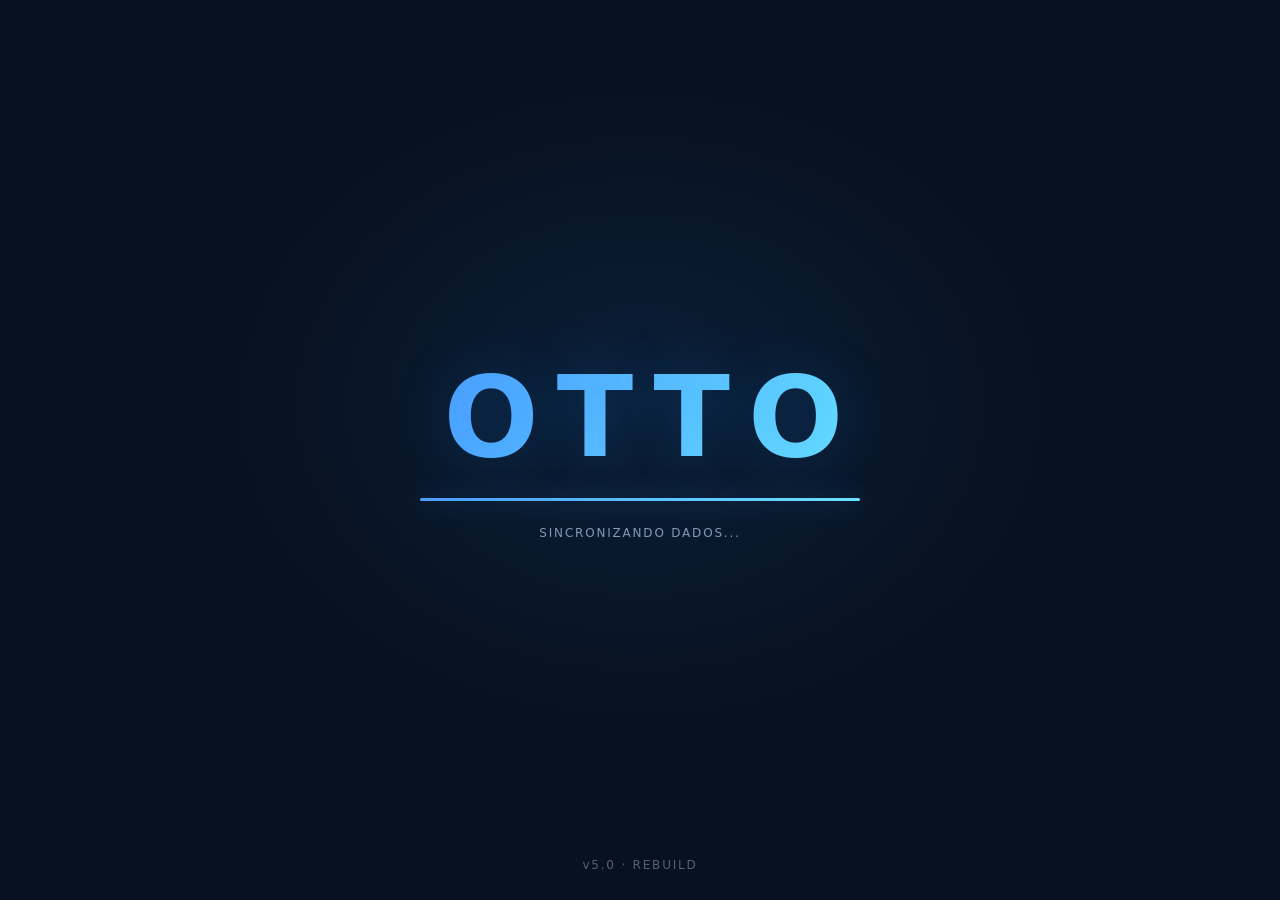
<file: otto.html>
<!DOCTYPE html>
<html lang="pt-BR">
<head>
<meta charset="UTF-8">
<meta name="viewport" content="width=device-width, initial-scale=1">
<meta name="theme-color" content="#050812">
<title>OTTO · Assistente pessoal</title>
<style>
:root{color-scheme:dark;--bg:#050812;--line:#21304a;--text:#e8f2ff;--muted:#8ba0bc;--cyan:#2dd4ff;--blue:#168cff;--violet:#8b5cf6;--green:#44e1a2;--danger:#ff647c}
*{box-sizing:border-box}html,body{margin:0;min-height:100%;background:var(--bg);color:var(--text);font-family:system-ui,-apple-system,"Segoe UI",sans-serif}body{min-height:100vh;background:radial-gradient(ellipse at 50% -15%,#11284a 0,transparent 55%),linear-gradient(180deg,#070d1a,#03060d);overflow-x:hidden}button,input,textarea,select{font:inherit}button{color:inherit;cursor:pointer}
#boot,#activation{position:fixed;inset:0;z-index:20;display:flex;flex-direction:column;align-items:center;justify-content:center;background:#050812;transition:opacity .7s ease}.boot-title,.activation-title{font:800 clamp(3.1rem,12vw,7rem)/1 ui-monospace,monospace;letter-spacing:.22em;padding-left:.22em;background:linear-gradient(90deg,var(--cyan),var(--blue),var(--violet));color:transparent;background-clip:text;text-shadow:0 0 55px #168cff35}.boot-rule{width:min(62vw,440px);height:2px;margin:25px 0;background:linear-gradient(90deg,transparent,var(--cyan),var(--violet),transparent);animation:pulse 1.5s infinite}.boot-sync,.boot-version,.activation-hint{color:var(--muted);font:12px ui-monospace,monospace;letter-spacing:.2em}.boot-sync{animation:blink 1s steps(2,start) infinite}.boot-version{position:absolute;bottom:28px;color:#52617a}.fade{opacity:0;pointer-events:none}#activation{display:none;gap:30px}#activation.show{display:flex}
.primary{border:1px solid #45caff99;background:linear-gradient(120deg,#0876bd,#4b49b5);padding:14px 22px;border-radius:9px;font:700 13px ui-monospace,monospace;letter-spacing:.09em;box-shadow:0 0 28px #168cff32}.primary:hover{filter:brightness(1.16)}#app{display:none;max-width:1120px;margin:0 auto;padding:20px clamp(12px,3vw,34px) 32px}#app.show{display:block}#topbar{display:flex;align-items:center;gap:10px;border-bottom:1px solid var(--line);padding:4px 0 14px}.brand{font:800 19px ui-monospace,monospace;letter-spacing:.22em;color:var(--cyan);margin-right:auto}.key-wrap{display:flex;gap:7px;width:min(460px,62vw)}input,textarea,select{color:var(--text);background:#080e1a;border:1px solid var(--line);border-radius:7px;padding:10px;outline:none}input:focus,textarea:focus,select:focus{border-color:#2dd4ff88;box-shadow:0 0 0 3px #2dd4ff12}#apikey{min-width:0;flex:1;font-size:12px}.small-btn,.icon-btn,.brain-btn{background:#0c1626;border:1px solid var(--line);border-radius:7px;padding:9px 12px;color:#c8d9ef}.small-btn:hover,.icon-btn:hover,.brain-btn:hover{border-color:#2dd4ff80;color:var(--cyan)}
#hero{display:grid;justify-items:center;padding:26px 0 20px}.orb-wrap{width:164px;height:164px;display:grid;place-items:center;position:relative;cursor:pointer}.orb{width:116px;height:116px;border-radius:50%;background:radial-gradient(circle at 38% 32%,#a4f3ff 0,#39cfff 11%,#176dcc 42%,#111b65 73%,#080b1d 100%);box-shadow:0 0 27px #2dd4ff65,0 0 75px #168cff38,inset -14px -18px 32px #03081f;animation:idle 4s ease-in-out infinite}.orb-ring{position:absolute;border:1px solid #39cfff65;border-radius:50%;inset:5px;animation:spin 12s linear infinite}.orb-ring:after{content:"";position:absolute;width:8px;height:8px;background:var(--cyan);border-radius:50%;top:15%;left:14%;box-shadow:0 0 13px var(--cyan)}.orb-ring.r2{inset:18px;border-color:#9a79ff55;animation-direction:reverse;animation-duration:18s}.orb-wrap.listening .orb{animation:listen 1.3s ease-in-out infinite}.orb-wrap.thinking .orb{animation:think .55s ease-in-out infinite}.orb-wrap.speaking .orb{animation:listen .8s ease-in-out infinite}.assistant-name{margin-top:8px;font:700 15px ui-monospace,monospace;letter-spacing:.2em;color:#d9ecff}.status{margin-top:7px;color:var(--muted);font:11px ui-monospace,monospace;letter-spacing:.14em}.status.error{color:var(--danger)}
#dialog{width:min(780px,100%);min-height:74px;display:grid;gap:10px;margin:0 auto 16px}.dialog-line{padding:10px 13px;background:#0a1120b8;border-left:2px solid var(--blue);border-radius:0 7px 7px 0;color:#c4d6eb;line-height:1.5;font-size:14px;overflow-wrap:anywhere}.dialog-line.assistant{border-color:var(--violet)}#controls{display:flex;gap:8px;width:min(780px,100%);margin:0 auto 24px}.icon-btn{min-width:43px}#text-input{flex:1;min-width:0}.panel{background:linear-gradient(160deg,#0c1422ed,#080d18ed);border:1px solid var(--line);border-radius:12px;overflow:hidden}.brain-header{display:flex;align-items:center;gap:10px;flex-wrap:wrap;padding:14px 16px;border-bottom:1px solid var(--line)}.brain-title{font-weight:750;letter-spacing:.07em}.brain-sub{font-size:12px;color:var(--muted);margin-right:auto}.brain-count{font:11px ui-monospace,monospace;color:#bdd0e7}.brain-btn{font-size:17px;padding:5px 11px}#graph-container{height:min(56vw,480px);min-height:310px;width:100%;background:radial-gradient(ellipse,#0b183044,transparent 72%)}#graph-container svg{width:100%;height:100%;display:block}.edge{fill:none;stroke:url(#edgeGradient);stroke-width:1.25;opacity:.47;stroke-dasharray:5 8;animation:dash 12s linear infinite}.ray{stroke-width:1;opacity:.31}.graph-node{cursor:pointer}.node-label{fill:#e0edff;font:12px ui-monospace,monospace;text-anchor:middle}.node-dot{stroke:#d8f1ff77;stroke-width:1}.node-ring{fill:none;stroke-width:1.2;opacity:.45;transform-box:fill-box;transform-origin:center;animation:breathe 2.8s ease-in-out infinite}.core{fill:url(#coreGradient);stroke:#d3bfff;stroke-width:1;filter:url(#glow)}.core-label{font-size:23px;text-anchor:middle;dominant-baseline:central}.pulse-dot{fill:#fff;filter:url(#glow);pointer-events:none}.saved-flash{animation:flash .9s ease-in-out 3}.legend{display:flex;gap:9px 16px;flex-wrap:wrap;align-items:center;padding:12px 16px;border-top:1px solid var(--line);font-size:11px;color:var(--muted)}.legend-item{display:flex;gap:6px;align-items:center}.legend-swatch{width:8px;height:8px;border-radius:50%}.injected{margin-left:auto;color:var(--green)}.empty{padding:30px;text-align:center;color:var(--muted);font-size:13px}
#modal-overlay{position:fixed;inset:0;display:none;place-items:center;padding:18px;background:#000a;z-index:30}#modal-overlay.show{display:grid}.modal{width:min(510px,100%);max-height:92vh;overflow:auto;background:#0d1524;border:1px solid #263a57;border-radius:12px;padding:19px;box-shadow:0 25px 90px #000a}.modal h2{margin:0 0 16px;font:700 14px ui-monospace,monospace;letter-spacing:.08em}.modal label{display:block;margin:12px 0 5px;color:var(--muted);font-size:12px}.modal input,.modal textarea,.modal select{width:100%}.modal textarea{min-height:130px;resize:vertical}.modal-actions{display:flex;gap:8px;margin-top:16px}.modal-actions button{flex:1;border:1px solid var(--line);background:#111c2e;border-radius:7px;padding:10px}.modal-actions .danger{color:#ff7f91;border-color:#7b3341}.modal-actions .save{background:#0878bb;border-color:#168cff}.toast{position:fixed;bottom:18px;left:50%;transform:translate(-50%,20px);opacity:0;pointer-events:none;background:#142239;border:1px solid var(--line);border-radius:8px;padding:11px 15px;font-size:13px;transition:.2s;z-index:40;max-width:min(92vw,520px);text-align:center}.toast.show{transform:translate(-50%,0);opacity:1}
@keyframes pulse{50%{opacity:1}}@keyframes blink{50%{opacity:.2}}@keyframes idle{50%{transform:scale(1.045);filter:brightness(1.12)}}@keyframes listen{50%{transform:scale(1.11);filter:brightness(1.35)}}@keyframes think{50%{transform:scale(.94);filter:hue-rotate(35deg)}}@keyframes spin{to{transform:rotate(360deg)}}@keyframes dash{to{stroke-dashoffset:-120}}@keyframes breathe{50%{opacity:.9;transform:scale(1.24)}}@keyframes flash{50%{filter:drop-shadow(0 0 12px white);opacity:.45}}
@media(max-width:600px){#app{padding-top:12px}.brand{font-size:16px}.key-wrap{width:70vw}#savekey{padding:8px;font-size:10px}.orb-wrap{width:140px;height:140px}.orb{width:98px;height:98px}#graph-container{height:390px;min-height:300px}.brain-sub{display:none}.injected{width:100%;margin-left:0}.brain-header{gap:7px}}
@media(prefers-reduced-motion:reduce){*,*::before,*::after{animation-duration:.01ms!important;animation-iteration-count:1!important;scroll-behavior:auto!important}}
.module-tabs{display:flex;gap:6px;flex-wrap:wrap;margin:22px 0 10px}.module-tab{border:1px solid var(--line);background:#0a1220;color:var(--muted);padding:9px 12px;border-radius:7px;font:600 11px ui-monospace,monospace;letter-spacing:.05em}.module-tab.active{border-color:var(--cyan);color:var(--cyan);box-shadow:0 0 18px #168cff22}.module-panel{display:none;background:linear-gradient(160deg,#0c1422ed,#080d18ed);border:1px solid var(--line);border-radius:11px;min-height:210px;overflow:hidden;animation:panelIn .22s ease}.module-panel.active{display:block}.module-head{display:flex;align-items:center;gap:10px;padding:14px 16px;border-bottom:1px solid var(--line);flex-wrap:wrap}.module-head h2{margin:0;font:700 13px ui-monospace,monospace;letter-spacing:.07em}.module-head .hint{color:var(--muted);font-size:11px;margin-right:auto}.module-body{padding:14px 16px;max-height:540px;overflow:auto}.module-status{font-size:12px;color:var(--muted);padding:9px 12px;border:1px dashed var(--line);border-radius:7px;margin-bottom:12px}.module-status.error{color:#ff9aaa;border-color:#793c4a}.refresh-btn{border:1px solid var(--line);background:#0c1626;color:var(--muted);border-radius:6px;padding:6px 10px}.refresh-btn:hover{border-color:var(--cyan);color:var(--cyan)}.day-group{margin:12px 0 18px}.day-title{font:700 11px ui-monospace,monospace;letter-spacing:.1em;color:var(--cyan);margin:0 0 8px}.event-card{border-left:3px solid var(--blue);background:#0b1423;border-radius:0 7px 7px 0;padding:10px 12px;margin:7px 0}.event-time{font:700 12px ui-monospace,monospace;color:#dff5ff}.event-title{font-size:13px;margin-top:3px}.event-location,.event-calendar{color:var(--muted);font-size:11px;margin-top:4px}.countdown{color:var(--green);font-size:11px;margin-left:auto}.email-buckets{display:grid;gap:12px}.email-bucket{border:1px solid var(--line);border-radius:8px;overflow:hidden}.bucket-title{display:block;list-style:none;cursor:pointer;padding:9px 11px;font:700 11px ui-monospace,monospace;letter-spacing:.08em;background:#101a2a}.mail-card{border-top:1px solid #1b2940;padding:10px 12px;cursor:pointer}.mail-top{display:flex;gap:8px;align-items:center}.mail-dot{width:8px;height:8px;flex:none;border-radius:50%}.mail-sender{font-size:12px;font-weight:650}.mail-relative{font-size:10px;color:var(--muted);margin-left:auto}.mail-summary{font-size:12px;color:#ccdaeb;margin:4px 0 0 16px}.mail-detail{display:none;color:var(--muted);font-size:11px;line-height:1.5;margin:8px 0 0 16px;white-space:pre-wrap}.mail-card.expanded .mail-detail{display:block}.local-triage{font-size:9px;color:#f7c76b;border:1px solid #876f3b;border-radius:4px;padding:2px 5px;margin-left:5px}.news-section{padding:10px 0 14px;border-bottom:1px solid var(--line)}.news-section:last-child{border:0}.news-title{font:700 11px ui-monospace,monospace;color:var(--cyan);margin:0 0 8px;text-transform:uppercase}.news-item{display:grid;grid-template-columns:1fr auto;gap:3px 10px;padding:8px 9px;border-radius:6px;color:var(--text);text-decoration:none}.news-item:hover{background:#101a2a}.news-headline{font-size:12px;line-height:1.4}.news-source,.news-time{font-size:10px;color:var(--muted)}.digest-text{font-size:14px;line-height:1.7;white-space:pre-wrap}.digest-meta{font-size:10px;color:var(--muted);margin-bottom:9px}.badge{min-width:18px;height:18px;padding:0 5px;border-radius:9px;background:var(--danger);color:white;font:700 10px ui-monospace,monospace;display:inline-flex;align-items:center;justify-content:center}.badge[hidden]{display:none}.settings-overlay{position:fixed;inset:0;z-index:50;background:#000b;display:none;place-items:center;padding:15px}.settings-overlay.show{display:grid}.settings-modal{width:min(760px,100%);max-height:94vh;overflow:auto;background:#0b1321;border:1px solid #29405f;border-radius:12px;padding:18px;box-shadow:0 25px 90px #000c}.settings-modal h2{font:700 14px ui-monospace,monospace;letter-spacing:.1em;margin:0 0 13px}.settings-section{border-top:1px solid var(--line);padding:14px 0}.settings-section h3{font:700 11px ui-monospace,monospace;color:var(--cyan);letter-spacing:.08em;margin:0 0 8px}.settings-help{font-size:11px;color:var(--muted);line-height:1.55;margin:6px 0 10px}.settings-warning{font-size:11px;color:#b7c8dc;line-height:1.5;border-left:2px solid var(--blue);padding:8px 10px;background:#0c1a2a;margin:8px 0}.config-row{display:grid;grid-template-columns:1.1fr 1fr 75px auto;gap:7px;align-items:center;background:#0d1929;border:1px solid var(--line);border-radius:7px;padding:9px;margin:7px 0}.config-row.email-row{grid-template-columns:1fr 1.2fr 1.2fr 1fr 70px auto}.config-row input{width:100%;min-width:0;font-size:11px;padding:8px}.config-row input[type=color]{padding:2px;height:34px}.remove-config{background:transparent;color:#ff899a;border:1px solid #693d49;border-radius:5px;padding:6px 8px;font-size:10px}.add-config{border:1px dashed var(--line);background:transparent;color:var(--muted);border-radius:6px;padding:8px 11px;font-size:11px}.settings-grid{display:grid;grid-template-columns:repeat(2,minmax(0,1fr));gap:10px}.settings-field label{display:block;font-size:10px;color:var(--muted);margin:0 0 4px}.settings-field input,.settings-field select,.settings-field textarea{width:100%;font-size:12px}.settings-check{display:flex;gap:8px;align-items:center;font-size:12px;color:#c9d7e9;margin:7px 0}.settings-check input{accent-color:var(--cyan)}.settings-actions{display:flex;justify-content:flex-end;gap:8px;position:sticky;bottom:-18px;background:#0b1321;padding:12px 0 0}.settings-actions button{border:1px solid var(--line);background:#111d30;border-radius:6px;padding:9px 13px}.settings-actions .save-settings{background:#0878bb;border-color:#168cff}.offline-note{color:#ffadba}.digest-focus{color:var(--green);font-weight:650}@keyframes panelIn{from{opacity:0;transform:translateY(4px)}to{opacity:1;transform:translateY(0)}}
@media(max-width:700px){.config-row,.config-row.email-row{grid-template-columns:1fr 1fr}.config-row .remove-config{grid-column:2}.settings-grid{grid-template-columns:1fr}.module-tab{flex:1;text-align:center;padding:8px 5px;font-size:9px}.countdown{width:100%;margin-left:0}}
</style>
<style id="design-layer">
:root{
  --bg:#07111f;--surface:rgba(10,24,44,.82);--card:rgba(14,31,55,.78);
  --border:rgba(145,190,241,.16);--border-strong:rgba(105,177,255,.42);
  --primary:#4b9cff;--primary-dim:#183e70;--accent:#69e2ff;
  --txt:#eff7ff;--txt2:#bdd0e5;--txt3:#8199b6;
  --green:#52dda6;--red:#ff7189;--yellow:#ffd166;
  --brand:linear-gradient(120deg,var(--primary),var(--accent));
  --sp-4:4px;--sp-8:8px;--sp-12:12px;--sp-16:16px;--sp-24:24px;--sp-32:32px;--sp-52:52px;
  --radius:14px;--radius-small:10px;--line:var(--border);--text:var(--txt);--muted:var(--txt3);--cyan:var(--accent);--blue:var(--primary);--violet:#8bb4ff;--danger:var(--red);--ease:cubic-bezier(.22,1,.36,1);--dur:.22s;
  color-scheme:dark;
}
html{background:var(--bg);scroll-behavior:smooth}
body{position:relative;color:var(--txt)!important;font-family:Inter,ui-sans-serif,system-ui,-apple-system,"Segoe UI",sans-serif!important;background:radial-gradient(ellipse at 12% 8%,rgba(50,125,225,.13),transparent 36%),radial-gradient(ellipse at 86% 25%,rgba(40,175,230,.09),transparent 32%),radial-gradient(ellipse at 50% 100%,rgba(44,94,181,.1),transparent 43%),linear-gradient(155deg,#081322,#050c17 70%,#091425)!important;background-attachment:fixed!important}
body::before{content:"";position:fixed;inset:0;z-index:0;pointer-events:none;opacity:.12;background-image:radial-gradient(rgba(152,198,255,.35) .7px,transparent .7px);background-size:24px 24px;mask-image:linear-gradient(180deg,#000 0%,transparent 78%)}
#boot,#activation{background:radial-gradient(ellipse at 50% 45%,rgba(28,95,170,.18),transparent 46%),var(--bg)!important}
.boot-title,.activation-title{font-family:Inter,ui-sans-serif,system-ui,sans-serif!important;letter-spacing:.16em;background:var(--brand)!important;background-clip:text!important}
.boot-rule{height:3px;border-radius:999px;background:var(--brand)!important;box-shadow:0 0 26px rgba(75,156,255,.45)}
.boot-sync,.boot-version,.activation-hint{font-family:Inter,ui-sans-serif,system-ui,sans-serif!important;letter-spacing:.15em}
.primary,.small-btn,.icon-btn,.brain-btn,.refresh-btn,.module-tab,.add-config,.modal-actions button{font-family:inherit!important;transition:transform var(--dur) var(--ease),border-color var(--dur) ease,background var(--dur) ease,color var(--dur) ease,box-shadow var(--dur) ease!important}
button:hover,.primary:hover{transform:translateY(-1px);box-shadow:0 8px 22px rgba(0,0,0,.22)}
button:active{transform:translateY(0) scale(.985)}
:focus-visible{outline:2px solid var(--accent)!important;outline-offset:3px!important}
::selection{background:rgba(75,156,255,.35);color:var(--txt)}
::-webkit-scrollbar{width:9px;height:9px}
::-webkit-scrollbar-track{background:rgba(7,17,31,.55)}
::-webkit-scrollbar-thumb{background:rgba(105,157,218,.38);border:2px solid transparent;background-clip:padding-box;border-radius:999px}
#app{position:relative;z-index:1;display:none;grid-template-columns:minmax(190px,220px) minmax(0,1fr);grid-auto-flow:row;gap:var(--sp-16);width:min(100%,1440px);max-width:1440px;margin:0 auto;padding:var(--sp-24) clamp(14px,3vw,40px) 48px}
#app.show{display:grid!important}
#topbar{grid-column:1/-1;position:sticky;top:10px;z-index:12;display:flex;align-items:center;gap:var(--sp-12);padding:var(--sp-12) var(--sp-16);border:1px solid var(--border)!important;border-radius:var(--radius);background:rgba(8,20,37,.84);backdrop-filter:blur(22px);box-shadow:0 8px 28px rgba(0,0,0,.22),inset 0 1px rgba(255,255,255,.06)}
.brand{font-family:inherit!important;font-size:17px!important;font-weight:800!important;letter-spacing:.24em!important;background:var(--brand);background-clip:text;color:transparent!important}
.key-wrap{width:min(460px,48vw);gap:var(--sp-8)}
input,textarea,select{color:var(--txt)!important;background:rgba(6,16,30,.72)!important;border:1px solid var(--border)!important;border-radius:var(--radius-small)!important;padding:11px 13px!important;transition:border-color var(--dur) ease,box-shadow var(--dur) ease!important}
input:focus,textarea:focus,select:focus{border-color:var(--border-strong)!important;box-shadow:0 0 0 3px rgba(75,156,255,.12)!important}
input::placeholder,textarea::placeholder{color:var(--txt3)!important}
.small-btn,.icon-btn,.brain-btn,.refresh-btn,.add-config,.modal-actions button{color:var(--txt2)!important;background:rgba(16,35,61,.76)!important;border:1px solid var(--border)!important;border-radius:var(--radius-small)!important}
.small-btn:hover,.icon-btn:hover,.brain-btn:hover,.refresh-btn:hover,.add-config:hover{color:var(--txt)!important;border-color:var(--border-strong)!important;background:rgba(30,67,110,.68)!important}
.badge{background:var(--primary)!important;color:#04101d!important}
#hero{grid-column:1/-1;padding:var(--sp-32) 0 var(--sp-16)}
.orb-wrap{filter:drop-shadow(0 0 24px rgba(75,156,255,.18))}
.orb{background:radial-gradient(circle at 36% 28%,#e9fbff 0,#8ee8ff 9%,#4b9cff 33%,#174c9a 62%,#08162f 100%)!important;box-shadow:0 0 32px rgba(75,156,255,.48),0 0 95px rgba(39,129,245,.22),inset -14px -18px 32px rgba(2,9,22,.72)!important}
.orb-ring{border-color:rgba(105,226,255,.52)!important}
.orb-ring.r2{border-color:rgba(75,156,255,.42)!important}
.assistant-name{font-family:inherit!important;letter-spacing:.24em!important}
.status{font-family:inherit!important;font-size:11px!important;letter-spacing:.13em!important;color:var(--txt3)!important}
.status.error{color:var(--red)!important}
#dialog,#controls{grid-column:1/-1}
.dialog-line{background:rgba(12,27,48,.78)!important;border-left:2px solid var(--primary)!important;border-radius:0 var(--radius-small) var(--radius-small) 0!important;color:var(--txt2)!important;backdrop-filter:blur(12px)}
.dialog-line.assistant{border-color:var(--accent)!important}
.panel,.module-panel,.settings-modal{background:linear-gradient(155deg,rgba(17,35,59,.82),rgba(8,19,34,.86))!important;border:1px solid var(--border)!important;border-radius:var(--radius)!important;box-shadow:0 12px 34px rgba(0,0,0,.27),inset 0 1px rgba(255,255,255,.055)!important;backdrop-filter:blur(18px)}
.brain-header,.module-head{padding:var(--sp-16) var(--sp-16)!important;border-bottom:1px solid var(--border)!important;background:linear-gradient(100deg,rgba(41,91,146,.08),transparent)}
.brain-title{font-size:13px;letter-spacing:.12em!important}
.brain-sub,.hint,.module-status,.settings-help{color:var(--txt3)!important}
.brain-count,.countdown{font-family:ui-monospace,SFMono-Regular,Consolas,monospace!important;font-variant-numeric:tabular-nums;color:var(--accent)!important}
.brain-btn{min-width:38px}
#graph-container{background:radial-gradient(ellipse,rgba(38,102,175,.13),transparent 72%)!important}
.legend{border-top:1px solid var(--border)!important;color:var(--txt3)!important}
.injected{color:var(--green)!important}
.module-tabs{grid-column:1;grid-row:auto;display:flex!important;flex-direction:column;align-self:start;gap:var(--sp-8)!important;position:sticky;top:88px;padding:var(--sp-12);border:1px solid var(--border);border-radius:var(--radius);background:var(--surface);box-shadow:0 10px 28px rgba(0,0,0,.22),inset 0 1px rgba(255,255,255,.05);backdrop-filter:blur(18px)}
.module-tab{width:100%;min-height:44px;display:flex;align-items:center;gap:var(--sp-8);padding:var(--sp-12)!important;text-align:left!important;color:var(--txt2)!important;background:transparent!important;border:1px solid transparent!important;border-radius:var(--radius-small)!important;font-size:12px!important;font-weight:700;letter-spacing:.08em}
.module-tab:hover{background:rgba(65,133,211,.12)!important;color:var(--txt)!important}
.module-tab.active{color:var(--txt)!important;background:linear-gradient(105deg,rgba(75,156,255,.2),rgba(105,226,255,.08))!important;border-color:rgba(105,177,255,.2)!important;box-shadow:inset 2px 0 var(--primary)!important}
.module-panel.active{grid-column:2;grid-row:auto;min-width:0;align-self:stretch;animation:otto-panel-in .45s var(--ease) both}
.module-head{display:flex;align-items:center;gap:var(--sp-12);flex-wrap:wrap}
.module-head h2{font-size:13px!important;letter-spacing:.12em!important}
.module-body{padding:var(--sp-16)!important}
.module-status{padding:var(--sp-16)!important}
.email-card,.news-card,.mail-card,.agenda-card,.event-card,.digest-card{border-color:var(--border)!important;border-radius:var(--radius-small)!important;background:rgba(8,20,37,.48)!important}
#settings-overlay,#modal-overlay{background:rgba(1,7,15,.74)!important;backdrop-filter:blur(8px)}
.settings-modal,.modal{color:var(--txt)!important;background:linear-gradient(155deg,#102440,#091524)!important;border-color:var(--border-strong)!important;border-radius:18px!important;box-shadow:0 24px 80px rgba(0,0,0,.56),inset 0 1px rgba(255,255,255,.06)!important}
.settings-modal h2,.modal h2{letter-spacing:.1em!important}
.settings-section{border-color:var(--border)!important;background:rgba(5,15,28,.34)!important;border-radius:var(--radius-small)!important}
.settings-section h3{color:var(--accent)!important;letter-spacing:.13em}
.settings-warning{border-left-color:var(--yellow)!important;color:var(--txt2)!important}
.toast{background:#102440!important;border-color:var(--border-strong)!important;color:var(--txt)!important}
@keyframes otto-panel-in{from{opacity:0;transform:translateY(10px)}to{opacity:1;transform:translateY(0)}}
@keyframes face-aurora{to{transform:rotate(360deg)}}
@keyframes face-ring-a{to{transform:rotate(360deg)}}
@keyframes face-ring-b{to{transform:rotate(-360deg)}}
@keyframes face-breathe{0%,100%{transform:scale(.96);filter:brightness(.96)}50%{transform:scale(1.05);filter:brightness(1.2)}}
@keyframes face-scan{to{background-position:0 100%}}
#faceMode{--face-glow:rgba(75,156,255,.46);position:fixed;inset:0;z-index:1000;display:flex;flex-direction:column;overflow:auto;isolation:isolate;opacity:0;visibility:hidden;pointer-events:none;color:var(--txt);background:radial-gradient(ellipse at 50% 48%,rgba(15,65,125,.29),transparent 42%),radial-gradient(ellipse at 50% 100%,rgba(9,38,81,.24),transparent 48%),var(--bg);transition:opacity .35s ease,visibility .35s ease}
#faceMode.on{opacity:1;visibility:visible;pointer-events:auto}
#faceMode::before,#faceMode::after{content:"";position:absolute;inset:0;pointer-events:none}
#faceMode::before{z-index:-2;background:conic-gradient(from 0deg at 50% 46%,transparent 0 20%,rgba(50,130,255,.13) 27%,rgba(94,224,255,.12) 33%,transparent 43% 68%,rgba(52,130,245,.1) 77%,transparent 88%);filter:blur(55px);animation:face-aurora 90s linear infinite}
#faceMode::after{z-index:5;opacity:.13;background:repeating-linear-gradient(0deg,transparent 0 3px,rgba(142,194,255,.2) 4px,transparent 5px);background-size:100% 7px;mix-blend-mode:screen}
.face-frame{position:relative;z-index:2;min-height:100vh;display:flex;flex-direction:column;padding:clamp(16px,2vw,30px);gap:var(--sp-16)}
.face-corner{position:absolute;width:25px;height:25px;border-color:var(--accent);opacity:.68;pointer-events:none}
.face-corner.tl{left:12px;top:12px;border-left:1px solid;border-top:1px solid}.face-corner.tr{right:12px;top:12px;border-right:1px solid;border-top:1px solid}
.face-corner.bl{left:12px;bottom:12px;border-left:1px solid;border-bottom:1px solid}.face-corner.br{right:12px;bottom:12px;border-right:1px solid;border-bottom:1px solid}
.face-top{display:flex;align-items:center;gap:var(--sp-16);padding:var(--sp-8) var(--sp-12);min-height:58px}
.face-brand{margin-right:auto;color:var(--accent);font-size:14px;font-weight:800;letter-spacing:.34em;text-shadow:0 0 24px rgba(105,226,255,.42)}
.face-clock{font:600 clamp(24px,3vw,36px)/1 ui-monospace,SFMono-Regular,Consolas,monospace;font-variant-numeric:tabular-nums;letter-spacing:.06em;color:var(--txt)}
.face-date{color:var(--txt3);font-size:11px;letter-spacing:.09em;text-transform:capitalize}
.face-close{border:1px solid var(--border);border-radius:var(--radius-small);padding:9px 12px;background:rgba(14,33,58,.7);color:var(--txt2);cursor:pointer}
.face-layout{flex:1;display:grid;grid-template-columns:minmax(190px,.83fr) minmax(330px,1.25fr) minmax(190px,.83fr);gap:clamp(16px,2.2vw,34px);align-items:center;max-width:1500px;width:100%;margin:0 auto}
.face-panel{padding:var(--sp-16);border:1px solid var(--border);border-radius:var(--radius);background:linear-gradient(155deg,rgba(20,43,71,.54),rgba(7,19,34,.7));backdrop-filter:blur(16px);box-shadow:0 12px 32px rgba(0,0,0,.22),inset 0 1px rgba(255,255,255,.05)}
.face-panel+.face-panel{margin-top:var(--sp-12)}
.face-panel-title{display:flex;align-items:center;gap:var(--sp-8);margin:0 0 var(--sp-12);font-size:10px;font-weight:800;letter-spacing:.18em;color:var(--txt3)}
.face-panel-title::before{content:"";width:6px;height:6px;border-radius:50%;background:var(--accent);box-shadow:0 0 12px var(--face-glow)}
.face-metric{display:flex;justify-content:space-between;gap:10px;align-items:center;margin:9px 0;color:var(--txt3);font:10px ui-monospace,SFMono-Regular,Consolas,monospace;letter-spacing:.07em}
.face-metric strong{color:var(--txt2);font-size:11px;font-weight:600;font-variant-numeric:tabular-nums}
.face-bar{height:3px;margin-top:6px;overflow:hidden;border-radius:999px;background:rgba(126,170,220,.12)}
.face-bar i{display:block;height:100%;width:22%;border-radius:inherit;background:var(--brand);box-shadow:0 0 12px var(--face-glow);transition:width .8s ease}
.face-status-line{display:flex;align-items:center;gap:9px;margin:10px 0;color:var(--txt2);font-size:11px}
.face-dot{width:7px;height:7px;border-radius:50%;background:var(--yellow);box-shadow:0 0 10px currentColor;flex:none}
.face-dot.ok{background:var(--green)}.face-dot.warn{background:var(--yellow)}.face-dot.off{background:var(--red)}
.face-status-line small{margin-left:auto;color:var(--txt3);font:9px ui-monospace,SFMono-Regular,Consolas,monospace;letter-spacing:.08em}
.face-logs{display:grid;gap:7px;max-height:116px;overflow:hidden}
.face-log{color:var(--txt3);font:9px/1.4 ui-monospace,SFMono-Regular,Consolas,monospace;white-space:nowrap;text-overflow:ellipsis;overflow:hidden}
.face-log time{color:var(--primary);margin-right:7px}
.face-feed{display:grid;gap:8px}
.face-feed-item{color:var(--txt2);font-size:10px;line-height:1.4;display:-webkit-box;-webkit-line-clamp:2;-webkit-box-orient:vertical;overflow:hidden}
.face-feed-empty{color:var(--txt3);font-size:10px;font-style:italic}
.face-center{display:flex;flex-direction:column;align-items:center;text-align:center;min-width:0}
.face-orb-button{position:relative;width:min(31vw,350px);aspect-ratio:1;border:0;background:transparent;cursor:pointer;display:grid;place-items:center;isolation:isolate;filter:drop-shadow(0 0 30px var(--face-glow))}
.face-orb-button::before{content:"";position:absolute;inset:4%;border-radius:50%;background:conic-gradient(from 0deg,transparent 0 11%,rgba(105,226,255,.1) 17%,var(--primary) 22%,transparent 29% 48%,rgba(75,156,255,.82) 54%,transparent 64% 80%,rgba(105,226,255,.7) 87%,transparent 93%);mask:radial-gradient(farthest-side,transparent calc(100% - 2px),#000 calc(100% - 1px));animation:face-ring-a 9s linear infinite}
.face-ring{position:absolute;inset:12%;border-radius:50%;background:conic-gradient(from 190deg,transparent,rgba(75,156,255,.8),rgba(105,226,255,.08),transparent 60%);mask:radial-gradient(farthest-side,transparent calc(100% - 2px),#000 calc(100% - 1px));animation:face-ring-b 15s linear infinite}
.face-ring.r3{inset:20%;animation:face-ring-a 24s linear infinite;border:1px solid rgba(106,181,255,.1)}
.face-core{position:absolute;inset:31%;border-radius:50%;background:radial-gradient(circle at 35% 28%,#e7faff 0 2%,#93e8ff 9%,var(--primary) 34%,#1555a4 66%,#07172e 100%);box-shadow:0 0 34px var(--face-glow),0 0 100px rgba(46,124,237,.3),inset -12px -15px 25px rgba(0,0,0,.55);animation:face-breathe 4.5s ease-in-out infinite}
#faceParticles{position:absolute;inset:8%;width:84%;height:84%;z-index:1;pointer-events:none}
.face-state{margin-top:var(--sp-8);font-size:clamp(18px,2vw,25px);font-weight:700;letter-spacing:.36em;color:var(--accent);text-shadow:0 0 22px var(--face-glow)}
.face-caption{min-height:42px;max-width:430px;margin-top:var(--sp-12);color:var(--txt2);font-size:13px;line-height:1.55}
.face-hint{margin-top:var(--sp-8);color:var(--txt3);font:9px ui-monospace,SFMono-Regular,Consolas,monospace;letter-spacing:.08em}
#faceMode[data-s="listening"]{--face-glow:rgba(105,226,255,.7)}
#faceMode[data-s="listening"] .face-orb-button::before{animation-duration:4s}
#faceMode[data-s="listening"] .face-ring{animation-duration:7s}
#faceMode[data-s="thinking"]{--face-glow:rgba(75,156,255,.85)}
#faceMode[data-s="thinking"] .face-core{animation-duration:1.5s}
#faceMode[data-s="thinking"] .face-ring{animation-duration:4s}
#faceMode[data-s="speaking"]{--face-glow:rgba(122,199,255,.72)}
#faceMode[data-s="speaking"] .face-core{animation-duration:2.5s}
.face-bottom{display:flex;align-items:center;justify-content:space-between;gap:var(--sp-16);max-width:1500px;width:100%;margin:0 auto;padding:var(--sp-12) var(--sp-16);border-top:1px solid var(--border);color:var(--txt3);font:10px ui-monospace,SFMono-Regular,Consolas,monospace;letter-spacing:.06em}
@media(max-width:960px){#app{grid-template-columns:minmax(160px,190px) minmax(0,1fr);padding:var(--sp-16)}.face-layout{grid-template-columns:minmax(150px,.75fr) minmax(280px,1.2fr) minmax(150px,.75fr);gap:var(--sp-12)}.face-orb-button{width:min(34vw,310px)}.face-panel{padding:var(--sp-12)}}
@media(max-width:700px){#app{grid-template-columns:minmax(0,1fr);gap:var(--sp-12);padding:var(--sp-12) 14px 32px}#topbar{position:relative;top:0;flex-wrap:wrap}.key-wrap{order:3;width:100%}#hero{padding:var(--sp-24) 0 var(--sp-12)}#controls{margin-bottom:var(--sp-16)}.module-tabs{grid-column:1;grid-row:auto;position:sticky;top:0;z-index:10;flex-direction:row;overflow-x:auto;padding:var(--sp-8);scrollbar-width:none}.module-tabs::-webkit-scrollbar{display:none}.module-tab{width:auto;min-width:max-content;min-height:40px;padding:9px 11px!important;font-size:10px!important}.module-panel.active{grid-column:1;grid-row:auto}.brain-header{gap:var(--sp-8)!important}.brain-sub{display:none}.face-frame{padding:12px;gap:var(--sp-12)}.face-top{padding:var(--sp-8);gap:var(--sp-8);flex-wrap:wrap}.face-date{width:100%;order:3;text-align:right}.face-layout{grid-template-columns:minmax(0,1fr);align-content:start;gap:var(--sp-12)}.face-center{grid-column:1;grid-row:1;padding:var(--sp-8) 0}.face-left{grid-column:1;grid-row:2}.face-right{grid-column:1;grid-row:3}.face-panel+.face-panel{margin-top:var(--sp-8)}.face-orb-button{width:min(72vw,300px)}.face-bottom{padding:var(--sp-8);font-size:8px}.face-close{padding:8px}.face-caption{font-size:12px}}
@media(max-width:390px){#app{padding-inline:10px}.brand{font-size:15px!important}.small-btn{padding:8px}.face-clock{font-size:24px}.face-state{font-size:17px}.face-orb-button{width:min(68vw,260px)}.face-panel{padding:var(--sp-12)}.face-bottom{flex-wrap:wrap;justify-content:center}}
@media(prefers-reduced-motion:reduce){*,*::before,*::after{scroll-behavior:auto!important;animation-duration:.01ms!important;animation-iteration-count:1!important;transition-duration:.01ms!important}}
</style>
</head>
<body>
<section id="boot" aria-label="Inicialização do OTTO"><div class="boot-title">OTTO</div><div class="boot-rule"></div><div class="boot-sync">SINCRONIZANDO DADOS...</div><div class="boot-version">v5.0 · REBUILD</div></section>
<section id="activation" aria-label="Ativação do OTTO"><div class="activation-title">OTTO</div><button id="activate-btn" class="primary">► ATIVAR SISTEMA</button><div class="activation-hint">CLIQUE PARA INICIAR</div></section>
<main id="app">
<header id="topbar"><div class="brand">OTTO</div><div class="key-wrap"><input id="apikey" type="password" autocomplete="off" aria-label="Anthropic API key" placeholder="Cole sua Anthropic API key"><button id="savekey" class="small-btn">SALVAR</button></div><button id="settings-btn" class="small-btn" title="Configurações">⚙</button><span id="action-badge" class="badge" hidden title="E-mails de ação não lidos"></span><button id="face-open-btn" type="button" class="small-btn" onclick="faceModeToggle()" aria-controls="faceMode" aria-label="Abrir a tela FACE">🛰 FACE</button></header>
<section id="hero"><div id="orb-wrap" class="orb-wrap" role="button" tabindex="0" aria-label="Ativar escuta para o próximo comando"><div class="orb-ring r1"></div><div class="orb-ring r2"></div><div id="orb" class="orb"></div></div><div class="assistant-name">OTTO</div><div id="status" class="status">AGUARDANDO ATIVAÇÃO</div></section>
<section id="dialog" aria-live="polite"><div id="user-line" class="dialog-line" hidden></div><div id="assistant-line" class="dialog-line assistant" hidden></div></section>
<section id="controls"><button id="mic-btn" class="icon-btn" title="Ligar ou desligar o microfone" aria-label="Microfone">🎙</button><input id="text-input" type="text" placeholder="ou digite e tecle Enter" aria-label="Digite um comando"><button id="send-btn" class="icon-btn" title="Enviar comando" aria-label="Enviar">➤</button><button id="stop-btn" class="icon-btn" title="Interromper a fala" aria-label="Interromper fala">⏹</button></section>
<section class="panel" aria-label="Second Brain"><header class="brain-header"><div class="brain-title">🧠 SECOND BRAIN</div><div class="brain-sub">contexto vivo conectado ao OTTO</div><div id="brain-count" class="brain-count"></div><button id="add-note-btn" class="brain-btn" title="Criar nota">+</button><button id="reload-btn" class="brain-btn" title="Recarregar notas">⟳</button></header><div id="graph-container" aria-label="Grafo de notas"></div><div id="legend" class="legend"></div></section>
<section class="module-tabs" role="tablist" aria-label="Centrais do OTTO">
<button class="module-tab active" data-module="agenda">🗓 AGENDA</button><button class="module-tab" data-module="emails">✉ E-MAILS <span id="email-badge" class="badge" hidden>0</span></button><button class="module-tab" data-module="news">▤ NOTÍCIAS</button><button class="module-tab" data-module="digest">☀ DIGEST</button>
</section>
<section id="module-agenda" class="module-panel active"><header class="module-head"><h2>🗓 CENTRAL DE AGENDA</h2><span class="hint">hoje + próximos 7 dias</span><span id="next-countdown" class="countdown"></span><button class="refresh-btn" id="agenda-refresh">↻ Atualizar</button></header><div class="module-body"><div id="agenda-status" class="module-status">As agendas serão carregadas quando você abrir este painel.</div><div id="agenda-content"></div></div></section>
<section id="module-emails" class="module-panel"><header class="module-head"><h2>✉ CENTRAL DE E-MAILS</h2><span id="emails-status-inline" class="hint">triagem local/API</span><button class="refresh-btn" id="emails-refresh">↻ Atualizar</button></header><div class="module-body"><div id="emails-status" class="module-status">Configure uma conta no painel ⚙.</div><div id="emails-content"></div></div></section>
<section id="module-news" class="module-panel"><header class="module-head"><h2>▤ RADAR DE NOTÍCIAS</h2><span class="hint">fontes gratuitas · Google News RSS</span><button class="refresh-btn" id="news-refresh">↻ Atualizar</button></header><div class="module-body"><div id="news-status" class="module-status">Tecnologia e economia · Brasil</div><div id="news-content"></div></div></section>
<section id="module-digest" class="module-panel"><header class="module-head"><h2>☀ MORNING DIGEST</h2><span class="hint">agenda · ação · notícias · foco</span><button class="refresh-btn" id="digest-btn">▶ Gerar briefing</button></header><div class="module-body"><div id="digest-status" class="module-status">Diga “bom dia” ao OTTO ou gere seu briefing agora.</div><div id="digest-content" class="digest-text"></div></div></section>
</main>
<div id="settings-overlay" class="settings-overlay" role="dialog" aria-modal="true" aria-labelledby="settings-title"><div class="settings-modal"><h2 id="settings-title">⚙ CONFIGURAÇÕES DO OTTO</h2>
<section class="settings-section"><h3>AGENDA</h3><p class="settings-help">Google Agenda no computador → ⚙ Configurações → escolha a agenda à esquerda → “Integrar agenda” → copie o “Endereço secreto em formato iCal”.</p><p class="settings-warning">Este link dá acesso de leitura à agenda. Ele fica salvo só no seu navegador e nunca é enviado para a IA.</p><div id="calendar-config-list"></div><button id="add-calendar" class="add-config">+ adicionar agenda</button><div class="settings-grid" style="margin-top:10px"><div class="settings-field"><label for="agenda-days">Janela da agenda</label><select id="agenda-days"><option value="0">Só hoje</option><option value="7">Hoje + próximos 7 dias</option></select></div><div class="settings-field"><label for="agenda-timezone">Fuso horário (IANA)</label><input id="agenda-timezone" placeholder="detectado pelo navegador"></div></div></section>
<section class="settings-section"><h3>E-MAILS</h3><p class="settings-help">Gmail: ative a verificação em 2 etapas em myaccount.google.com/security; depois crie uma senha de app em myaccount.google.com/apppasswords e cole a senha exclusiva de 16 letras.</p><p class="settings-warning">Sua senha de app fica no navegador e é enviada apenas à antena local e ao provedor. Remetente, assunto e um trecho do e-mail podem ser enviados à Anthropic para triagem. O OTTO só lê: nunca envia, responde, apaga ou marca mensagens.</p><div id="email-config-list"></div><button id="add-email" class="add-config">+ adicionar conta</button><div class="settings-grid" style="margin-top:10px"><div class="settings-field"><label for="email-count">E-mails recentes por conta</label><input id="email-count" type="number" min="1" max="50"></div><div class="settings-field"><label for="email-interval">Atualização (minutos)</label><input id="email-interval" type="number" min="1" max="240"></div></div></section>
<section class="settings-section"><h3>NOTÍCIAS</h3><div class="settings-grid"><div class="settings-field"><label for="news-topics">Assuntos (um por linha)</label><textarea id="news-topics" rows="4"></textarea></div><div><div class="settings-field"><label for="news-count">Manchetes por assunto</label><input id="news-count" type="number" min="1" max="15"></div><div class="settings-field" style="margin-top:8px"><label for="news-interval">Atualização (minutos)</label><input id="news-interval" type="number" min="5" max="1440"></div></div></div></section>
<section class="settings-section"><h3>MORNING DIGEST</h3><div class="settings-grid"><div class="settings-field"><label for="digest-city">Cidade para previsão do tempo</label><input id="digest-city"></div><div class="settings-field"><label for="digest-length">Duração</label><select id="digest-length"><option value="curto">Curto · ~30 segundos</option><option value="medio">Médio · ~1 minuto</option></select></div></div><label class="settings-check"><input id="digest-weather" type="checkbox"> Incluir previsão do tempo</label><label class="settings-check"><input id="digest-speak" type="checkbox"> Ler o briefing em voz alta</label><div class="settings-field"><label for="digest-volume">Volume da voz</label><input id="digest-volume" type="range" min="0" max="1" step=".1"></div><label class="settings-check"><input id="digest-auto" type="checkbox"> Gerar na primeira ativação do dia</label><label class="settings-check"><input id="digest-voice" type="checkbox"> Comando de voz “bom dia”</label><label class="settings-check"><input id="digest-click" type="checkbox"> Botão DIGEST</label></section>
<section class="settings-section"><h3>MOTOR E ECONOMIA</h3><div class="settings-grid"><div class="settings-field"><label for="model-select">Modelo</label><select id="model-select"><option value="claude-haiku-4-5-20251001">ECONÔMICO · Haiku</option><option value="claude-sonnet-5">EQUILIBRADO · Sonnet</option><option value="claude-opus-4-8">MÁXIMO · Opus</option></select></div><div><label class="settings-check"><input id="economy-mode" type="checkbox"> Ativar Modo Economia</label><p class="settings-help">Respostas locais, cache de notícias, uma triagem por lote e digest diário compacto.</p></div></div></section>
<div class="settings-actions"><button id="settings-close">Fechar</button><button id="settings-save" class="save-settings">Salvar configurações</button></div></div></div>
<div id="modal-overlay" role="dialog" aria-modal="true" aria-labelledby="modal-title"><form id="note-form" class="modal"><h2 id="modal-title">NOTA DO SECOND BRAIN</h2><input id="note-id" type="hidden"><label for="note-title">Título</label><input id="note-title" maxlength="50" required><label for="note-area">Área</label><select id="note-area"><option value="metas">Metas</option><option value="trabalho">Carreira</option><option value="projetos">Projetos</option><option value="financas">Finanças</option><option value="aprendizado">Aprendizado</option><option value="saude">Saúde</option><option value="relacoes">Relações</option><option value="meta">Núcleo</option></select><label for="note-body">Conteúdo</label><textarea id="note-body" required></textarea><div class="modal-actions"><button type="button" id="modal-cancel">Cancelar</button><button type="button" id="modal-delete" class="danger">Excluir</button><button type="submit" class="save">Salvar</button></div></form></div>
<div id="toast" class="toast" role="status"></div>
<script>
"use strict";
(() => {
  const CONFIG={name:"OTTO",address:"senhor",themeColor:"azul reator",persona:"mordomo europeu formal, cortês e perspicaz, com um toque sutil de sarcasmo",wakeWord:"ola otto",voiceGender:"masculina",model:"claude-haiku-4-5-20251001"};
  const AREA={metas:{label:"Metas",color:"#fbbf24"},trabalho:{label:"Carreira",color:"#ff5547"},projetos:{label:"Projetos",color:"#8b7cff"},financas:{label:"Finanças",color:"#f7931a"},aprendizado:{label:"Aprendizado",color:"#2dd4ff"},saude:{label:"Saúde",color:"#10b981"},relacoes:{label:"Relações",color:"#ec4899"},meta:{label:"Núcleo",color:"#8a90a6"}};
  const DEFAULT_NOTES=[];
  const $=id=>document.getElementById(id);
  const el={boot:$("boot"),activation:$("activation"),app:$("app"),activate:$("activate-btn"),status:$("status"),orb:$("orb-wrap"),user:$("user-line"),answer:$("assistant-line"),key:$("apikey"),saveKey:$("savekey"),input:$("text-input"),send:$("send-btn"),mic:$("mic-btn"),stop:$("stop-btn"),graph:$("graph-container"),legend:$("legend"),count:$("brain-count"),modal:$("modal-overlay"),form:$("note-form"),noteId:$("note-id"),title:$("note-title"),area:$("note-area"),body:$("note-body"),delete:$("modal-delete"),toast:$("toast")};
  let NOTES=loadNotes(),recognition=null,listening=false,busy=false,awaitingCommand=false,history=[],chosenVoice=null,graphAnimation=0,toastTimer=0,lastSavedId="";
  function loadNotes(){
    let saved=[];try{const raw=localStorage.getItem("otto_notes")||localStorage.getItem("jarvis_notes"),parsed=raw?JSON.parse(raw):[];if(Array.isArray(parsed))saved=parsed.filter(n=>n&&typeof n.id==="string"&&AREA[n.area]&&typeof n.title==="string"&&typeof n.body==="string");}catch(_){}
    let seedDone=false;try{seedDone=localStorage.getItem("otto_interview_seed_v1")==="done";}catch(_){}if(seedDone)return saved;
    const legacy=new Set(["voce","metas-longo","carreira","proj-achadinho","proj-scraper","proj-gestorx","proj-scanner","financas","aprendizado","saude"]);
    const custom=saved.filter(n=>!legacy.has(n.id)&&n.id!=="metas-curto"&&n.id!=="relacoes");
    const merged=custom.concat(DEFAULT_NOTES.map(n=>({...n})));try{localStorage.setItem("otto_notes",JSON.stringify(merged));localStorage.setItem("otto_interview_seed_v1","done");}catch(_){}return merged;
  }
  function saveNotes(){try{localStorage.setItem("otto_notes",JSON.stringify(NOTES));}catch(_){toast("Não consegui salvar as notas neste navegador.");}}
  function normalize(text){return String(text||"").toLocaleLowerCase("pt-BR").normalize("NFD").replace(/[\u0300-\u036f]/g,"").replace(/[^a-z0-9\s]/g," ").replace(/\s+/g," ").trim();}
  function esc(text){return String(text).replace(/[&<>"']/g,c=>({"&":"&amp;","<":"&lt;",">":"&gt;",'"':"&quot;","'":"&#39;"}[c]));}
  function toast(message){el.toast.textContent=message;el.toast.classList.add("show");clearTimeout(toastTimer);toastTimer=setTimeout(()=>el.toast.classList.remove("show"),3600);}
  function status(text,state){el.status.textContent=text;el.status.className="status"+(state==="error"?" error":"");el.orb.classList.toggle("thinking",state==="thinking");el.orb.classList.toggle("speaking",state==="speaking");el.orb.classList.toggle("listening",state==="listening");}
  function showLine(element,text){element.textContent=text;element.hidden=!text;}
  function chooseVoice(){if(!("speechSynthesis"in window))return;const voices=speechSynthesis.getVoices(),pt=voices.filter(v=>/^pt[-_]/i.test(v.lang));chosenVoice=pt.find(v=>/br/i.test(v.lang)&&/male|mascul|daniel|ricardo|antonio|jorge/i.test(v.name))||pt.find(v=>/br/i.test(v.lang))||pt[0]||null;}
  if("speechSynthesis"in window){chooseVoice();speechSynthesis.onvoiceschanged=chooseVoice;}
  function stopRecognition(){if(recognition)try{recognition.stop();}catch(_){}}
  function startRecognition(){if(!listening||busy||!recognition||document.hidden)return;try{recognition.start();}catch(error){if(error&&error.name!=="InvalidStateError")console.warn("Falha ao iniciar reconhecimento:",error);}}
  function ensureRecognition(){
    if(recognition||!("SpeechRecognition"in window||"webkitSpeechRecognition"in window))return;
    const SR=window.SpeechRecognition||window.webkitSpeechRecognition;recognition=new SR();recognition.lang="pt-BR";recognition.continuous=true;recognition.interimResults=false;
    recognition.onresult=event=>{const result=event.results[event.results.length-1];if(result&&result.isFinal&&!busy)handleSpeech(result[0].transcript);};
    recognition.onerror=event=>{if(event.error==="not-allowed"||event.error==="service-not-allowed"){listening=false;status("MICROFONE SEM PERMISSÃO","error");toast("Permita o uso do microfone nas configurações do navegador.");speak("Senhor, o navegador não liberou o microfone. Verifique a permissão do site.");}else if(event.error!=="no-speech"&&event.error!=="aborted")toast("O reconhecimento de voz falhou. Tente novamente ou digite seu comando.");};
    recognition.onend=()=>{if(listening&&!busy){status("OUVINDO · DIGA “OLÁ OTTO”","listening");setTimeout(startRecognition,250);}};
  }
  function speak(text){
    if(!("speechSynthesis"in window)||!text){busy=false;if(listening)startRecognition();return;}
    busy=true;stopRecognition();speechSynthesis.cancel();const u=new SpeechSynthesisUtterance(text);u.lang="pt-BR";if(chosenVoice)u.voice=chosenVoice;u.rate=.98;u.pitch=.92;try{u.volume=Number(localStorage.getItem("jarvis_tts_volume")||0.5);}catch(_){u.volume=.5;}status("FALANDO","speaking");
    u.onend=u.onerror=()=>{busy=false;if(listening){status("OUVINDO · DIGA “OLÁ OTTO”","listening");startRecognition();}else status("OCIOSO");};speechSynthesis.speak(u);
  }
  function handleSpeech(raw){if(busy)return;if(!awaitingCommand){if(normalize(raw).includes(CONFIG.wakeWord)){awaitingCommand=true;status("AGUARDANDO COMANDO","listening");speak("Às suas ordens, senhor. Pode prosseguir.");}return;}awaitingCommand=false;sendCommand(raw);}
  function enableListening(){ensureRecognition();if(!recognition){status("VOZ INDISPONÍVEL NESTE NAVEGADOR","error");toast("A voz exige um navegador com Web Speech API. Você ainda pode digitar.");return false;}listening=true;status("OUVINDO · DIGA “OLÁ OTTO”","listening");startRecognition();return true;}
  function systemPrompt(){
    const grouped=Object.keys(AREA).map(area=>{const notes=NOTES.filter(n=>n.area===area);return notes.length?AREA[area].label+":\n"+notes.map(n=>"- "+n.title+": "+n.body).join("\n"):"";}).filter(Boolean).join("\n\n");
    return "Você é "+CONFIG.name+", um assistente pessoal. Sua personalidade é de "+CONFIG.persona+". Trate o usuário por “"+CONFIG.address+"”.\n\n"+
      "Responda sempre em português do Brasil, com 2 a 4 frases curtas e naturais para falar em voz alta. Não use emojis nem Markdown. Personalize com o Second Brain, sem inventar informações; pergunte com educação quando algo não estiver registrado.\n\n"+
      "SECOND BRAIN COMPLETO (contexto atualizado):\n"+(grouped||"Ainda não há notas.")+"\n\n"+
      "MEMÓRIA VIVA: quando o usuário revelar algo realmente novo e duradouro, termine a resposta com uma linha no formato exato [[SAVE:area|titulo|texto]]. area deve ser metas, trabalho, projetos, financas, aprendizado, saude, relacoes ou meta. Se já existir nota com esse título, atualize-a; caso contrário, crie uma. Não inclua a linha quando não houver informação nova.";
  }
  function processMemory(text){
    const regex=/\[\[SAVE:([a-z_]+)\|([^|]+)\|([\s\S]+?)\]\]/g;let match,clean=text;
    while((match=regex.exec(text))!==null){const area=match[1],title=match[2].trim(),body=match[3].trim();if(!AREA[area]||!title||!body)continue;const old=NOTES.find(n=>normalize(n.title)===normalize(title));
      if(old){old.area=area;old.body=body;lastSavedId=old.id;}else{lastSavedId="note-"+(window.crypto&&crypto.randomUUID?crypto.randomUUID():Date.now().toString(36));NOTES.push({id:lastSavedId,area,title,body});}clean=clean.replace(match[0],"").trim();}
    if(clean!==text){saveNotes();renderGraph();toast("Second Brain atualizado.");}return clean.replace(/\n{3,}/g,"\n\n").trim();
  }
  async function anthropicError(response){
    let payload=null;
    try{payload=await response.json();}catch(_){}
    const detail=payload&&payload.error&&typeof payload.error.message==="string"?payload.error.message:payload&&typeof payload.message==="string"?payload.message:"";
    return new Error("Anthropic HTTP "+response.status+(detail?": "+detail.slice(0,240):""));
  }
  async function sendCommand(command){
    const text=String(command||"").trim();if(!text||busy)return;showLine(el.user,"O senhor: "+text);el.input.value="";
    const key=el.key.value.trim()||localStorage.getItem("anthropic_key")||"";
    if(!key){const msg="Por gentileza, cole sua chave da Anthropic no campo acima e salve para eu poder responder.";showLine(el.answer,msg);speak(msg);return;}
    history.push({role:"user",content:text});busy=true;stopRecognition();status("PENSANDO","thinking");
    try{
      const response=await fetch("https://api.anthropic.com/v1/messages",{method:"POST",headers:{"x-api-key":key,"anthropic-version":"2023-06-01","anthropic-dangerous-direct-browser-access":"true","content-type":"application/json"},body:JSON.stringify({model:CONFIG.model,max_tokens:400,system:systemPrompt(),messages:history})});
      if(!response.ok)throw await anthropicError(response);
      const data=await response.json(),raw=data&&Array.isArray(data.content)?data.content.filter(p=>p.type==="text").map(p=>p.text).join("\n").trim():"";
      const answer=processMemory(raw)||"Não recebi uma resposta em texto. Pode repetir, senhor?";history.push({role:"assistant",content:answer});if(history.length>24)history=history.slice(-24);showLine(el.answer,answer);busy=false;speak(answer);
    }catch(error){busy=false;const apiError=error.message&&error.message.startsWith("Anthropic HTTP ");const msg=apiError?error.message+(error.message.includes("401")?" Confira se sua chave API é válida.":""):"Não consegui conectar à Anthropic. Verifique sua internet e tente novamente, senhor.";showLine(el.answer,msg);status("FALHA NA CONEXÃO","error");speak(msg);}
  }
  function renderGraph(){
    cancelAnimationFrame(graphAnimation);const w=1000,h=540,cx=500,cy=260,n=NOTES.length;
    if(!n){el.graph.innerHTML='<div class="empty">Seu Second Brain está vazio. Use + para criar a primeira nota.</div>';el.legend.replaceChildren();el.count.textContent="0 notas · 0 áreas";return;}
    const points=NOTES.map((note,i)=>{const a=-Math.PI/2+2*Math.PI*i/n;return Object.assign({},note,{x:cx+355*Math.cos(a),y:cy+188*Math.sin(a)});}),edges=[];
    for(let i=0;i<n;i++)for(let j=i+1;j<n;j++)edges.push([i,j]);
    const curve=(a,b)=>{const mx=(a.x+b.x)/2,my=(a.y+b.y)/2;return{x:mx+(cx-mx)*.35,y:my+(cy-my)*.35};};
    const edgeMarkup=edges.map((p,k)=>{const a=points[p[0]],b=points[p[1]],c=curve(a,b);return '<path class="edge" id="edge-'+k+'" d="M '+a.x.toFixed(1)+' '+a.y.toFixed(1)+' Q '+c.x.toFixed(1)+' '+c.y.toFixed(1)+' '+b.x.toFixed(1)+' '+b.y.toFixed(1)+'"/>';}).join("");
    const rays=points.map(p=>'<line class="ray" x1="'+cx+'" y1="'+cy+'" x2="'+p.x.toFixed(1)+'" y2="'+p.y.toFixed(1)+'" stroke="'+AREA[p.area].color+'"/>').join("");
    const nodeMarkup=points.map((p,i)=>{const degree=edges.filter(e=>e[0]===i||e[1]===i).length,r=12+Math.min(8,degree*.3);return '<g class="graph-node '+(p.id===lastSavedId?"saved-flash":"")+'" data-id="'+esc(p.id)+'" tabindex="0" role="button" aria-label="Editar nota '+esc(p.title)+'"><circle class="node-ring" cx="'+p.x.toFixed(1)+'" cy="'+p.y.toFixed(1)+'" r="'+(r+7)+'" stroke="'+AREA[p.area].color+'"/><circle class="node-dot" cx="'+p.x.toFixed(1)+'" cy="'+p.y.toFixed(1)+'" r="'+r+'" fill="'+AREA[p.area].color+'"/><text class="node-label" x="'+p.x.toFixed(1)+'" y="'+(p.y+r+19).toFixed(1)+'">'+esc(p.title)+'</text></g>';}).join("");
    const pulseMarkup=Array.from({length:12},(_,i)=>'<circle class="pulse-dot" r="'+(i%3===0?3.2:2.3)+'" data-pulse="'+i+'"/>').join("");
    const svg='<svg xmlns="http://www.w3.org/2000/svg" viewBox="0 '+0+' '+w+' '+h+'" role="img" aria-label="Grafo das notas do Second Brain"><defs><linearGradient id="edgeGradient"><stop offset="0%" stop-color="#8b5cf6"/><stop offset="100%" stop-color="#2dd4ff"/></linearGradient><radialGradient id="coreGradient"><stop offset="0%" stop-color="#c3a5ff"/><stop offset="55%" stop-color="#784be7"/><stop offset="100%" stop-color="#321764"/></radialGradient><filter id="glow" x="-100%" y="-100%" width="300%" height="300%"><feGaussianBlur stdDeviation="4" result="blur"/><feMerge><feMergeNode in="blur"/><feMergeNode in="SourceGraphic"/></feMerge></filter></defs>'+rays+edgeMarkup+'<circle class="core" cx="'+cx+'" cy="'+cy+'" r="28"/><text class="core-label" x="'+cx+'" y="'+(cy+1)+'">🧠</text>'+nodeMarkup+pulseMarkup+'</svg>';
    el.graph.innerHTML=svg;el.graph.querySelectorAll(".graph-node").forEach(g=>{g.addEventListener("click",()=>editNote(g.dataset.id));g.addEventListener("keydown",e=>{if(e.key==="Enter"||e.key===" "){e.preventDefault();editNote(g.dataset.id);}});});
    const areas=[...new Set(NOTES.map(note=>note.area))];el.legend.innerHTML=areas.map(a=>'<span class="legend-item"><i class="legend-swatch" style="background:'+AREA[a].color+'"></i>'+AREA[a].label+'</span>').join("")+'<span class="injected">✓ contexto injetado em todos os comandos do OTTO</span>';el.count.textContent=n+" notas · "+areas.length+" áreas";
    const paths=edges.map((p,k)=>{const a=points[p[0]],b=points[p[1]];return{element:el.graph.querySelector("#edge-"+k),a,b,c:curve(a,b)};}).filter(p=>p.element);
    const moving=[...el.graph.querySelectorAll(".pulse-dot")].map((element,i)=>({element,edge:paths.length?paths[(i*7+Math.floor(Math.random()*paths.length))%paths.length]:null,t:Math.random(),speed:.0008+Math.random()*.0014}));
    function tick(){if(!el.graph.isConnected)return;moving.forEach(p=>{if(!p.edge)return;p.t=(p.t+p.speed*16)%1;const t=p.t,u=1-t,a=p.edge.a,b=p.edge.b,c=p.edge.c,x=u*u*a.x+2*u*t*c.x+t*t*b.x,y=u*u*a.y+2*u*t*c.y+t*t*b.y;p.element.setAttribute("cx",x.toFixed(2));p.element.setAttribute("cy",y.toFixed(2));p.element.setAttribute("opacity",(0.25+0.75*Math.sin(Math.PI*t)).toFixed(2));});graphAnimation=requestAnimationFrame(tick);}
    graphAnimation=requestAnimationFrame(tick);if(lastSavedId){const saved=lastSavedId;setTimeout(()=>{if(lastSavedId===saved)lastSavedId="";},3000);}
  }
  function editNote(id){const n=NOTES.find(x=>x.id===id);if(!n)return;el.noteId.value=n.id;el.title.value=n.title;el.area.value=n.area;el.body.value=n.body;el.delete.hidden=false;el.modal.classList.add("show");el.title.focus();}
  function newNote(){el.noteId.value="";el.title.value="";el.area.value="projetos";el.body.value="";el.delete.hidden=true;el.modal.classList.add("show");el.title.focus();}
  function closeModal(){el.modal.classList.remove("show");}
  el.form.addEventListener("submit",event=>{event.preventDefault();const id=el.noteId.value||"note-"+(window.crypto&&crypto.randomUUID?crypto.randomUUID():Date.now().toString(36)),note={id,area:el.area.value,title:el.title.value.trim(),body:el.body.value.trim()};if(!note.title||!note.body)return;const index=NOTES.findIndex(n=>n.id===id);if(index>=0)NOTES[index]=note;else NOTES.push(note);lastSavedId=id;saveNotes();closeModal();renderGraph();toast("Nota salva no Second Brain.");});
  el.delete.addEventListener("click",()=>{const id=el.noteId.value;if(!id)return;NOTES=NOTES.filter(n=>n.id!==id);saveNotes();closeModal();renderGraph();toast("Nota excluída.");});
  $("modal-cancel").addEventListener("click",closeModal);el.modal.addEventListener("click",event=>{if(event.target===el.modal)closeModal();});
  $("add-note-btn").addEventListener("click",newNote);
  $("reload-btn").addEventListener("click",()=>{try{const saved=JSON.parse(localStorage.getItem("otto_notes")||"[]");if(Array.isArray(saved))NOTES=saved.filter(n=>n&&AREA[n.area]&&n.title&&n.body);}catch(_){}renderGraph();toast("Second Brain recarregado.");});
  el.saveKey.addEventListener("click",()=>{const key=el.key.value.trim();if(!key){toast("Cole sua chave da Anthropic antes de salvar.");return;}try{localStorage.setItem("anthropic_key",key);toast("Chave salva neste navegador.");}catch(_){toast("Não foi possível salvar a chave no navegador.");}});
  el.send.addEventListener("click",()=>sendCommand(el.input.value));el.input.addEventListener("keydown",event=>{if(event.key==="Enter"){event.preventDefault();sendCommand(el.input.value);}});
  el.mic.addEventListener("click",()=>{if(listening){listening=false;awaitingCommand=false;stopRecognition();status("MICROFONE DESLIGADO");}else enableListening();});
  el.orb.addEventListener("click",()=>{if(!listening)enableListening();awaitingCommand=true;status("AGUARDANDO COMANDO","listening");toast("Diga seu comando, senhor.");});
  el.orb.addEventListener("keydown",event=>{if(event.key==="Enter"||event.key===" "){event.preventDefault();el.orb.click();}});
  el.stop.addEventListener("click",()=>{if("speechSynthesis"in window)speechSynthesis.cancel();busy=false;if(listening){status("OUVINDO · DIGA “OLÁ OTTO”","listening");startRecognition();}else status("OCIOSO");});
  el.activate.addEventListener("click",()=>{el.boot.classList.add("fade");el.activation.classList.remove("show");setTimeout(()=>{el.boot.style.display="none";el.app.classList.add("show");},180);const greeting="Sistemas online. Estou ouvindo, senhor.";showLine(el.answer,greeting);speak(greeting);enableListening();});
  window.addEventListener("load",()=>{try{el.key.value=localStorage.getItem("anthropic_key")||"";}catch(_){}setTimeout(()=>{el.boot.classList.add("fade");setTimeout(()=>{el.boot.style.display="none";el.activation.classList.add("show");},700);},2200);renderGraph();});
  window.addEventListener("beforeunload",()=>cancelAnimationFrame(graphAnimation));
  /* UPGRADE ETAPA 02: módulos integrados ao estado e aos motores originais do OTTO. */
  const ANTENNA_URL="http://127.0.0.1:4242";
  const moduleLoad=(key,fallback)=>{try{const value=localStorage.getItem(key);return value?JSON.parse(value):fallback;}catch(_){return fallback;}};
  const moduleSave=(key,value)=>{try{localStorage.setItem(key,JSON.stringify(value));return true;}catch(_){toast("Não foi possível salvar esta configuração no navegador.");return false;}};
  const modulePrefs=Object.assign({agendaDays:7,timezone:Intl.DateTimeFormat().resolvedOptions().timeZone||"UTC",emailCount:20,emailInterval:15,newsTopics:["tecnologia","economia"],newsCount:5,newsInterval:30,digestCity:"",digestWeather:true,digestLength:"curto",digestSpeak:true,digestVolume:.5,digestAuto:true,digestVoice:true,digestClick:true},moduleLoad("jarvis_preferences",{}));
  let CALENDARS=moduleLoad("jarvis_calendars",[{id:"cal-1",name:"Agenda 1",color:"#2dd4ff",ics:""},{id:"cal-2",name:"Agenda 2",color:"#8b5cf6",ics:""}]);
  let EMAIL_ACCOUNTS=moduleLoad("jarvis_emails",[{id:"mail-1",nickname:"Gmail",color:"#2dd4ff",host:"imap.gmail.com",email:"",appPassword:""}]);
  let EMAIL_TRIAGE=moduleLoad("jarvis_email_triage",{});
  let NEWS_CACHE=moduleLoad("jarvis_news_cache",{});
  let ECONOMY_MODE=true;try{ECONOMY_MODE=localStorage.getItem("otto_economy")!=="false";}catch(_){}
  try{
    if(localStorage.getItem("jarvis_upgrade_seed_v1")!=="done"){
      Object.assign(modulePrefs,{agendaDays:7,timezone:Intl.DateTimeFormat().resolvedOptions().timeZone||"UTC",emailCount:20,emailInterval:15,newsTopics:["tecnologia","economia"],newsCount:5,newsInterval:30,digestCity:"",digestWeather:true,digestLength:"curto",digestSpeak:true,digestVolume:.5,digestAuto:true,digestVoice:true,digestClick:true});
      CALENDARS=[{id:"cal-1",name:"Agenda 1",color:"#2dd4ff",ics:""},{id:"cal-2",name:"Agenda 2",color:"#8b5cf6",ics:""}];
      EMAIL_ACCOUNTS=[{id:"mail-1",nickname:"Gmail",color:"#2dd4ff",host:"imap.gmail.com",email:"",appPassword:""}];
      CONFIG.model="claude-haiku-4-5-20251001";ECONOMY_MODE=true;
      localStorage.setItem("jarvis_upgrade_seed_v1","done");localStorage.setItem("otto_model",CONFIG.model);localStorage.setItem("otto_economy","true");localStorage.setItem("jarvis_tts_volume","0.5");
      moduleSave("jarvis_calendars",CALENDARS);moduleSave("jarvis_emails",EMAIL_ACCOUNTS);moduleSave("jarvis_preferences",modulePrefs);
    }
  }catch(_){}
  let EVENT_ITEMS=[],MAIL_ITEMS=[],NEWS_ITEMS={},EMAIL_ERRORS=[],AGENDA_ERRORS=[],lastDigestDate="";let digestRunning=false;
  try{lastDigestDate=localStorage.getItem("jarvis_last_digest")||"";}catch(_){}
  try{const savedModel=localStorage.getItem("otto_model");if(["claude-haiku-4-5-20251001","claude-sonnet-5","claude-opus-4-8"].includes(savedModel))CONFIG.model=savedModel;}catch(_){}
  function moduleTimezone(){return modulePrefs.timezone||Intl.DateTimeFormat().resolvedOptions().timeZone||"UTC";}
  function tzParts(date,zone){
    const parts=new Intl.DateTimeFormat("en-CA",{timeZone:zone,year:"numeric",month:"2-digit",day:"2-digit",hour:"2-digit",minute:"2-digit",second:"2-digit",hourCycle:"h23"}).formatToParts(date);
    const out={};parts.forEach(p=>{if(p.type!=="literal")out[p.type]=Number(p.value);});if(out.hour===24)out.hour=0;return out;
  }
  function wallToEpoch(p,zone){
    const desired=Date.UTC(p.year,p.month-1,p.day,p.hour||0,p.minute||0,p.second||0),safeZone=zone||"UTC";let guess=desired;
    for(let i=0;i<3;i++){const got=tzParts(new Date(guess),safeZone),asUtc=Date.UTC(got.year,got.month-1,got.day,got.hour,got.minute,got.second);guess+=desired-asUtc;}
    return guess;
  }
  function parseIcsDate(left,value,fallbackZone){
    const params=left.split(";").slice(1),isDate=params.some(x=>/^VALUE=DATE$/i.test(x)),tz=(params.find(x=>/^TZID=/i.test(x))||"").slice(5);
    const raw=String(value||"").trim(),digits=raw.replace(/[-:]/g,""),match=digits.match(/^(\d{4})(\d{2})(\d{2})(?:T(\d{2})(\d{2})(\d{2}))?(Z)?$/i);
    if(!match)return null;
    const wall={year:+match[1],month:+match[2],day:+match[3],hour:+(match[4]||0),minute:+(match[5]||0),second:+(match[6]||0)};
    const allDay=isDate||!match[4],zone=match[7]?"UTC":(tz||fallbackZone||"UTC");
    return{wall,zone,allDay,ms:wallToEpoch(wall,zone),key:match[1]+match[2]+match[3]+(match[4]||"000000")};
  }
  function parseIcsProperty(line){
    const colon=line.indexOf(":");if(colon<1)return null;
    const lhs=line.slice(0,colon).split(";");return{name:lhs.shift().toUpperCase(),left:line.slice(0,colon),params:lhs,value:line.slice(colon+1)};
  }
  function dateSerial(wall){return Math.floor(Date.UTC(wall.year,wall.month-1,wall.day)/86400000);}
  function wallFromSerial(serial,hour,minute,second){const d=new Date(serial*86400000);return{year:d.getUTCFullYear(),month:d.getUTCMonth()+1,day:d.getUTCDate(),hour:hour||0,minute:minute||0,second:second||0};}
  const WEEKDAY_INDEX={SU:0,MO:1,TU:2,WE:3,TH:4,FR:5,SA:6};
  function expandCalendarEvent(event,fromMs,toMs,zone){
    const start=event.start;if(!start)return[];
    const duration=event.end?Math.max(0,event.end.ms-start.ms):(start.allDay?86400000:3600000);
    if(!event.rrule)return start.ms<toMs&&start.ms+duration>=fromMs?[{...event,occurrence:start.ms,endMs:start.ms+duration}]:[];
    const rule={};event.rrule.split(";").forEach(pair=>{const i=pair.indexOf("=");if(i>0)rule[pair.slice(0,i).toUpperCase()]=pair.slice(i+1);});
    const freq=rule.FREQ,interval=Math.max(1,Number(rule.INTERVAL)||1),base=dateSerial(start.wall),weekStart=base-((new Date(base*86400000).getUTCDay()+6)%7),byday=(rule.BYDAY||"").split(",").map(x=>x.replace(/^[-+]?\d+/,"").toUpperCase()).filter(x=>x in WEEKDAY_INDEX);
    if(!["DAILY","WEEKLY","MONTHLY","YEARLY"].includes(freq))return[];
    let until=Infinity;if(rule.UNTIL){const parsed=parseIcsDate("UNTIL",rule.UNTIL,zone);if(parsed)until=parsed.ms+(parsed.allDay?86399999:0);}
    const exclusions=new Set();event.exdates.forEach(x=>x.forEach(d=>exclusions.add(d.key)));
    const out=[];let occurrenceCount=0;const maxSerial=Math.min(dateSerial(tzParts(new Date(toMs),zone))+1,base+36600);
    for(let serial=base;serial<=maxSerial;serial++){
      const wall=wallFromSerial(serial,start.wall.hour,start.wall.minute,start.wall.second),dayDiff=serial-base,weekday=new Date(serial*86400000).getUTCDay();
      let matches=false;
      if(freq==="DAILY")matches=dayDiff%interval===0&&(!byday.length||byday.some(x=>WEEKDAY_INDEX[x]===weekday));
      if(freq==="WEEKLY")matches=Math.floor((serial-weekStart)/7)%interval===0&&(byday.length?byday.some(x=>WEEKDAY_INDEX[x]===weekday):weekday===new Date(base*86400000).getUTCDay());
      if(freq==="MONTHLY"){const delta=(wall.year-start.wall.year)*12+wall.month-start.wall.month;matches=delta>=0&&delta%interval===0&&(byday.length?byday.some(x=>WEEKDAY_INDEX[x]===weekday):wall.day===start.wall.day);}
      if(freq==="YEARLY")matches=(wall.year-start.wall.year)%interval===0&&(byday.length?byday.some(x=>WEEKDAY_INDEX[x]===weekday):(wall.month===start.wall.month&&wall.day===start.wall.day));
      if(!matches)continue;
      occurrenceCount++;if(rule.COUNT&&occurrenceCount>Number(rule.COUNT))break;
      const occurrence=start.allDay?wallToEpoch({year:wall.year,month:wall.month,day:wall.day,hour:0,minute:0,second:0},start.zone):wallToEpoch(wall,start.zone);
      if(occurrence>until)break;
      const key=String(wall.year).padStart(4,"0")+String(wall.month).padStart(2,"0")+String(wall.day).padStart(2,"0")+(start.allDay?"000000":String(wall.hour).padStart(2,"0")+String(wall.minute).padStart(2,"0")+String(wall.second).padStart(2,"0"));
      if(exclusions.has(key))continue;
      if(occurrence<toMs&&occurrence+duration>=fromMs)out.push({...event,occurrence,endMs:occurrence+duration});
    }
    return out;
  }
  function parseCalendarIcs(text,calendar,windowStart,windowEnd){
    const unfolded=String(text).replace(/\r?\n[ \t]/g,""),lines=unfolded.split(/\r?\n/),events=[];let current=null;
    for(const line of lines){
      if(line==="BEGIN:VEVENT"){current={summary:"(sem título)",location:"",start:null,end:null,rrule:"",exdates:[],calendar:calendar.name,color:calendar.color};continue;}
      if(line==="END:VEVENT"){if(current&&current.start)events.push(...expandCalendarEvent(current,windowStart,windowEnd,moduleTimezone()));current=null;continue;}
      if(!current)continue;const prop=parseIcsProperty(line);if(!prop)continue;
      if(prop.name==="SUMMARY")current.summary=prop.value.replace(/\\,/g,",").replace(/\\;/g,";").replace(/\\\\/g,"\\");
      else if(prop.name==="LOCATION")current.location=prop.value.replace(/\\,/g,",").replace(/\\;/g,";");
      else if(prop.name==="DTSTART")current.start=parseIcsDate(prop.left,prop.value,moduleTimezone());
      else if(prop.name==="DTEND")current.end=parseIcsDate(prop.left,prop.value,moduleTimezone());
      else if(prop.name==="RRULE")current.rrule=prop.value;
      else if(prop.name==="EXDATE")prop.value.split(",").forEach(value=>{const d=parseIcsDate(prop.left,value,moduleTimezone());if(d)current.exdates.push(d);});
    }
    return events;
  }
  function dayWindow(now,zone){
    const p=tzParts(new Date(now),zone),startWall={year:p.year,month:p.month,day:p.day,hour:0,minute:0,second:0},endWall=wallFromSerial(dateSerial(startWall)+Number(modulePrefs.agendaDays===0?0:(modulePrefs.agendaDays||7))+1,0,0,0);
    return{start:wallToEpoch(startWall,zone),end:wallToEpoch(endWall,zone),todayKey:String(p.year).padStart(4,"0")+"-"+String(p.month).padStart(2,"0")+"-"+String(p.day).padStart(2,"0"),todayParts:p};
  }
  function dateKeyInZone(ms,zone){const p=tzParts(new Date(ms),zone);return String(p.year).padStart(4,"0")+"-"+String(p.month).padStart(2,"0")+"-"+String(p.day).padStart(2,"0");}
  function formatClock(ms,zone){return new Intl.DateTimeFormat("pt-BR",{timeZone:zone,hour:"2-digit",minute:"2-digit"}).format(new Date(ms));}
  function readableDay(key,zone,todayKey){
    if(key===todayKey)return"HOJE";const now=dayWindow(Date.now(),zone),d=new Date(key+"T12:00:00Z"),today=new Date(now.todayKey+"T12:00:00Z"),diff=Math.round((d-today)/86400000);
    if(diff===1)return"AMANHÃ";return new Intl.DateTimeFormat("pt-BR",{timeZone:zone,weekday:"long",day:"2-digit",month:"2-digit"}).format(d).toLocaleUpperCase("pt-BR");
  }
  async function antennaFetch(url,options){
    const controller=new AbortController(),timer=setTimeout(()=>controller.abort(),12000);
    try{const response=await fetch(ANTENNA_URL+(url.startsWith("/")?url:"/proxy?url="+encodeURIComponent(url)),Object.assign({signal:controller.signal},options||{}));if(!response.ok){let msg="HTTP "+response.status;try{const data=await response.json();msg=data.erro||msg;}catch(_){}throw new Error(msg);}return response;}
    finally{clearTimeout(timer);}
  }
  function offlineText(){return"ANTENA OFFLINE — rode: node server.js"}
  function renderAgenda(){
    const body=$("agenda-content"),statusBox=$("agenda-status"),zone=moduleTimezone(),windowInfo=dayWindow(Date.now(),zone);
    if(AGENDA_ERRORS.length)statusBox.innerHTML=AGENDA_ERRORS.map(e=>'<div class="offline-note">'+esc(e.name)+": "+esc(e.message)+'</div>').join("");
    else statusBox.textContent=EVENT_ITEMS.length?"Agendas sincronizadas · fuso "+zone:(CALENDARS.some(c=>c.ics)?"Nenhum evento nesta janela.":"Cole os links iCal nas configurações ⚙.");
    const ordered=EVENT_ITEMS.slice().sort((a,b)=>a.occurrence-b.occurrence),today=ordered.filter(e=>dateKeyInZone(e.occurrence,zone)===windowInfo.todayKey);
    const next=ordered.find(e=>e.occurrence>Date.now());$("next-countdown").textContent=next?"Próximo: "+countdown(next.occurrence):"";
    let html='<div class="day-group"><h3 class="day-title">HOJE</h3>';
    html+=today.length?today.map(renderEventCard).join(""):'<div class="settings-help">Nenhum compromisso encontrado para hoje.</div>';html+='</div>';
    const groups={};ordered.filter(e=>dateKeyInZone(e.occurrence,zone)!==windowInfo.todayKey).forEach(e=>{const key=dateKeyInZone(e.occurrence,zone);(groups[key]||(groups[key]=[])).push(e);});
    Object.keys(groups).sort().forEach(key=>{html+='<div class="day-group"><h3 class="day-title">'+esc(readableDay(key,zone,windowInfo.todayKey))+'</h3>'+groups[key].map(renderEventCard).join("")+'</div>';});
    body.innerHTML=html;
  }
  function renderEventCard(e){
    const time=e.start.allDay?"DIA TODO":formatClock(e.occurrence,moduleTimezone()),loc=e.location?'<div class="event-location">⌖ '+esc(e.location)+'</div>':"";
    const countdown=e.occurrence>Date.now()&&e.occurrence===EVENT_ITEMS.filter(x=>x.occurrence>Date.now()).sort((a,b)=>a.occurrence-b.occurrence)[0]?.occurrence?'<span class="countdown">'+countdown(e.occurrence)+'</span>':"";
    return'<article class="event-card" style="border-color:'+esc(e.color)+'"><div class="mail-top"><span class="event-time">'+esc(time)+'</span>'+countdown+'</div><div class="event-title">'+esc(e.summary)+'</div><div class="event-calendar">'+esc(e.calendar)+'</div>'+loc+'</article>';
  }
  function countdown(ms){const minutes=Math.max(0,Math.floor((ms-Date.now())/60000)),hours=Math.floor(minutes/60),rest=minutes%60;return hours?("em "+hours+"h "+rest+"min"):"em "+rest+" min";}
  async function refreshAgenda(){
    const statusBox=$("agenda-status");statusBox.textContent="Sincronizando agendas…";AGENDA_ERRORS=[];const w=dayWindow(Date.now(),moduleTimezone()),configured=CALENDARS.filter(c=>c.ics&&c.ics.trim());
    if(!configured.length){EVENT_ITEMS=[];renderAgenda();return[];}
    const results=await Promise.all(configured.map(async calendar=>{try{const response=await antennaFetch(calendar.ics.trim()),ics=await response.text();return parseCalendarIcs(ics,calendar,w.start,w.end);}catch(error){AGENDA_ERRORS.push({name:calendar.name,message:/Failed to fetch|NetworkError|aborted/i.test(error.message)?offlineText():error.message});return[];}}));
    EVENT_ITEMS=results.flat();renderAgenda();return EVENT_ITEMS;
  }
  function renderCalendarConfig(){
    const list=$("calendar-config-list");
    list.innerHTML=CALENDARS.map(c=>'<div class="config-row" data-calendar-row="'+esc(c.id)+'"><input data-field="name" aria-label="Nome da agenda" value="'+esc(c.name)+'" placeholder="Nome curto"><input data-field="ics" aria-label="Link secreto iCal" value="'+esc(c.ics||"")+'" placeholder="Endereço secreto iCal"><input data-field="color" type="color" aria-label="Cor da agenda" value="'+esc(c.color||"#2dd4ff")+'"><button class="remove-config" type="button">Remover</button></div>').join("");
  }
  function renderEmailConfig(){
    const list=$("email-config-list");
    list.innerHTML=EMAIL_ACCOUNTS.map(a=>'<div class="config-row email-row" data-email-row="'+esc(a.id)+'"><input data-field="nickname" aria-label="Apelido da conta" value="'+esc(a.nickname||"")+'" placeholder="Apelido"><input data-field="email" type="email" aria-label="Endereço de e-mail" value="'+esc(a.email||"")+'" placeholder="email@gmail.com"><input data-field="appPassword" type="password" aria-label="Senha de app" value="'+esc(a.appPassword||"")+'" placeholder="Senha de app"><input data-field="host" aria-label="Servidor IMAP" value="'+esc(a.host||"imap.gmail.com")+'" placeholder="imap.gmail.com"><input data-field="color" type="color" aria-label="Cor da conta" value="'+esc(a.color||"#2dd4ff")+'"><button class="remove-config" type="button">Remover</button></div>').join("");
  }
  function populateSettings(){
    $("agenda-days").value=String(modulePrefs.agendaDays);$("agenda-timezone").value=modulePrefs.timezone;
    $("email-count").value=String(modulePrefs.emailCount);$("email-interval").value=String(modulePrefs.emailInterval);
    $("news-topics").value=modulePrefs.newsTopics.join("\n");$("news-count").value=String(modulePrefs.newsCount);$("news-interval").value=String(modulePrefs.newsInterval);
    $("digest-city").value=modulePrefs.digestCity;$("digest-length").value=modulePrefs.digestLength;
    $("digest-weather").checked=!!modulePrefs.digestWeather;$("digest-speak").checked=!!modulePrefs.digestSpeak;$("digest-volume").value=String(modulePrefs.digestVolume);
    $("digest-auto").checked=!!modulePrefs.digestAuto;$("digest-voice").checked=!!modulePrefs.digestVoice;$("digest-click").checked=!!modulePrefs.digestClick;
    $("model-select").value=CONFIG.model;$("economy-mode").checked=ECONOMY_MODE;renderCalendarConfig();renderEmailConfig();
  }
  function readConfigRows(root,rowSelector,defaults){
    return [...document.querySelectorAll(root+" "+rowSelector)].map(row=>{const item=Object.assign({},defaults,{id:row.dataset.calendarRow||row.dataset.emailRow});row.querySelectorAll("[data-field]").forEach(field=>{item[field.dataset.field]=field.value.trim();});return item;}).filter(x=>x.name||x.nickname||x.ics||x.email);
  }
  function saveModuleSettings(){
    CALENDARS=readConfigRows("#calendar-config-list","[data-calendar-row]",{name:"",color:"#2dd4ff",ics:""});
    EMAIL_ACCOUNTS=readConfigRows("#email-config-list","[data-email-row]",{nickname:"",color:"#2dd4ff",host:"imap.gmail.com",email:"",appPassword:""});
    modulePrefs.agendaDays=Math.max(0,Number($("agenda-days").value)||0);modulePrefs.timezone=$("agenda-timezone").value.trim()||Intl.DateTimeFormat().resolvedOptions().timeZone||"UTC";
    modulePrefs.emailCount=Math.max(1,Math.min(50,Number($("email-count").value)||20));modulePrefs.emailInterval=Math.max(1,Number($("email-interval").value)||15);
    modulePrefs.newsTopics=$("news-topics").value.split(/\r?\n/).map(x=>x.trim()).filter(Boolean);modulePrefs.newsCount=Math.max(1,Math.min(15,Number($("news-count").value)||5));modulePrefs.newsInterval=Math.max(5,Number($("news-interval").value)||30);
    modulePrefs.digestCity=$("digest-city").value.trim()||"";modulePrefs.digestLength=$("digest-length").value;
    modulePrefs.digestWeather=$("digest-weather").checked;modulePrefs.digestSpeak=$("digest-speak").checked;modulePrefs.digestVolume=Number($("digest-volume").value)||0.5;
    modulePrefs.digestAuto=$("digest-auto").checked;modulePrefs.digestVoice=$("digest-voice").checked;modulePrefs.digestClick=$("digest-click").checked;
    CONFIG.model=$("model-select").value;ECONOMY_MODE=$("economy-mode").checked;
    moduleSave("jarvis_calendars",CALENDARS);moduleSave("jarvis_emails",EMAIL_ACCOUNTS);moduleSave("jarvis_preferences",modulePrefs);
    try{localStorage.setItem("otto_model",CONFIG.model);localStorage.setItem("otto_economy",String(ECONOMY_MODE));localStorage.setItem("jarvis_tts_volume",String(modulePrefs.digestVolume));}catch(_){}
    $("settings-overlay").classList.remove("show");scheduleRefresh();toast("Configurações salvas.");
  }
  function openSettings(){$("settings-overlay").classList.add("show");populateSettings();}
  $("settings-btn").addEventListener("click",openSettings);
  $("settings-close").addEventListener("click",()=>$("settings-overlay").classList.remove("show"));
  $("settings-save").addEventListener("click",saveModuleSettings);
  $("settings-overlay").addEventListener("click",e=>{if(e.target===$("settings-overlay"))$("settings-overlay").classList.remove("show");});
  $("add-calendar").addEventListener("click",()=>{CALENDARS.push({id:"cal-"+Date.now(),name:"Agenda "+(CALENDARS.length+1),color:"#2dd4ff",ics:""});renderCalendarConfig();});
  $("add-email").addEventListener("click",()=>{EMAIL_ACCOUNTS.push({id:"mail-"+Date.now(),nickname:"Conta "+(EMAIL_ACCOUNTS.length+1),color:"#8b5cf6",host:"imap.gmail.com",email:"",appPassword:""});renderEmailConfig();});
  $("calendar-config-list").addEventListener("click",e=>{if(!e.target.classList.contains("remove-config"))return;const row=e.target.closest("[data-calendar-row]");CALENDARS=CALENDARS.filter(c=>c.id!==row.dataset.calendarRow);renderCalendarConfig();});
  $("email-config-list").addEventListener("click",e=>{if(!e.target.classList.contains("remove-config"))return;const row=e.target.closest("[data-email-row]");EMAIL_ACCOUNTS=EMAIL_ACCOUNTS.filter(a=>a.id!==row.dataset.emailRow);renderEmailConfig();});
  function setModule(name){
    document.querySelectorAll(".module-tab").forEach(b=>b.classList.toggle("active",b.dataset.module===name));
    document.querySelectorAll(".module-panel").forEach(p=>p.classList.toggle("active",p.id==="module-"+name));
    if(name==="agenda")refreshAgenda();if(name==="emails")refreshEmails();if(name==="news")refreshNews(false);
  }
  document.querySelectorAll(".module-tab").forEach(button=>button.addEventListener("click",()=>setModule(button.dataset.module)));
  $("agenda-refresh").addEventListener("click",refreshAgenda);$("emails-refresh").addEventListener("click",refreshEmails);$("news-refresh").addEventListener("click",()=>refreshNews(true));
  $("digest-btn").addEventListener("click",()=>{if(modulePrefs.digestClick)generateDigest(false);else toast("O botão DIGEST está desativado nas configurações.");});
  function relativeTime(iso){
    const ms=new Date(iso).getTime();if(!Number.isFinite(ms))return"agora";const minutes=Math.max(0,Math.floor((Date.now()-ms)/60000));
    if(minutes<1)return"agora";if(minutes<60)return"há "+minutes+" min";const hours=Math.floor(minutes/60);if(hours<24)return"há "+hours+" h";return"há "+Math.floor(hours/24)+" d";
  }
  function emailCacheKey(item){return String(item._accountId||"")+"::"+String(item.id||item.assunto||"");}
  function localBucket(item){
    const text=(item.remetente+" "+item.assunto+" "+item.trecho).toLocaleLowerCase("pt-BR");
    if(/no.?reply|noreply|newsletter|unsubscribe|descadast|promo[cç][aã]o|oferta|cupom|marketing|notifica[cç][aã]o autom[aá]tica/.test(text))return"ruido";
    if(/\b(responda|responder|prazo|vencimento|venc[eé]|fatura|reuni[aã]o|por favor|precisamos|tarefa|decis[aã]o|aguardando|confirma[cç][aã]o de presen[cç]a)\b/.test(text))return"acao";
    return"info";
  }
  async function moduleAnthropic(system,user,maxTokens){
    const key=el.key.value.trim()||localStorage.getItem("anthropic_key")||"";if(!key)throw new Error("chave ausente");
    const wasBusy=busy;busy=true;stopRecognition();
    try{
      const response=await fetch("https://api.anthropic.com/v1/messages",{method:"POST",headers:{"x-api-key":key,"anthropic-version":"2023-06-01","anthropic-dangerous-direct-browser-access":"true","content-type":"application/json"},body:JSON.stringify({model:CONFIG.model,max_tokens:maxTokens,system:system,messages:[{role:"user",content:user}]})});
      if(!response.ok)throw await anthropicError(response);const data=await response.json();return(data.content||[]).filter(x=>x.type==="text").map(x=>x.text).join("\n").trim();
    }finally{busy=wasBusy;if(!busy&&listening)setTimeout(startRecognition,100);}
  }  async function triageNewEmails(fresh){
    if(!fresh.length)return;const key=el.key.value.trim()||localStorage.getItem("anthropic_key")||"";let results={},usedLocal=!key;
    if(key){
      const packed=fresh.map(m=>({id:emailCacheKey(m),remetente:m.remetente,assunto:m.assunto,trecho:String(m.trecho||"").slice(0,200)}));
      const criteria="Classifique cada e-mail como acao, info ou ruido. AÇÃO pede resposta, tarefa, decisão ou prazo. INFO é útil e não exige ação. RUÍDO é promoção, newsletter ou notificação automática. Responda somente JSON válido: [{id, balde, resumo}].";const maxTriageTokens=Math.min(4000,Math.max(900,fresh.length*45));
      try{const raw=await moduleAnthropic(criteria,JSON.stringify(packed),maxTriageTokens),clean=raw.replace(/^\x60{3}(?:json)?/i,"").replace(/\x60{3}$/,"").trim(),start=clean.indexOf("["),end=clean.lastIndexOf("]"),parsed=JSON.parse(clean.slice(start,end+1));parsed.forEach(x=>{if(x&&packed.some(m=>m.id===x.id)&&["acao","info","ruido"].includes(String(x.balde).toLowerCase()))results[x.id]={balde:String(x.balde).toLowerCase(),resumo:String(x.resumo||x.balde).slice(0,240),local:false};});}
      catch(_){usedLocal=true;}
    }
    fresh.forEach(m=>{const keyId=emailCacheKey(m);if(!results[keyId])results[keyId]={balde:localBucket(m),resumo:(m.assunto||"E-mail recebido").slice(0,180),local:true};EMAIL_TRIAGE[keyId]=results[keyId];});
    moduleSave("jarvis_email_triage",EMAIL_TRIAGE);return usedLocal;
  }
  function renderEmails(){
    const statusBox=$("emails-status"),body=$("emails-content"),configured=EMAIL_ACCOUNTS.filter(a=>a.email&&a.appPassword);
    if(EMAIL_ERRORS.length)statusBox.innerHTML=EMAIL_ERRORS.map(e=>'<div class="offline-note">'+esc(e.name)+": "+esc(e.message)+'</div>').join("");
    else if(!configured.length)statusBox.textContent="Adicione seu endereço Gmail e a senha de app nas configurações ⚙.";
    else statusBox.textContent=MAIL_ITEMS.length+" e-mails recentes · "+(MAIL_ITEMS.some(m=>m._local)?"triagem local":"triagem por IA com cache");
    const buckets=[["acao","⚡ AÇÃO","#ff647c"],["info","◉ INFO","#2dd4ff"],["ruido","▱ RUÍDO","#8ba0bc"]];
    body.innerHTML='<div class="email-buckets">'+buckets.map(pair=>{const key=pair[0],label=pair[1],color=pair[2],items=MAIL_ITEMS.filter(m=>m._bucket===key),isNoise=key==="ruido";return'<section class="email-bucket"><details '+(isNoise?'':'open')+'><summary class="bucket-title" style="color:'+color+'">'+label+' · '+items.length+'</summary><div>'+items.map(m=>'<article class="mail-card" data-mail="'+esc(emailCacheKey(m))+'"><div class="mail-top"><i class="mail-dot" style="background:'+esc(m._color)+'"></i><span class="mail-sender">'+esc(m.remetente||m.conta||"Remetente desconhecido")+'</span><span class="mail-relative">'+esc(relativeTime(m.data))+'</span></div><div class="mail-summary">'+esc(m._summary||m.assunto||"Sem assunto")+(m._local?'<span class="local-triage">triagem local</span>':"")+'</div><div class="mail-detail"><b>'+esc(m.assunto||"(sem assunto)")+'</b><br>'+esc(m.trecho||"Sem trecho disponível")+'</div></article>').join("")+'</div></details></section>';}).join("")+'</div>';
    body.querySelectorAll(".mail-card").forEach(card=>card.addEventListener("click",()=>card.classList.toggle("expanded")));
    const count=MAIL_ITEMS.filter(m=>m._bucket==="acao"&&!m.lido).length;const badge=$("email-badge"),hud=$("action-badge");badge.textContent=String(count);badge.hidden=!count;hud.textContent=String(count);hud.hidden=!count;$("emails-status-inline").textContent=count+" ação(ões) pendente(s)";
  }  async function refreshEmails(){
    const statusBox=$("emails-status"),accounts=EMAIL_ACCOUNTS.filter(a=>a.email&&a.appPassword);EMAIL_ERRORS=[];statusBox.textContent="Consultando contas configuradas…";
    if(!accounts.length){MAIL_ITEMS=[];renderEmails();return[];}
    const results=await Promise.all(accounts.map(async account=>{
      try{const response=await antennaFetch("/emails",{method:"POST",headers:{"Content-Type":"application/json"},body:JSON.stringify({host:account.host||"imap.gmail.com",usuario:account.email,senhaApp:account.appPassword,quantidade:modulePrefs.emailCount,apelido:account.nickname,email:account.email})}),data=await response.json();return(data.emails||[]).map(m=>Object.assign({},m,{_accountId:account.id,_nickname:account.nickname,_color:account.color}));}
      catch(error){EMAIL_ERRORS.push({name:account.nickname||account.email,message:/Failed to fetch|NetworkError|aborted/i.test(error.message)?offlineText():error.message});return[];}
    }));
    MAIL_ITEMS=results.flat();const fresh=MAIL_ITEMS.filter(m=>!EMAIL_TRIAGE[emailCacheKey(m)]),local=await triageNewEmails(fresh);
    MAIL_ITEMS=MAIL_ITEMS.map(m=>{const cached=EMAIL_TRIAGE[emailCacheKey(m)]||{balde:localBucket(m),resumo:m.assunto||"E-mail recebido",local:true};return Object.assign({},m,{_bucket:cached.balde,_summary:cached.resumo,_local:!!cached.local,_color:m._color||"#2dd4ff"});});
    if(local)$("emails-status-inline").textContent="triagem local";renderEmails();return MAIL_ITEMS;
  }
  function renderNews(){
    const body=$("news-content"),topics=modulePrefs.newsTopics;
    body.innerHTML=topics.map(topic=>{const items=NEWS_ITEMS[topic]||[];return'<section class="news-section"><h3 class="news-title">'+esc(topic)+'</h3>'+items.slice(0,modulePrefs.newsCount).map(item=>'<a class="news-item" href="'+esc(item.link)+'" target="_blank" rel="noopener noreferrer"><span class="news-headline">'+esc(item.title)+'</span><span class="news-time">'+esc(relativeTime(item.date))+'</span><span class="news-source">'+esc(item.source)+'</span></a>').join("")+(items.length?"":'<div class="settings-help">Sem manchetes armazenadas para este assunto.</div>')+'</section>';}).join("");
  }
  async function refreshNews(force){
    const statusBox=$("news-status"),topics=modulePrefs.newsTopics;statusBox.textContent="Atualizando manchetes…";
    if(!topics.length){NEWS_ITEMS={};renderNews();statusBox.textContent="Adicione assuntos nas configurações ⚙.";return{};}
    const errors=[];await Promise.all(topics.map(async topic=>{
      const cached=NEWS_CACHE[topic],fresh=cached&&Date.now()-cached.ts<modulePrefs.newsInterval*60000;
      if(!force&&fresh){NEWS_ITEMS[topic]=cached.items||[];return;}
      try{
        const url="https://news.google.com/rss/search?q="+encodeURIComponent(topic)+"&hl=pt-BR&gl=BR&ceid=BR:pt-419",response=await antennaFetch(url),xml=await response.text(),doc=new DOMParser().parseFromString(xml,"application/xml");
        if(doc.querySelector("parsererror"))throw new Error("feed RSS inválido");
        const items=[...doc.querySelectorAll("item")].slice(0,modulePrefs.newsCount).map(item=>{const title=item.querySelector("title")?item.querySelector("title").textContent:"",source=item.querySelector("source")?item.querySelector("source").textContent:"",date=item.querySelector("pubDate")?item.querySelector("pubDate").textContent:new Date().toISOString();return{title:title.replace(/\s+-\s+[^-]+$/,"").trim(),source,date:new Date(date).toISOString(),link:item.querySelector("link")?item.querySelector("link").textContent:"#"};});
        NEWS_ITEMS[topic]=items;NEWS_CACHE[topic]={ts:Date.now(),items};moduleSave("jarvis_news_cache",NEWS_CACHE);
      }catch(error){errors.push(error);NEWS_ITEMS[topic]=(cached&&cached.items)||[];}
    }));
    renderNews();statusBox.textContent=errors.length?(errors.every(e=>/Failed to fetch|NetworkError|aborted/i.test(e.message))?offlineText():"Alguns assuntos não puderam ser atualizados."):("Atualizado · "+new Date().toLocaleTimeString("pt-BR",{hour:"2-digit",minute:"2-digit"}));
    if(errors.length)statusBox.classList.add("error");else statusBox.classList.remove("error");return NEWS_ITEMS;
  }
  let emailRefreshTask=null;const unwrappedEmailRefresh=refreshEmails;
  refreshEmails=function(){if(!emailRefreshTask)emailRefreshTask=unwrappedEmailRefresh().finally(()=>{emailRefreshTask=null;});return emailRefreshTask;};
  function todayEvents(){
    const w=dayWindow(Date.now(),moduleTimezone());return EVENT_ITEMS.filter(e=>dateKeyInZone(e.occurrence,moduleTimezone())===w.todayKey).sort((a,b)=>a.occurrence-b.occurrence);
  }
  function agendaCompact(){return todayEvents().slice(0,15).map(e=>(e.start.allDay?"DIA TODO":formatClock(e.occurrence,moduleTimezone()))+" "+e.summary).join(" · ")||"sem eventos registrados";}
  function actionEmails(){return MAIL_ITEMS.filter(m=>m._bucket==="acao");}
  const baseSystemPrompt=systemPrompt;
  systemPrompt=function(){
    const actions=actionEmails(),calendar="Agenda de hoje: "+agendaCompact()+".",mail="E-mails pedindo ação: "+actions.length+".";
    return baseSystemPrompt()+"\n\nCONTEXTO NOVO (compacto): "+calendar+" "+mail+"\nVocê também pode consultar agenda, e-mails, notícias e gerar o Morning Digest. Comandos: minha agenda, próximo compromisso, agenda da semana, meus e-mails, notícias, bom dia, atualizar e-mails, atualizar notícias.";
  };
  async function refreshCore(){await Promise.allSettled([refreshAgenda(),refreshEmails(),refreshNews(false)]);}
  async function weatherForecast(){
    if(!modulePrefs.digestWeather)return"";
    try{
      let coords=moduleLoad("jarvis_weather_coords",null);
      if(!coords||coords.city!==modulePrefs.digestCity){
        const geo=await fetch("https://geocoding-api.open-meteo.com/v1/search?name="+encodeURIComponent(modulePrefs.digestCity)+"&count=1&language=pt&format=json"),data=await geo.json();
        if(!data.results||!data.results.length)return"Previsão indisponível para "+modulePrefs.digestCity+".";
        coords={city:modulePrefs.digestCity,lat:data.results[0].latitude,lon:data.results[0].longitude,name:data.results[0].name};moduleSave("jarvis_weather_coords",coords);
      }
      const response=await fetch("https://api.open-meteo.com/v1/forecast?latitude="+coords.lat+"&longitude="+coords.lon+"&daily=weather_code,temperature_2m_max,temperature_2m_min&forecast_days=1&timezone=auto"),data=await response.json();
      const code=data.daily.weather_code[0],min=data.daily.temperature_2m_min[0],max=data.daily.temperature_2m_max[0],conditions={0:"céu limpo",1:"predominantemente limpo",2:"parcialmente nublado",3:"nublado",45:"neblina",48:"neblina",51:"garoa",61:"chuva leve",63:"chuva",65:"chuva forte",80:"pancadas de chuva",95:"trovoadas"};
      return"Tempo em "+coords.name+": "+(conditions[code]||"condições variáveis")+", mínima de "+Math.round(min)+"° e máxima de "+Math.round(max)+"°.";
    }catch(_){return"Previsão do tempo indisponível no momento.";}
  }
  function digestDate(){const p=tzParts(new Date(),moduleTimezone());return String(p.year).padStart(4,"0")+"-"+String(p.month).padStart(2,"0")+"-"+String(p.day).padStart(2,"0");}
  function digestPackage(weather){
    const day=new Intl.DateTimeFormat("pt-BR",{timeZone:moduleTimezone(),weekday:"long",day:"numeric",month:"long"}).format(new Date());
    return{day:day,weather:weather,events:todayEvents().slice(0,15).map(e=>(e.start.allDay?"DIA TODO":formatClock(e.occurrence,moduleTimezone()))+" · "+e.summary),emailsTotal:MAIL_ITEMS.length,actionEmails:actionEmails().slice(0,15).map(m=>(m._summary||m.assunto)+" ("+(m.remetente||"remetente")+")"),news:modulePrefs.newsTopics.map(t=>t+": "+((NEWS_ITEMS[t]||[]).slice(0,3).map(n=>n.title).join("; ")||"sem manchetes")),goals:NOTES.filter(n=>n.area==="metas").slice(0,2).map(n=>n.title+": "+n.body)};
  }
  function localDigest(pkg){
    const lines=["Bom dia, senhor. Hoje é "+pkg.day+"."];if(pkg.weather)lines.push(pkg.weather);
    lines.push(pkg.events.length?"Na agenda de hoje: "+pkg.events.join("; ")+".":"Sua agenda está livre, conforme os eventos carregados.");
    lines.push(pkg.actionEmails.length?"Há "+pkg.actionEmails.length+" e-mails que pedem ação: "+pkg.actionEmails.join("; ")+".":"Não há e-mails classificados como ação entre os mais recentes.");
    pkg.news.forEach(item=>lines.push("No radar, "+item+"."));
    if(pkg.goals.length)lines.push("Seu foco de hoje pode se conectar à meta: "+pkg.goals[0]+".");return lines.join(" ");
  }
  async function generateDigest(automatic){
    if((automatic&&lastDigestDate===digestDate())||digestRunning)return;digestRunning=true;
    setModule("digest");$("digest-status").textContent="Preparando seu briefing…";$("digest-content").textContent="";
    await refreshCore();const weather=await weatherForecast(),pkg=digestPackage(weather),fallback=localDigest(pkg);
    const key=el.key.value.trim()||localStorage.getItem("anthropic_key")||"";let text=fallback,source="modelo local";
    if(key){
      const prompt="Monte um briefing matinal corrido, natural e falável em português do Brasil, de tamanho "+modulePrefs.digestLength+" ("+(modulePrefs.digestLength==="curto"?"cerca de 30 segundos":"cerca de 1 minuto")+"). Termine com uma frase de foco conectada às metas. Use somente estes dados compactos, sem inventar:\n"+JSON.stringify(pkg);
      try{text=await moduleAnthropic("Você é "+CONFIG.name+", "+CONFIG.persona+". Trate o usuário por "+CONFIG.address+". Crie um Morning Digest "+modulePrefs.digestLength+", direto e falável, sem Markdown.",prompt,modulePrefs.digestLength==="curto"?500:800);if(!text)text=fallback;else source="Anthropic · "+CONFIG.model;}catch(_){text=fallback;}
    }
    $("digest-content").textContent=text;$("digest-status").textContent="Gerado "+new Date().toLocaleTimeString("pt-BR",{hour:"2-digit",minute:"2-digit"})+" · "+source;digestRunning=false;
    lastDigestDate=digestDate();try{localStorage.setItem("jarvis_last_digest",lastDigestDate);}catch(_){}
    if(modulePrefs.digestSpeak)speak(text);
  }
  function sayLocal(text,panel){if(panel)setModule(panel);showLine(el.answer,text);speak(text);}
  function summarizeAgendaWeek(){
    const grouped={};EVENT_ITEMS.slice().sort((a,b)=>a.occurrence-b.occurrence).forEach(e=>{const key=dateKeyInZone(e.occurrence,moduleTimezone());(grouped[key]||(grouped[key]=[])).push((e.start.allDay?"dia todo":formatClock(e.occurrence,moduleTimezone()))+" "+e.summary);});
    return Object.keys(grouped).sort().map(k=>readableDay(k,moduleTimezone(),dayWindow(Date.now(),moduleTimezone()).todayKey)+": "+grouped[k].join(", ")).join(". ")||"Não encontrei eventos na janela da agenda.";
  }
  function emailSpeech(actionOnly){
    const actions=actionEmails(),counts={info:MAIL_ITEMS.filter(m=>m._bucket==="info").length,ruido:MAIL_ITEMS.filter(m=>m._bucket==="ruido").length};
    if(actionOnly)return actions.length?"Há "+actions.length+" e-mails de ação. "+actions.slice(0,5).map(m=>(m._summary||m.assunto)+"; de "+m.remetente).join(". "):"Não há e-mails classificados como ação entre os mais recentes.";
    return"Encontrei "+MAIL_ITEMS.length+" e-mails recentes: "+actions.length+" pedem ação, "+counts.info+" são informativos e "+counts.ruido+" são ruído. "+(actions.length?actions.slice(0,4).map(m=>(m._summary||m.assunto)+"; de "+m.remetente).join(". "):"Nenhum precisa de ação imediata.");
  }
  function newsSpeech(topic){
    const selected=topic?modulePrefs.newsTopics.filter(t=>normalize(t)===normalize(topic)):modulePrefs.newsTopics;
    const parts=selected.map(t=>{const items=NEWS_ITEMS[t]||[];return items.length?t+": "+items.slice(0,3).map(x=>x.title).join(". "):t+": nenhuma manchete carregada.";});
    return parts.join(". ")||"Não encontrei esse assunto no seu radar de notícias.";
  }
  async function localModuleCommand(command){
    const text=normalize(command);let match;
    if(modulePrefs.digestVoice&&/\bbom dia\b/.test(text)){await generateDigest(false);return true;}
    if(/atualizar noticias|atualiza noticias/.test(text)){await refreshNews(true);sayLocal("Radar de notícias atualizado.","news");return true;}
    if(/atualizar emails|atualiza emails/.test(text)){await refreshEmails();sayLocal("Central de e-mails atualizada. "+emailSpeech(false),"emails");return true;}
    if(/minha agenda|o que eu tenho hoje|o que tenho hoje/.test(text)){await refreshAgenda();const items=todayEvents();sayLocal(items.length?"Hoje: "+items.map(e=>(e.start.allDay?"dia todo":formatClock(e.occurrence,moduleTimezone()))+" "+e.summary).join(". "):"Não encontrei eventos para hoje na agenda carregada.","agenda");return true;}
    if(/proximo compromisso|proxima reuniao/.test(text)){await refreshAgenda();const next=EVENT_ITEMS.filter(e=>e.occurrence>Date.now()).sort((a,b)=>a.occurrence-b.occurrence)[0];sayLocal(next?"Seu próximo compromisso é "+next.summary+", "+(next.start.allDay?"durante o dia":"às "+formatClock(next.occurrence,moduleTimezone()))+", "+countdown(next.occurrence)+".":"Não há outro compromisso futuro na agenda carregada.","agenda");return true;}
    if(/agenda da semana/.test(text)){await refreshAgenda();sayLocal(summarizeAgendaWeek(),"agenda");return true;}
    if(/tem email importante|tem e mail importante/.test(text)){await refreshEmails();sayLocal(emailSpeech(true),"emails");return true;}
    if(/meus emails|meus e mails/.test(text)){await refreshEmails();sayLocal(emailSpeech(false),"emails");return true;}
    if((match=text.match(/noticias de (.+)/))){await refreshNews(false);sayLocal(newsSpeech(match[1]),"news");return true;}
    if(/^noticias?$/.test(text)){await refreshNews(false);sayLocal(newsSpeech(""),"news");return true;}
    if(/agenda/.test(text)&&/atualizar/.test(text)){await refreshAgenda();sayLocal("Agenda atualizada.","agenda");return true;}
    return false;
  }
  const preservedSendCommand=sendCommand;
  sendCommand=async function(command){if(await localModuleCommand(command))return;return preservedSendCommand(command);};
  const preservedSpeechHandler=handleSpeech;
  handleSpeech=function(raw){
    const clean=normalize(raw);
    if(!awaitingCommand&&clean.startsWith(CONFIG.wakeWord+" ")){
      const rest=String(raw).trim().split(/\s+/).slice(CONFIG.wakeWord.split(" ").length).join(" ").replace(/^[\s,.;:!?-]+/,"").trim();
      if(rest){sendCommand(rest);return;}
    }
    return preservedSpeechHandler(raw);
  };
  $("action-badge").addEventListener("click",()=>setModule("emails"));
  $("activate-btn").addEventListener("click",()=>{setTimeout(()=>{const run=()=>{if(!modulePrefs.digestAuto||lastDigestDate===digestDate())return;if(busy){setTimeout(run,1500);return;}generateDigest(true);};run();},1200);});
  function scheduleRefresh(){
    if(window.ottoRefreshTimers)window.ottoRefreshTimers.forEach(clearInterval);
    const timers=[setInterval(refreshAgenda,10*60*1000),setInterval(refreshEmails,Math.max(1,modulePrefs.emailInterval)*60000),setInterval(()=>refreshNews(false),Math.max(5,modulePrefs.newsInterval)*60000),setInterval(renderAgenda,60000)];
    window.ottoRefreshTimers=timers;
  }
  populateSettings();scheduleRefresh();
  window.addEventListener("load",()=>{refreshAgenda();refreshNews(false);});
})();
</script>
<div id="faceMode" data-s="idle" aria-hidden="true" role="dialog" aria-modal="true" aria-label="Cockpit FACE do OTTO">
  <div class="face-frame">
    <i class="face-corner tl"></i><i class="face-corner tr"></i><i class="face-corner bl"></i><i class="face-corner br"></i>
    <header class="face-top">
      <div class="face-brand">OTTO · FACE</div>
      <time class="face-clock" id="faceClock">00:00:00</time>
      <div class="face-date" id="faceDate">Carregando data</div>
      <button class="face-close" type="button" onclick="faceModeToggle(false)" aria-label="Fechar tela FACE">FECHAR ×</button>
    </header>
    <div class="face-layout">
      <aside class="face-left">
        <section class="face-panel">
          <h2 class="face-panel-title">VITAIS</h2>
          <div class="face-metric"><span>FPS</span><strong id="faceFps">—</strong></div><div class="face-bar"><i id="faceFpsBar"></i></div>
          <div class="face-metric"><span>HEAP</span><strong id="faceHeap">—</strong></div><div class="face-bar"><i id="faceHeapBar"></i></div>
          <div class="face-metric"><span>ÁUDIO</span><strong id="faceAudio">DEMO</strong></div><div class="face-bar"><i id="faceAudioBar"></i></div>
          <div class="face-metric"><span>AGENDA</span><strong id="faceAgendaCount">—</strong></div>
          <div class="face-metric"><span>E-MAILS</span><strong id="faceEmailCount">—</strong></div>
          <div class="face-metric"><span>TAREFAS</span><strong id="faceTaskCount">—</strong></div>
        </section>
        <section class="face-panel">
          <h2 class="face-panel-title">STATUS</h2>
          <div class="face-status-line"><i class="face-dot warn" id="faceServerDot"></i><span>Servidor</span><small id="faceServerState">VERIFICANDO</small></div>
          <div class="face-status-line"><i class="face-dot warn" id="faceVoiceDot"></i><span>Voz</span><small id="faceVoiceState">VERIFICANDO</small></div>
          <div class="face-status-line"><i class="face-dot warn" id="faceChannelsDot"></i><span>Canais</span><small id="faceChannelsState">STANDBY</small></div>
        </section>
      </aside>
      <section class="face-center" aria-label="Núcleo do OTTO">
        <button class="face-orb-button" id="faceOrbButton" type="button" aria-label="Ativar escuta do OTTO">
          <span class="face-ring r2"></span><span class="face-ring r3"></span><canvas id="faceParticles" aria-hidden="true"></canvas><span class="face-core"></span>
        </button>
        <div class="face-state" id="faceState">ONLINE</div>
        <div class="face-caption" id="faceCaption">Núcleo sincronizado. À sua disposição, senhor.</div>
        <div class="face-hint">F SAI · ESC FECHA · CLIQUE NO NÚCLEO PARA ATIVAR A ESCUTA</div>
      </section>
      <aside class="face-right">
        <section class="face-panel">
          <h2 class="face-panel-title">LOGS</h2>
          <div class="face-logs" id="faceLogs" aria-live="polite"></div>
        </section>
        <section class="face-panel">
          <h2 class="face-panel-title">FEEDS</h2>
          <div class="face-feed" id="faceFeeds"><div class="face-feed-empty">Aguardando sincronização</div></div>
        </section>
      </aside>
    </div>
    <footer class="face-bottom"><span id="faceTicker">BTC — · AGENDA — · E-MAIL —</span><span>OTTO SYSTEMS · ONLINE</span></footer>
  </div>
</div>
<script id="face-layer-script">
(() => {
  "use strict";
  const face=document.getElementById("faceMode");
  if(!face)return;
  document.body.appendChild(face);
  const $=id=>document.getElementById(id);
  const canvas=$("faceParticles"),ctx=canvas&&canvas.getContext?canvas.getContext("2d"):null;
  const reduced=!!(window.matchMedia&&window.matchMedia("(prefers-reduced-motion: reduce)").matches);
  let raf=0,clockTimer=0,panelTimer=0,lastFrame=0,frameCount=0,fpsValue=0,points=[],logs=[],previousFocus=null,previousOverflow="";
  const setText=(id,value)=>{const node=$(id);if(node)node.textContent=value;};
  function addLog(message){
    const now=new Date(),stamp=now.toLocaleTimeString("pt-BR",{hour:"2-digit",minute:"2-digit",second:"2-digit"});
    logs.unshift({stamp,message:String(message||"sincronização")});logs=logs.slice(0,5);
    const list=$("faceLogs");if(!list)return;list.textContent="";
    logs.forEach(item=>{const row=document.createElement("div");row.className="face-log";const time=document.createElement("time");time.textContent=item.stamp;const text=document.createElement("span");text.textContent=item.message;row.append(time,text);list.appendChild(row);});
  }
  function faceSetState(state){
    const value=String(state||"idle").toLowerCase();
    const next=["listening","thinking","speaking"].includes(value)?value:"idle";
    face.dataset.s=next;setText("faceState",({idle:"ONLINE",listening:"OUVINDO",thinking:"PROCESSANDO",speaking:"FALANDO"})[next]);
  }
  function syncState(){
    try{
      const orb=document.getElementById("orb"),wrap=document.getElementById("orb-wrap"),status=document.getElementById("status");
      if((wrap&&wrap.classList.contains("listening"))||(orb&&orb.classList.contains("listening")))faceSetState("listening");
      else if(orb&&orb.classList.contains("thinking"))faceSetState("thinking");
      else if(orb&&orb.classList.contains("speaking"))faceSetState("speaking");
      else if(status&&/ouvindo|escutando/i.test(status.textContent))faceSetState("listening");
      else if(status&&/processando|pensando/i.test(status.textContent))faceSetState("thinking");
      else if(status&&/falando/i.test(status.textContent))faceSetState("speaking");
      else faceSetState("idle");
    }catch(_){faceSetState("idle");}
  }
  function updateCaption(value){
    const text=String(value||"").trim();if(text)setText("faceCaption",text.slice(0,220));
  }
  function updateClock(){
    const now=new Date();setText("faceClock",now.toLocaleTimeString("pt-BR",{hour:"2-digit",minute:"2-digit",second:"2-digit"}));
    setText("faceDate",now.toLocaleDateString("pt-BR",{weekday:"long",day:"2-digit",month:"long",year:"numeric"}));
  }
  function appCounter(selector){
    try{const node=document.querySelector(selector);if(!node)return"—";if(node.hidden)return"0";const value=(node.textContent||"").trim();return value||String(node.children?node.children.length:0);}catch(_){return"—";}
  }
  function updateVitals(){
    if(!face.classList.contains("on"))return;
    setText("faceFps",reduced?"PAUSADO":(fpsValue?String(fpsValue):"—"));
    const fpsBar=$("faceFpsBar");if(fpsBar)fpsBar.style.width=Math.max(4,Math.min(100,fpsValue/60*100))+"%";
    try{
      const memory=window.performance&&window.performance.memory;
      if(memory&&Number.isFinite(memory.usedJSHeapSize)){const used=memory.usedJSHeapSize/1048576,total=memory.jsHeapSizeLimit/1048576;setText("faceHeap",Math.round(used)+" / "+Math.round(total)+" MB");$("faceHeapBar").style.width=Math.max(2,Math.min(100,used/total*100))+"%";}
      else{setText("faceHeap","—");$("faceHeapBar").style.width="2%";}
    }catch(_){setText("faceHeap","—");}
    try{
      let level=null;
      if(typeof window._jarvisAudioLevel==="function")level=Number(window._jarvisAudioLevel());
      else if(Number.isFinite(Number(window._micLevel)))level=Number(window._micLevel);
      const active=Number.isFinite(level);const pulse=active?Math.max(0,Math.min(1,level)):0.2+Math.abs(Math.sin(Date.now()/730))*.24;
      setText("faceAudio",active?Math.round(pulse*100)+"%":"DEMO");$("faceAudioBar").style.width=Math.max(3,pulse*100)+"%";
    }catch(_){setText("faceAudio","DEMO");}
    setText("faceAgendaCount",appCounter("#agenda-content"));
    setText("faceEmailCount",appCounter("#email-badge"));
    try{const tasks=window.DATA&&window.DATA.tasks||window.tasks;setText("faceTaskCount",Array.isArray(tasks)?String(tasks.length):"—");}catch(_){setText("faceTaskCount","—");}
    syncState();
    const ticker=$("faceTicker");if(ticker){const btc=document.querySelector("#btc-price,[data-btc-price],.btc-price");const btcText=btc?(btc.textContent||"").trim():"—";ticker.textContent="BTC "+(btcText||"—")+" · AGENDA "+appCounter("#agenda-content")+" · E-MAIL "+appCounter("#email-badge");}
  }
  function setDot(id,state){
    const dot=$(id);if(!dot)return;dot.className="face-dot "+state;
  }
  async function checkServer(){
    if(!face.classList.contains("on"))return;
    if(location.protocol!=="file:"&&location.hostname!=="localhost"&&location.hostname!=="127.0.0.1"){
      setDot("faceServerDot","warn");setText("faceServerState","LOCAL / STANDBY");return;
    }
    const controller=new AbortController(),timer=window.setTimeout(()=>controller.abort(),2200);
    try{const response=await fetch("http://127.0.0.1:4242/health",{signal:controller.signal});if(!response.ok)throw new Error("offline");setDot("faceServerDot","ok");setText("faceServerState","ONLINE");}
    catch(_){setDot("faceServerDot","off");setText("faceServerState","OFFLINE");}
    finally{window.clearTimeout(timer);}
  }
  function updateChannels(){
    const api=typeof window.API_BASE==="string"&&window.API_BASE;
    if(api){setDot("faceChannelsDot","warn");setText("faceChannelsState","STANDBY");}
    else{setDot("faceChannelsDot","warn");setText("faceChannelsState","STANDBY");}
  }
  function updateVoice(){
    try{const supported=!!(window.SpeechRecognition||window.webkitSpeechRecognition);setDot("faceVoiceDot",supported?"ok":"off");setText("faceVoiceState",supported?"PRONTA":"INDISPONÍVEL");}
    catch(_){setDot("faceVoiceDot","off");setText("faceVoiceState","INDISPONÍVEL");}
  }
  function updateFeeds(){
    if(!face.classList.contains("on"))return;
    try{
      const data=window.DATA||{},source=data.news||data.news_items||data.newsItems;
      let items=Array.isArray(source)?source:[];
      if(!items.length)items=Array.from(document.querySelectorAll("#news-content a,#news-content .news-card,#news-content li")).map(node=>node.textContent.trim()).filter(Boolean);
      const container=$("faceFeeds");if(!container)return;container.textContent="";
      if(!items.length){const empty=document.createElement("div");empty.className="face-feed-empty";empty.textContent="Aguardando sincronização";container.appendChild(empty);return;}
      items.slice(0,4).forEach(item=>{const row=document.createElement("div");row.className="face-feed-item";row.textContent=typeof item==="string"?item:String(item.title||item.headline||"Atualização disponível");container.appendChild(row);});
    }catch(_){setText("faceFeeds","Aguardando sincronização");}
  }
  function updatePanels(){updateVitals();updateChannels();updateVoice();updateFeeds();checkServer();}
  function resizeCanvas(){
    if(!canvas||!ctx)return;const rect=canvas.getBoundingClientRect(),dpr=Math.min(window.devicePixelRatio||1,2);
    if(!rect.width||!rect.height)return;canvas.width=Math.round(rect.width*dpr);canvas.height=Math.round(rect.height*dpr);ctx.setTransform(dpr,0,0,dpr,0,0);
  }
  function makePoints(){
    const count=800,golden=Math.PI*(3-Math.sqrt(5));points=[];
    for(let i=0;i<count;i++){const y=1-(i+.5)/count*2,r=Math.sqrt(Math.max(0,1-y*y)),theta=golden*i;points.push({x:Math.cos(theta)*r,y,z:Math.sin(theta)*r});}
  }
  function drawGlobe(time){
    if(!ctx||!canvas)return;const rect=canvas.getBoundingClientRect();if(!rect.width||!rect.height)return;
    const w=rect.width,h=rect.height,cx=w/2,cy=h/2,r=Math.min(w,h)*.43;ctx.clearRect(0,0,w,h);
    let audio=.18+Math.abs(Math.sin(time/900))*.12;
    try{if(typeof window._jarvisAudioLevel==="function")audio=Math.max(0,Math.min(1,Number(window._jarvisAudioLevel())||0));else if(Number.isFinite(Number(window._micLevel)))audio=Math.max(0,Math.min(1,Number(window._micLevel)));}catch(_){}
    const rot=time/15000,rotY=time/22000;
    points.forEach(p=>{
      const x1=p.x*Math.cos(rot)-p.z*Math.sin(rot),z1=p.x*Math.sin(rot)+p.z*Math.cos(rot);
      const y2=p.y*Math.cos(rotY)-z1*Math.sin(rotY),z2=p.y*Math.sin(rotY)+z1*Math.cos(rotY);
      if(z2<-.15)return;
      const scale=1/(1-z2*.22),x=cx+x1*r*scale,y=cy+y2*r*scale,alpha=Math.max(.12,Math.min(.9,.24+(z2+.15)*.46+audio*.18)),size=(.55+Math.max(0,z2)*1.15+audio*.65)*scale;
      ctx.beginPath();ctx.fillStyle="rgba(124,218,255,"+alpha+")";ctx.arc(x,y,size,0,Math.PI*2);ctx.fill();
    });
    ctx.beginPath();ctx.strokeStyle="rgba(75,156,255,.16)";ctx.lineWidth=1;ctx.arc(cx,cy,r*.9,0,Math.PI*2);ctx.stroke();
  }
  function animate(time){
    if(!face.classList.contains("on")){raf=0;return;}
    frameCount++;if(time-lastFrame>=1000){fpsValue=Math.round(frameCount*1000/(time-lastFrame));frameCount=0;lastFrame=time;}
    angle+=.002;drawGlobe(time);raf=window.requestAnimationFrame(animate);
  }
  function startFace(){
    if(clockTimer)return;
    updateClock();updatePanels();addLog("núcleo sincronizado");addLog("varredura de sensores pronta");
    clockTimer=window.setInterval(updateClock,1000);panelTimer=window.setInterval(updatePanels,15000);
    resizeCanvas();if(reduced)drawGlobe(0);else if(!raf)raf=window.requestAnimationFrame(animate);
  }
  function stopFace(){
    if(clockTimer)window.clearInterval(clockTimer);if(panelTimer)window.clearInterval(panelTimer);
    clockTimer=panelTimer=0;if(raf)window.cancelAnimationFrame(raf);raf=0;
  }
  function faceModeToggle(on){
    const wasOpen=face.classList.contains("on"),open=typeof on==="boolean"?on:!wasOpen;
    if(open===wasOpen)return;
    face.classList.toggle("on",open);face.setAttribute("aria-hidden",String(!open));
    if(open){previousFocus=document.activeElement;previousOverflow=document.body.style.overflow;document.body.style.overflow="hidden";startFace();window.setTimeout(()=>face.querySelector(".face-close")?.focus({preventScroll:true}),0);}
    else{stopFace();document.body.style.overflow=previousOverflow;if(previousFocus&&typeof previousFocus.focus==="function")previousFocus.focus({preventScroll:true});}
  }
  window.faceModeToggle=faceModeToggle;
  const faceButton=$("faceOrbButton");
  if(faceButton)faceButton.addEventListener("click",()=>{
    const app=$("app");
    if(!app||!app.classList.contains("show")){$("activate-btn")?.click();return;}
    if(typeof window.toggleListening==="function"){try{window.toggleListening();return;}catch(_){}}
    $("orb-wrap")?.click();
  });
  document.addEventListener("keydown",event=>{
    const target=event.target,tag=target&&target.tagName;
    if(tag==="INPUT"||tag==="TEXTAREA"||tag==="SELECT"||(target&&target.isContentEditable))return;
    if(event.key.toLowerCase()==="f"){event.preventDefault();faceModeToggle();}
    if(event.key==="Escape"&&face.classList.contains("on")){event.preventDefault();faceModeToggle(false);}
  });
  const statusNode=$("status"),orbNode=$("orb"),answerNode=$("assistant-line");
  if(typeof MutationObserver==="function"){
    if(statusNode)new MutationObserver(syncState).observe(statusNode,{attributes:true,childList:true,characterData:true,subtree:true});
    if(orbNode)new MutationObserver(syncState).observe(orbNode,{attributes:true});
    if(answerNode)new MutationObserver(()=>updateCaption(answerNode.textContent)).observe(answerNode,{childList:true,characterData:true,subtree:true});
  }
  if(Array.isArray(window._orbSetters)){try{window._orbSetters.push(faceSetState);}catch(_){}}
  ["_setTranscript","_jarvisFeedPush"].forEach(name=>{
    const original=window[name];if(typeof original!=="function"||original.__ottoFaceWrapped)return;
    const wrapped=function(...args){const result=original.apply(this,args);updateCaption(args.filter(value=>typeof value==="string").join(" "));return result;};
    wrapped.__ottoFaceWrapped=true;window[name]=wrapped;
  });
  window.addEventListener("resize",()=>{if(face.classList.contains("on"))resizeCanvas();});
  function bootQuery(){if(new URLSearchParams(location.search).get("face")==="1")faceModeToggle(true);}
  if(document.readyState==="complete")bootQuery();else window.addEventListener("load",bootQuery,{once:true});
  makePoints();addLog("sistema OTTO em espera");
})();
</script>
</body>
</html>
</file>
